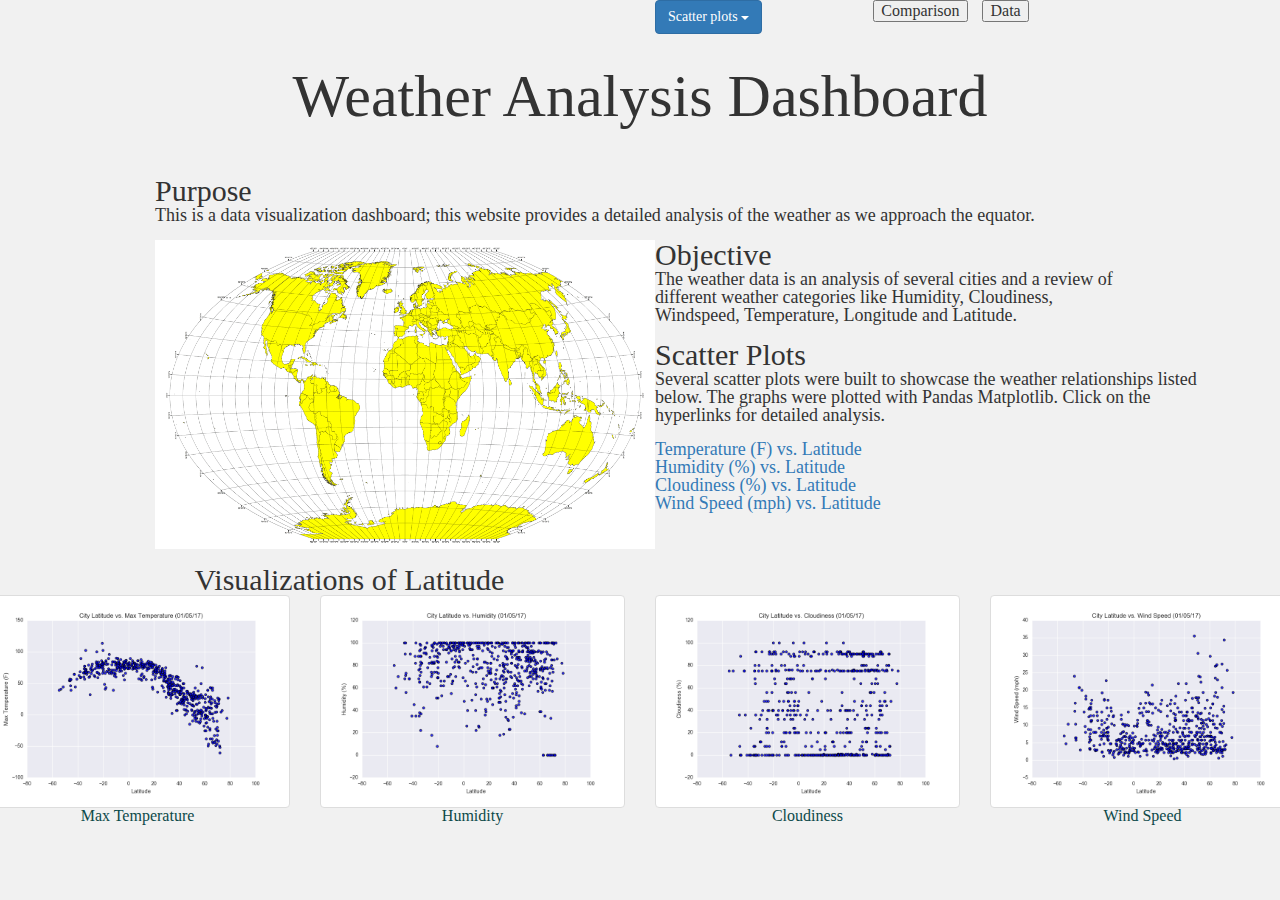
<file: index.html>
<!DOCTYPE html>
<html lang="en">

<head>
  <meta charset="UTF-8">
  <title>Homepage</title>
  <link rel="stylesheet" href="https://stackpath.bootstrapcdn.com/bootstrap/3.4.1/css/bootstrap.min.css" >
 <!--integrity="sha384-MCw98/SFnGE8fJT3GXwEOngsV7Zt27NXFoaoApmYm81iuXoPkFOJwJ8ERdknLPMO" crossorigin="anonymous"> -->
<link rel="stylesheet" href="reset.css">
  <link rel="stylesheet" href="styles.css">
</head>

<!---Header for the buttons-->
<body>
  <div id="first_line_color">
    <div class="row">   
            <!-- <div class="form-inline">   -->
            <div class="col-md-6">    

                    <div class="first_line" >
                        <div class="div1"><h1></h1> </div>
                    </div>    
            </div> 

            <div class="col-md-2">     
              <!-- <div class="btn-group" role="group" aria-label="Basic example"> -->
                  <div class="dropdown">
                  <button class="btn btn-primary dropdown-toggle" type="button" data-toggle="dropdown">Scatter plots                         
                  <span class="caret"></span></button>
                  <ul class="dropdown-menu">
                      <li><a href="Temp.html">Max Temperature</a></li>
                      <li><a href="Cloudiness.html">Cloudiness</a></li>
                      <li><a href="Humidity.html">Humidity</a></li>
                      <li><a href="Windspeed.html">Wind-speed</a></li>
                  </ul>
                  </div> 
                  </div>   

<!-- To create buttons -->
<div class="col-md-1">  
<form>
<input class="MyButton1" type="button" value="Comparison" onclick="window.location.href='Comparison.html'"/>       
</form>
</div> 

<div class="col-md-1">
<form>
<input class="MyButton2" type="button" value="Data" onclick="window.location.href='Weather_df.html'" />       
</form>
</div>
</div>
<!-- </div> -->
</div>

<body>

  <div class="container">
    <br>
    <br>

    <!-- <header class="header"> -->
      <h1>Weather Analysis Dashboard</h1>
    <!-- </header> -->

    <main>
      <main class="container3"></main>
  <div class="row">
      <section class="posts">
        <article class="post">
          <h3>Purpose</h3>
          <p>This is a data visualization dashboard; this website provides a detailed analysis of the weather as we approach 
            the equator.
          </p>

        <br>

         <img src= "./Resources/Fig5.png" style="width:500px;height:700>
        
        
        </article>
        <article class="post">

          <h3>Objective</h3>
          <p> The weather data is an analysis of several cities and a review of different 
            weather categories like Humidity, Cloudiness, Windspeed, Temperature, Longitude and Latitude. 
          </p>
        </article>
        <!--<article class="post">-->
          <br>
          <h3>Scatter Plots</h3>
          <p>Several scatter plots were built to showcase the weather relationships listed below. The graphs were plotted 
            with Pandas Matplotlib. Click on the hyperlinks for detailed analysis.
          </p>
        <!--</article>-->

        <br>
          <ul>
            <li><a href="Temp.html">Temperature (F) vs. Latitude</a></li>
            <li><a href="Humidity.html">Humidity (%) vs. Latitude</a></li>
            <li><a href="Cloudiness.html">Cloudiness (%) vs. Latitude</a></li>
            <li><a href="Windspeed.html">Wind Speed (mph) vs. Latitude</a></li>
          </ul>
        
                     
      </section>
      
    </main>
  </div>

  <br>
  <main class="container3"></main>
  <div class="row">
  <header>
  <h3>&nbsp &nbsp &nbsp &nbsp &nbsp &nbsp &nbsp &nbsp &nbsp &nbsp &nbsp &nbsp &nbsp &nbsp Visualizations of Latitude</h3>
</header>
    <div class="row">
        <div class="col-md-3">
            <div class="thumbnail; rounded">
                <a href="Temp.html">
                    <img src="Resources\Fig1.png" alt="City Latitude vs Max Temperature"
                        class="img-thumbnail">
                </a>
                </div>
                <div class="caption">
                    <h6 class="text-center" style="color:rgb(12, 73, 73)">Max Temperature</h6>
                </div>
            </div>
            <div class="col-md-3">
                <div class="thumbnail1; rounded">
                    <a href="Humidity.html">
                        <img src="Resources\Fig2.png" alt="City Latitude vs Humidity"
                            class="img-thumbnail">
                    </a>
                </div>
                <div class="caption">
                    <h6 class="text-center" style="color:rgb(12, 73, 73)">Humidity</h6>
                </div>
            </div>
            <div class="col-md-3">
                <div class="thumbnail2">
                    <a href="Cloudiness.html">
                        <img src="Resources\Fig3.png" alt="City Latitude vs Cloudiness"
                            class="img-thumbnail">
                    </a>
                </div>
                <div class="caption">
                    <h6 class="text-center" style="color:rgb(12, 73, 73)">Cloudiness</h6>
                </div>
            </div>
             <div class="col-md-3">
                <div class="thumbnail3">
                    <a href="WindSpeed.html">
                        <img src="Resources\Fig4.png" alt="City Latitude vs Wind Speed"
                            class="img-thumbnail">
                    </a>
                </div>
                <div class="caption">
                    <h6 class="text-center" style="color:rgb(12, 73, 73)">Wind Speed</h6>
                </div> 
            </div>

        </div>
    </div>


</div>
  

  </div>

  <script src="https://code.jquery.com/jquery-3.4.1.slim.min.js"
          integrity="sha384-J6qa4849blE2+poT4WnyKhv5vZF5SrPo0iEjwBvKU7imGFAV0wwj1yYfoRSJoZ+n"
          crossorigin="anonymous"></script>
      <script src="https://cdn.jsdelivr.net/npm/popper.js@1.16.0/dist/umd/popper.min.js"
          integrity="sha384-Q6E9RHvbIyZFJoft+2mJbHaEWldlvI9IOYy5n3zV9zzTtmI3UksdQRVvoxMfooAo"
          crossorigin="anonymous"></script>
      <script src="https://stackpath.bootstrapcdn.com/bootstrap/4.4.1/js/bootstrap.min.js"
          integrity="sha384-wfSDF2E50Y2D1uUdj0O3uMBJnjuUD4Ih7YwaYd1iqfktj0Uod8GCExl3Og8ifwB6"
          crossorigin="anonymous"></script>
      
  
</body>

</html>
</file>
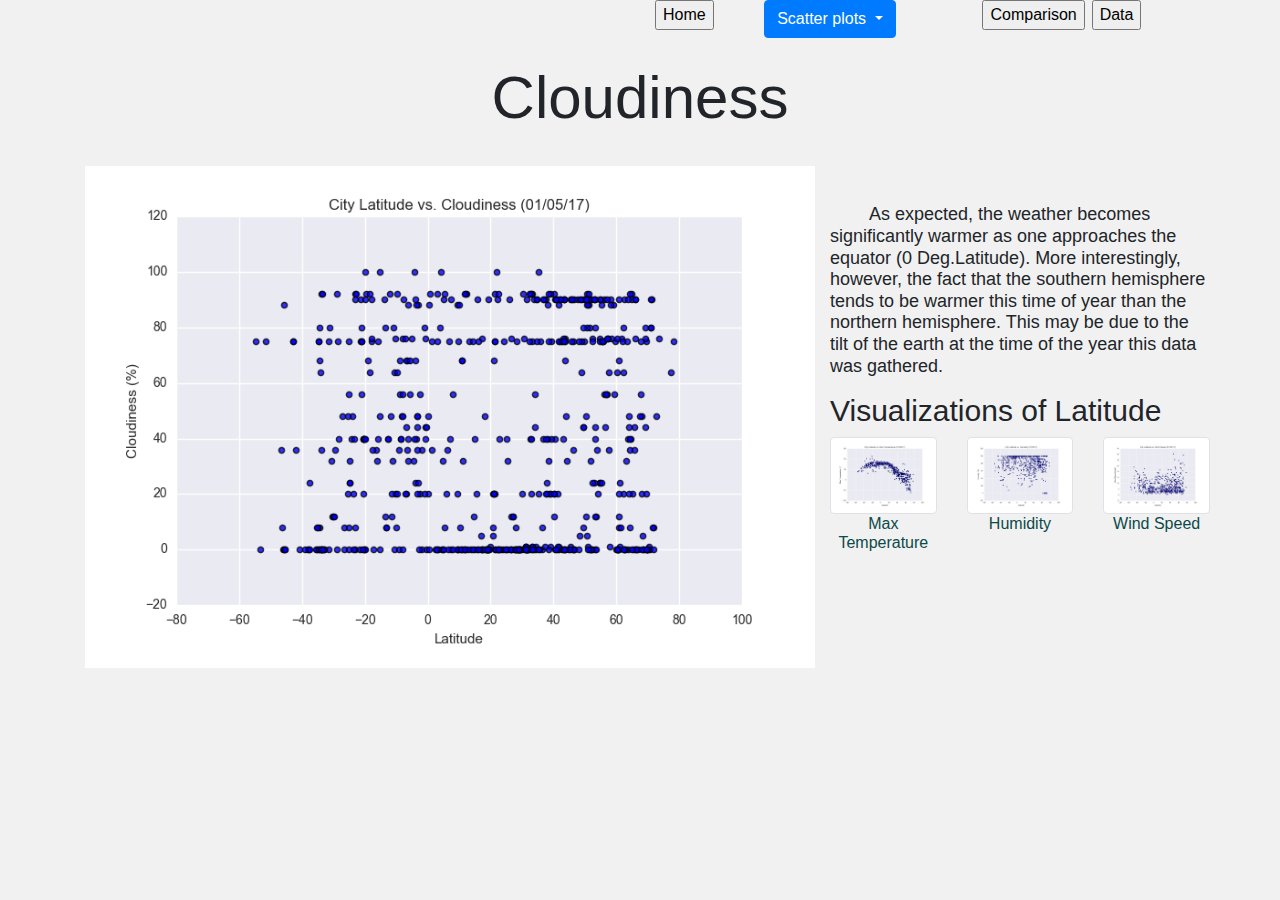
<file: Cloudiness.html>
<!DOCTYPE html>
<html lang="en-us">

<head>

    <meta charset="UTF-8">
    <title>Cloudiness</title>

  
    <link rel="stylesheet" href="https://stackpath.bootstrapcdn.com/bootstrap/4.3.1/css/bootstrap.min.css"
        integrity="sha384-ggOyR0iXCbMQv3Xipma34MD+dH/1fQ784/j6cY/iJTQUOhcWr7x9JvoRxT2MZw1T" crossorigin="anonymous">
     <link rel="stylesheet" href="styles.css">
</head>
<body>
    <div id="first_line_color">
      <div class="row">   
              <!-- <div class="form-inline">   -->
              <div class="col-md-6">    

                      <div class="first_line" >
                          <div class="div1"><h1></h1> </div>
                      </div>    
              </div>
              
              <!--To create the buttons-->       
            <div class="col-md-1">  
                <form>
                   <input class="MyButton1" type="button" value="Home" onclick="window.location.href='index.html'" />       
                </form>
            </div> 
              
            <div class="col-md-2">     
                <!-- <div class="btn-group" role="group" aria-label="Basic example"> -->
                    <div class="dropdown">
                    <button class="btn btn-primary dropdown-toggle" type="button" data-toggle="dropdown">Scatter plots                         
                    <span class="caret"></span></button>
                    <ul class="dropdown-menu">
                        <li><a href="Temp.html">Max Temperature</a></li>
                        <li><a href="Windspeed.html">Windspeed</a></li>
                        <li><a href="Humidity.html">Humidity</a></li>
                    </ul>
                    </div> 
                    </div>   
                  
<!-- To create buttons -->
<div class="col-md-1">  
    <form>
       <input class="MyButton1" type="button" value="Comparison" onclick="window.location.href='Comparison.html'" />       
    </form>
</div> 

<div class="col-md-1">
      <form>
            <input class="MyButton2" type="button" value="Data" onclick="window.location.href='Weather_df.html'" />       
      </form>
</div>
</div>
<!-- </div> -->
</div>
<header>
<br>
<header>
    <h1>Cloudiness</h1>
</header>

<br>
<h2 

<main class="container">
    <!--Normally these medium columns go full wide on small screen sizes-->
    <div class="row">
      
      
      <div class="col-md-8">
        


        <figure id="Temp_figure3">
            <!-- <figcaption>latitude_Max-Temperature</figcaption> -->
            <img src="./Resources/Fig3.png" alt="Cloudiness" style="width:100%;height:100%;align:middle">
        </figure>
      

      </div>
      <!-- </div> -->

      <div class="col-md-4">
          
        <main class="container2">
        <div class="row">
            <br>
            <p> &nbsp &nbsp &nbsp &nbsp As expected, the weather becomes significantly warmer as one approaches the equator (0 Deg.Latitude). More 
                interestingly, however, the fact that the southern hemisphere tends to be warmer this time of year than the northern hemisphere. This 
                may be due to the tilt of the earth at the time of the year this data was gathered. 
            </p>

        <main class="container3">
            <header>
                <h3>Visualizations of Latitude</h3>
            </header>
                <div class="row">
                    <div class="col-md-4">
                        <div class="thumbnail; rounded">
                            <a href="Temp.html">
                                <img src="Resources\Fig1.png" alt="City Latitude vs Max Temperature"
                                    class="img-thumbnail">
                            </a>
                            </div>
                            <div class="caption">
                                <h6 class="text-center" style="color:rgb(12, 73, 73)">Max Temperature</h6>
                            </div>
                        </div>
                        <div class="col-md-4">
                            <div class="thumbnail1; rounded">
                                <a href="Humidity.html">
                                    <img src="Resources\Fig2.png" alt="City Latitude vs Humidity"
                                        class="img-thumbnail">
                                </a>
                            </div>
                            <div class="caption">
                                <h6 class="text-center" style="color:rgb(12, 73, 73)">Humidity</h6>
                            </div>
                        </div>
                        <!-- <div class="col-md-4">
                            <div class="thumbnail2">
                                <a href="Cloudiness.html">
                                    <img src="Resources\assets\images\Fig3.png" alt="City Latitude vs Cloudiness"
                                        class="img-thumbnail">
                                </a>
                            </div>
                            <div class="caption">
                                <h6 class="text-center" style="color:rgb(12, 73, 73)">Cloudiness</h6>
                            </div>
                        </div> -->
                         <div class="col-md-4">
                            <div class="thumbnail3">
                                <a href="Wind_Speed.html">
                                    <img src="Resources\Fig4.png" alt="City Latitude vs Wind Speed"
                                        class="img-thumbnail">
                                </a>
                            </div>
                            <div class="caption">
                                <h6 class="text-center" style="color:rgb(12, 73, 73)">Wind Speed</h6>
                            </div> 
                        </div>
        
                    </div>
                </div>
          
    
          </div>
          <script src="https://code.jquery.com/jquery-3.4.1.slim.min.js"
          integrity="sha384-J6qa4849blE2+poT4WnyKhv5vZF5SrPo0iEjwBvKU7imGFAV0wwj1yYfoRSJoZ+n"
          crossorigin="anonymous"></script>
      <script src="https://cdn.jsdelivr.net/npm/popper.js@1.16.0/dist/umd/popper.min.js"
          integrity="sha384-Q6E9RHvbIyZFJoft+2mJbHaEWldlvI9IOYy5n3zV9zzTtmI3UksdQRVvoxMfooAo"
          crossorigin="anonymous"></script>
      <script src="https://stackpath.bootstrapcdn.com/bootstrap/4.4.1/js/bootstrap.min.js"
          integrity="sha384-wfSDF2E50Y2D1uUdj0O3uMBJnjuUD4Ih7YwaYd1iqfktj0Uod8GCExl3Og8ifwB6"
          crossorigin="anonymous"></script>
    </body>
</file>
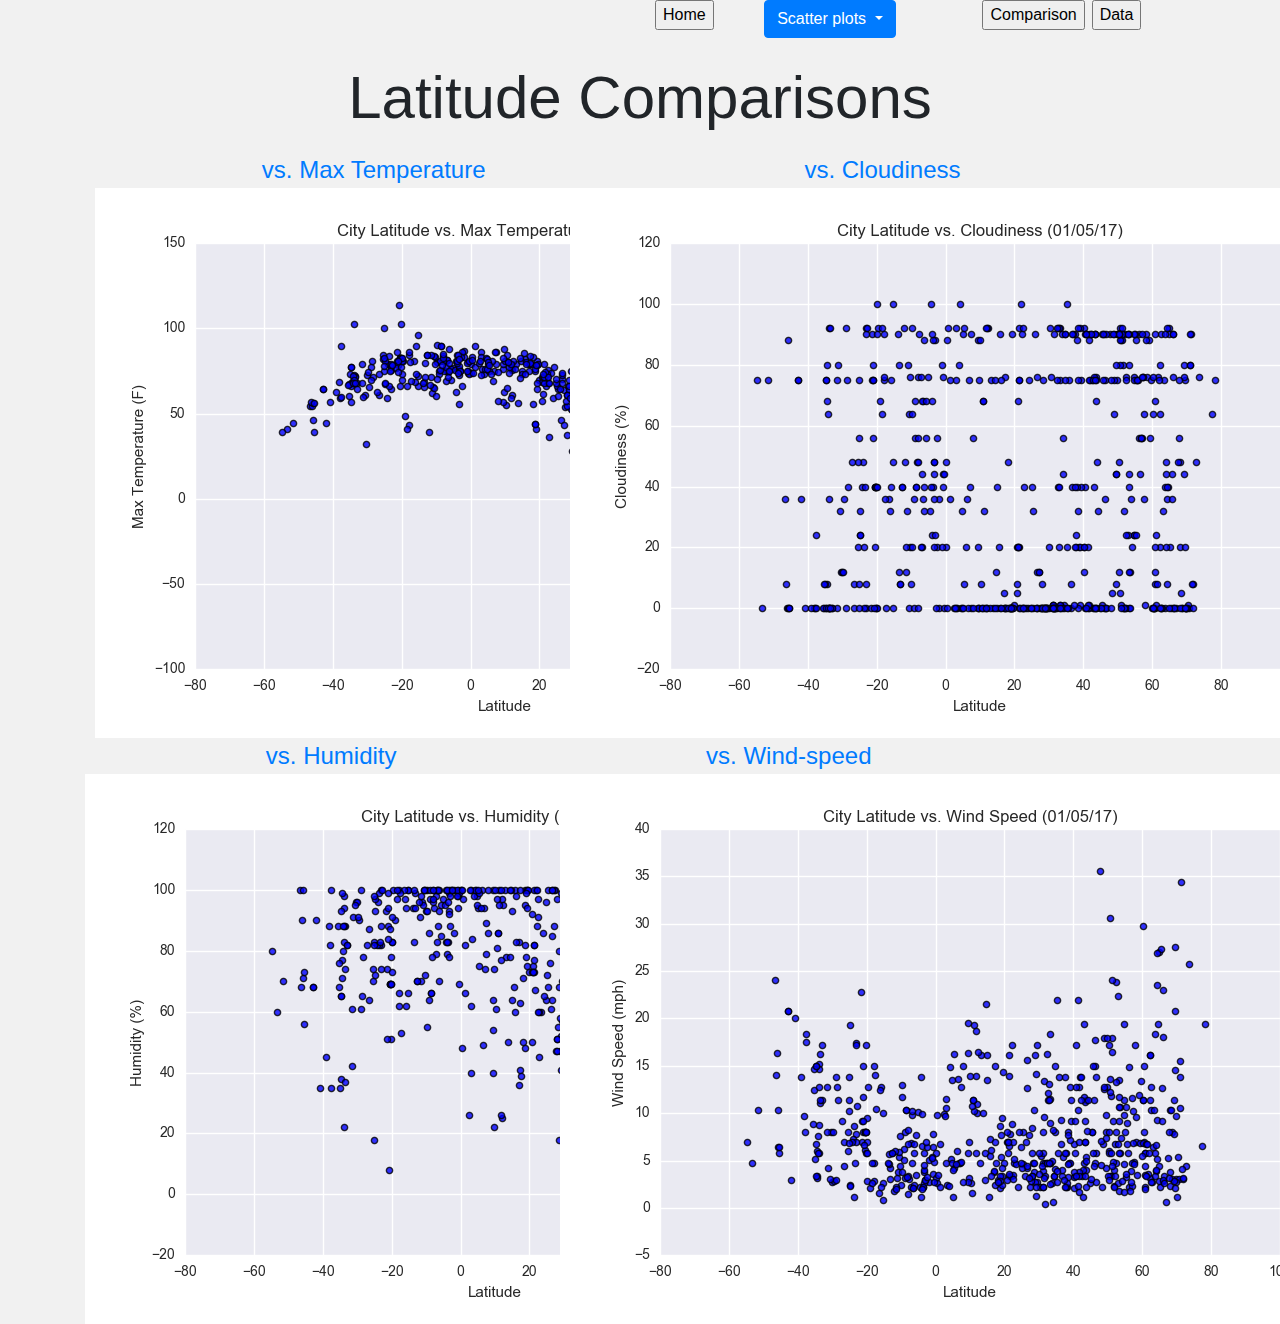
<file: Comparison.html>
<!DOCTYPE html>
<html lang="en-us">

<head>

    
    <meta charset="UTF-8">
    <title>Lat Comparisons</title>

  
    <link rel="stylesheet" href="https://stackpath.bootstrapcdn.com/bootstrap/4.3.1/css/bootstrap.min.css"
        integrity="sha384-ggOyR0iXCbMQv3Xipma34MD+dH/1fQ784/j6cY/iJTQUOhcWr7x9JvoRxT2MZw1T" crossorigin="anonymous">
        <link rel="stylesheet" href="styles.css">
     

</head>
<!---Header for the buttons-->
<body>
    <div id="first_line_color">
      <div class="row">   
              <!-- <div class="form-inline">   -->
              <div class="col-md-6">    

                      <div class="first_line" >
                          <div class="div1"><h1></h1> </div>
                      </div>    
              </div> 
       <!--To create the buttons-->       
              <div class="col-md-1">  
                <form>
                   <input class="MyButton1" type="button" value="Home" onclick="window.location.href='index.html'" />       
                </form>
            </div> 
              
         <!-- <drop downbutton -->     
            <div class="col-md-2">     
                <!-- <div class="btn-group" role="group" aria-label="Basic example"> -->
                    <div class="dropdown">
                    <button class="btn btn-primary dropdown-toggle" type="button" data-toggle="dropdown">Scatter plots                         
                    <span class="caret"></span></button>
                    <ul class="dropdown-menu">
                        <li><a href="Temp.html">Max Temperature</a></li>
                        <li><a href="Cloudiness.html">Cloudiness</a></li>
                        <li><a href="Humidity.html">Humidity</a></li>
                        <li><a href="Windspeed.html">Wind-speed</a></li>
                    </ul>
                    </div> 
                    </div>   
<!-- To create buttons -->
                    <div class="col-md-1">  
                        <form>
                           <input class="MyButton1" type="button" value="Comparison" onclick="window.location.href='Comparison.html'" />       
                        </form>
                    </div> 
    
                    <div class="col-md-1">
                          <form>
                                <input class="MyButton2" type="button" value="Data" onclick="window.location.href='Weather_df.html'" />       
                          </form>
                   </div>
            </div>
    <!-- </div> -->
         </div>
<br>
<header>
    <h1>Latitude Comparisons</h1>
</header>

<main class="container">
    <!--Normally these medium columns go full wide on small screen sizes-->
    <div class="row">
        <div class="col-sm-6 col-md-5">
                    
                <a href="Temp.html"><figure class="comparison_fig" style="margin:10px;margin-right: 10%">
                    <figcaption style="text-align: right;font-size: 150%">vs. Max Temperature</figcaption>
                    <img src="./Resources/Fig1.png" alt="latitude_Max-Temperature" >
                </figure></a>    
        </div>


         <div class="col-sm-6 col-md-5">
               <a href="Cloudiness.html"><figure class="comparison_figure" style="margin:10px;margin-right: 10%">
                <figcaption style="text-align: right;font-size: 150%">vs. Cloudiness</figcaption>
               <img src="./Resources/Fig3.png" alt="latitude_Cloudiness" >
                      </figure></a>
        </div>
</div>
<div class="row">
        <div class="col-sm-6 col-md-5">
               <a href="Humidity.html"><figure class="comparison_figure" style="margin-bottom:20%;margin-right: 30%">
                <figcaption style="text-align: right;font-size: 150%">vs. Humidity</figcaption>
               <img src="./Resources/Fig2.png" alt="latitude_humidity" >
                    </figure></a>
        </div>
        <div class="col-sm-6 col-md-5">
                <a href="Windspeed.html"><figure class="comparison_figure" style="margin-bottom:20%;margin-right: 30%;">
                  <figcaption style="text-align: right;font-size: 150%">vs. Wind-speed</figcaption>
                    <img src="./Resources/Fig4.png" alt="latitude_wind-speed" >
                 </figure></a>
        </div>
</div>
</div>
</div>

<script src="https://code.jquery.com/jquery-3.4.1.slim.min.js" integrity="sha384-J6qa4849blE2+poT4WnyKhv5vZF5SrPo0iEjwBvKU7imGFAV0wwj1yYfoRSJoZ+n"crossorigin="anonymous"></script>
<script src="https://cdn.jsdelivr.net/npm/popper.js@1.16.0/dist/umd/popper.min.js" integrity="sha384-Q6E9RHvbIyZFJoft+2mJbHaEWldlvI9IOYy5n3zV9zzTtmI3UksdQRVvoxMfooAo" crossorigin="anonymous"></script>
<script src="https://stackpath.bootstrapcdn.com/bootstrap/4.4.1/js/bootstrap.min.js" integrity="sha384-wfSDF2E50Y2D1uUdj0O3uMBJnjuUD4Ih7YwaYd1iqfktj0Uod8GCExl3Og8ifwB6"crossorigin="anonymous"></script>
</body>
</file>
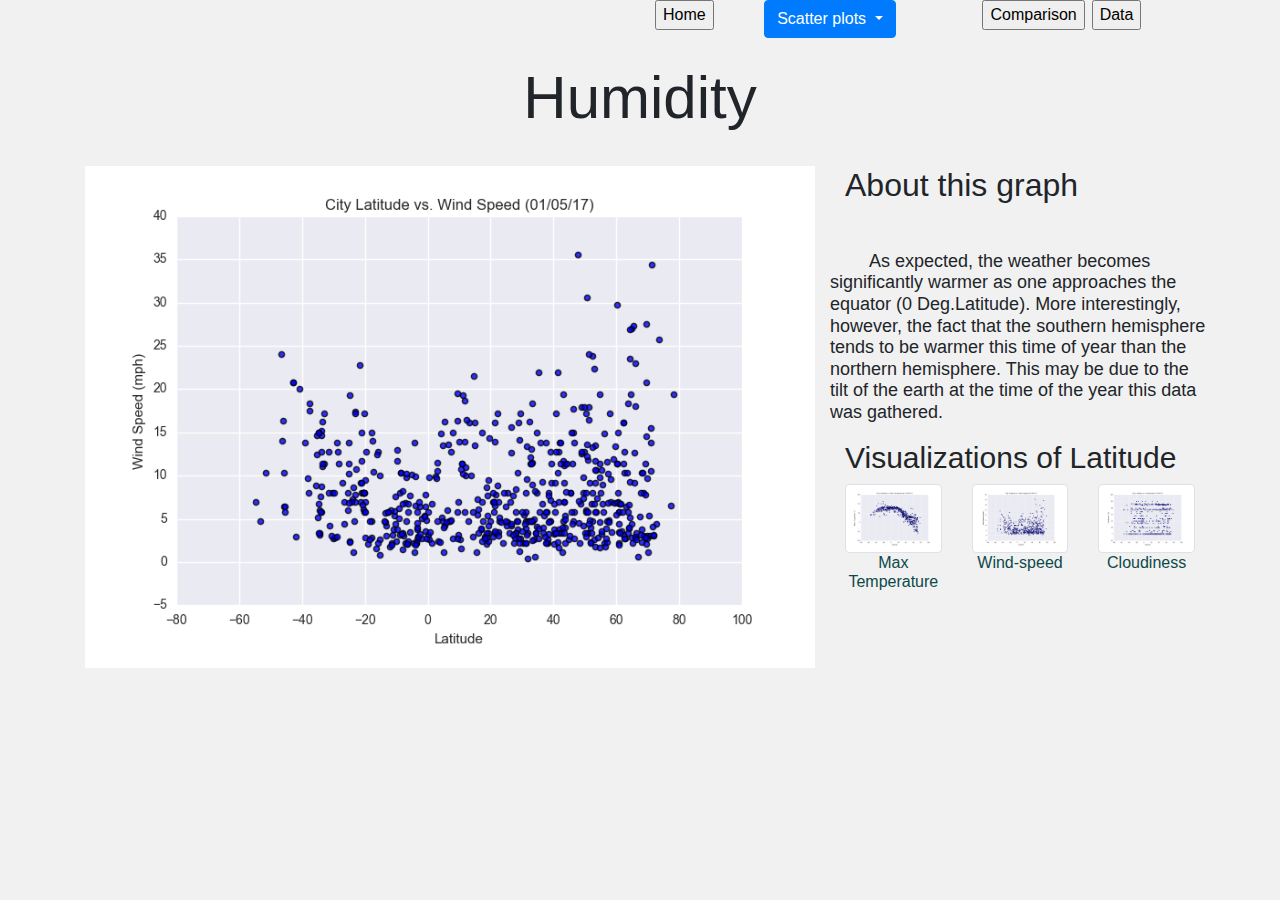
<file: Humidity.html>
<!DOCTYPE html>
<html lang="en-us">

<head>

    <meta charset="UTF-8">
    <title>Humidity</title>

  
    <link rel="stylesheet" href="https://stackpath.bootstrapcdn.com/bootstrap/4.3.1/css/bootstrap.min.css"
    integrity="sha384-ggOyR0iXCbMQv3Xipma34MD+dH/1fQ784/j6cY/iJTQUOhcWr7x9JvoRxT2MZw1T" crossorigin="anonymous">

     <link rel="stylesheet" href="styles.css">
</head>

<body>
    <div id="first_line_color">
      <div class="row">   
              <!-- <div class="form-inline">   -->
              <div class="col-md-6">    

                      <div class="first_line" >
                          <div class="div1"><h1></h1> </div>
                      </div>    
              </div>  

              <!--To create the buttons-->       
            <div class="col-md-1">  
                <form>
                   <input class="MyButton1" type="button" value="Home" onclick="window.location.href='index.html'" />       
                </form>
            </div> 
              
             <div class="col-md-2">     
                  
                      <div class="dropdown">
                      <button class="btn btn-primary dropdown-toggle" type="button" data-toggle="dropdown">Scatter plots                         
                      <span class="caret"></span></button>
                      <ul class="dropdown-menu">
                          <li><a href="Temp.html">Max Temperature</a></li>
                          <li><a href="Cloudiness.html">Cloudiness</a></li>
                          <li><a href="Windspeed.html">Wind-speed</a></li>
                      </ul>
                      </div> 
                      </div>   
<!-- To create buttons -->
<div class="col-md-1">  
    <form>
       <input class="MyButton1" type="button" value="Comparison" onclick="window.location.href='Comparison.html'" />       
    </form>
</div> 

<div class="col-md-1">
      <form>
            <input class="MyButton2" type="button" value="Data" onclick="window.location.href='Weather_df.html'" />       
      </form>
</div>
</div>
<!-- </div> -->
</div>
<header>
<br>
<header>
    <h1>Humidity</h1>
</header>

<br>
<h2 

 <div class="container">
    <!--Normally these medium columns go full wide on small screen sizes-->
    <div class="row">
      
      
      <div class="col-md-8">
        


        <figure id="Temp_figure4">
            <!-- <figcaption>latitude_Max-Temperature</figcaption> -->
            <img src="./Resources/Fig4.png" alt="Humidity" style="width:100%;height:100%;align:middle">
           <!-- <figcaption>From the weather data for 538 cities collectd today(11/07/2018), we conclude that temperature is peaked around 80 Fahrenheit near the equator from -20 to 30 degrees of Latitude. It continually drops to 30 Fahrenheit(even lower for several cities) in the region of 40 to 80 degree of latitude.</figcaption>-->
        </figure>

    </div>

    
<!-- </div> -->

<div class="col-md-4">
          
    <main class="container2">
        <header>
            <h2>About this graph</h2>
        </header>
    <!--Normally these medium columns go full wide on small screen sizes-->
    <div class="row">
        <br>
        <p> &nbsp &nbsp &nbsp &nbsp As expected, the weather becomes significantly warmer as one approaches the equator (0 Deg.Latitude). More 
            interestingly, however, the fact that the southern hemisphere tends to be warmer this time of year than the northern hemisphere. This 
            may be due to the tilt of the earth at the time of the year this data was gathered. 
        </p>

    </div>

    <main class="container3">
        <header>
            <h3>Visualizations of Latitude</h3>
        </header>
           <!-- <h4 class="text-center" style='color:rgb(17, 71, 92); font-weight: 700' ;>Visualizations of Latitude</h4>-->
            <div class="row">
                <div class="col-md-4">
                    <div class="thumbnail">
                        <a href="Max_Temp.html">
                            <img src="Resources\Fig1.png" alt="City Latitude vs Max Temperature"
                                class="img-thumbnail">
                        </a>
                    </div>
                    <div class="caption">
                        <h6 class="text-center" style="color:rgb(12, 73, 73)">Max Temperature</h6>
                    </div>
                </div>
                <div class="col-md-4">
                    <div class="thumbnail1; rounded">
                        <a href="Windspeed.html">
                            <img src="Resources\Fig4.png" alt="City Latitude vs Wind-Speed"
                                class="img-thumbnail">
                        </a>
                    </div>
                    <div class="caption">
                        <h6 class="text-center" style="color:rgb(12, 73, 73)">Wind-speed</h6>
                    </div>
                </div>
                <div class="col-md-4">
                    <div class="thumbnail2">
                        <a href="Cloudiness.html">
                            <img src="Resources\Fig3.png" alt="City Latitude vs Cloudiness"
                                class="img-thumbnail">
                        </a>
                    </div>
                    <div class="caption">
                        <h6 class="text-center" style="color:rgb(12, 73, 73)">Cloudiness</h6>
                    </div>
                </div>
                <!-- <div class="col-md-4">
                    <div class="thumbnail3">
                        <a href="Wind_Speed.html">
                            <img src="Resources\assets\images\Fig4.png" alt="City Latitude vs Wind Speed"
                                class="img-thumbnail">
                        </a>
                    </div>
                    <div class="caption">
                        <h5 class="text-center" style="color:rgb(12, 73, 73)">Wind Speed</h5>
                    </div> -->
                </div>



    <script src="https://code.jquery.com/jquery-3.4.1.slim.min.js"
          integrity="sha384-J6qa4849blE2+poT4WnyKhv5vZF5SrPo0iEjwBvKU7imGFAV0wwj1yYfoRSJoZ+n"
          crossorigin="anonymous"></script>
      <script src="https://cdn.jsdelivr.net/npm/popper.js@1.16.0/dist/umd/popper.min.js"
          integrity="sha384-Q6E9RHvbIyZFJoft+2mJbHaEWldlvI9IOYy5n3zV9zzTtmI3UksdQRVvoxMfooAo"
          crossorigin="anonymous"></script>
      <script src="https://stackpath.bootstrapcdn.com/bootstrap/4.4.1/js/bootstrap.min.js"
          integrity="sha384-wfSDF2E50Y2D1uUdj0O3uMBJnjuUD4Ih7YwaYd1iqfktj0Uod8GCExl3Og8ifwB6"
          crossorigin="anonymous"></script>
    <script src="https://ajax.googleapis.com/ajax/libs/jquery/3.4.1/jquery.min.js"></script>
    <script src="https://maxcdn.bootstrapcdn.com/bootstrap/3.4.1/js/bootstrap.min.js"></script>
</body>
</file>
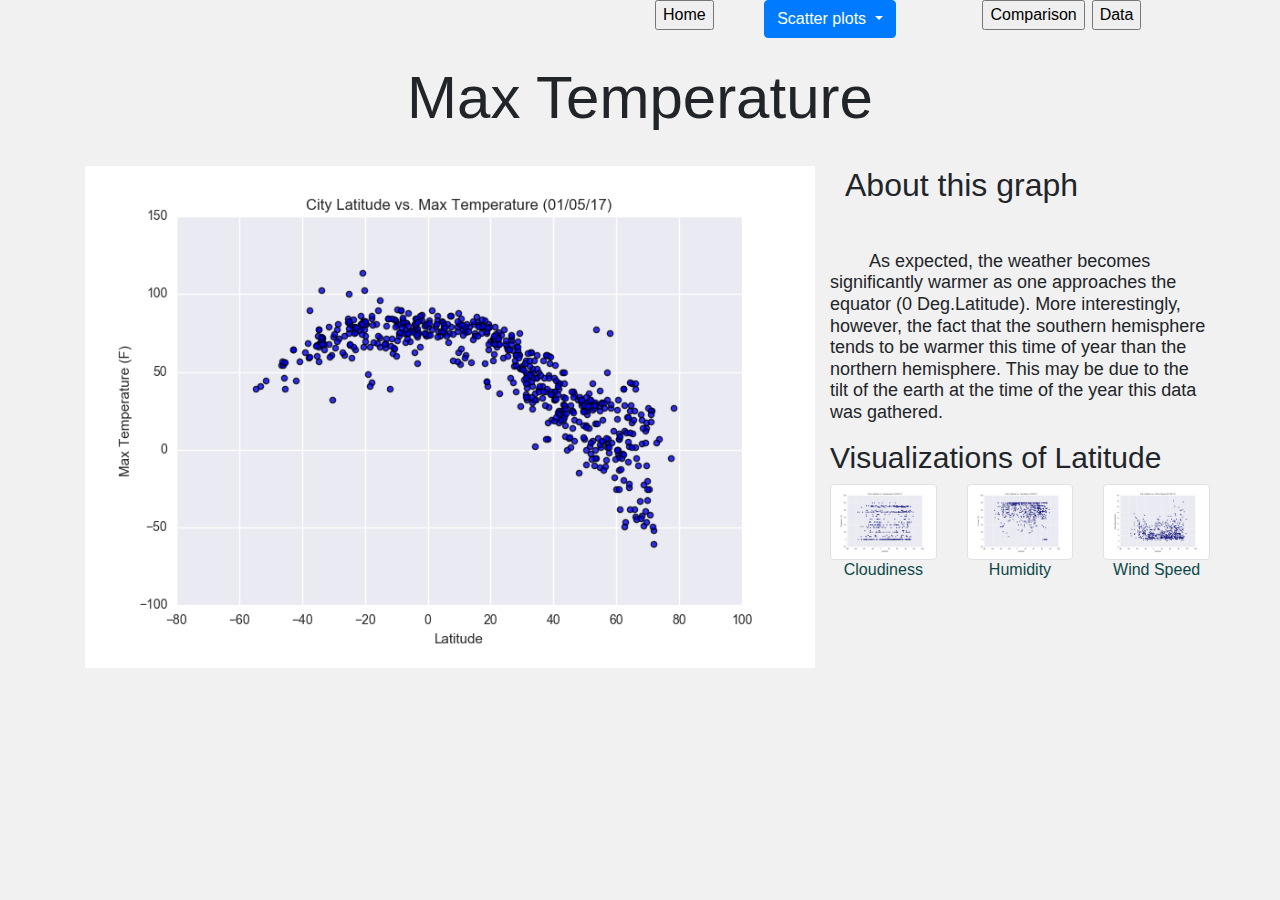
<file: Temp.html>
<!DOCTYPE html>
<html lang="en-us">

<head>

    
    <meta charset="UTF-8">
    <title>Temperature</title>

  
    <link rel="stylesheet" href="https://stackpath.bootstrapcdn.com/bootstrap/4.3.1/css/bootstrap.min.css"
        integrity="sha384-ggOyR0iXCbMQv3Xipma34MD+dH/1fQ784/j6cY/iJTQUOhcWr7x9JvoRxT2MZw1T" crossorigin="anonymous">

     <link rel="stylesheet" href="styles.css">
     
</head>
<!---Header for the buttons-->
<body>
    <div id="first_line_color">
      <div class="row">   
              <!-- <div class="form-inline">   -->
              <div class="col-md-6">    

                      <div class="first_line" >
                          <div class="div1"><h1></h1> </div>
                      </div>    
              </div> 
       <!--To create the buttons-->       
              <div class="col-md-1">  
                <form>
                   <input class="MyButton1" type="button" value="Home" onclick="window.location.href='index.html'" />       
                </form>
            </div> 
              
         <!-- <drop downbutton -->     
            <div class="col-md-2">     
                  
                <div class="dropdown">
                <button class="btn btn-primary dropdown-toggle" type="button" data-toggle="dropdown">Scatter plots                         
                <span class="caret"></span></button>
                <ul class="dropdown-menu">
                    <li><a href="Humidity.html">Humidity</a></li>
                    <li><a href="Cloudiness.html">Cloudiness</a></li>
                    <li><a href="Windspeed.html">Wind-speed</a></li>
                </ul>
                </div> 
                </div>   

<!-- To create buttons -->
                    <div class="col-md-1">  
                        <form>
                           <input class="MyButton1" type="button" value="Comparison" onclick="window.location.href='Comparison.html'" />       
                        </form>
                    </div> 
    
                    <div class="col-md-1">
                          <form>
                                <input class="MyButton2" type="button" value="Data" onclick="window.location.href='weather_df.html'" />       
                          </form>
                   </div>
            </div>
    <!-- </div> -->
         </div>
<br>
<header>
    <h1>Max Temperature</h1>
</header>

<br>
<h2 

<div class="container">
    <!--Normally these medium columns go full wide on small screen sizes-->
    <div class="row">
      
      
      <div class="col-md-8">
        


        <figure id="Temp_figure1">
            <!-- <figcaption>latitude_Max-Temperature</figcaption> -->
            <img src="./Resources/Fig1.png" alt="latitude_Max-Temperature" style="width:100%;height:100%;align:middle">
           <!-- <figcaption>From the weather data for 538 cities collectd today(11/07/2018), we conclude that temperature is peaked around 80 Fahrenheit near the equator from -20 to 30 degrees of Latitude. It continually drops to 30 Fahrenheit(even lower for several cities) in the region of 40 to 80 degree of latitude.</figcaption>-->
        </figure>



      </div>
      <!-- </div> -->

      <div class="col-md-4">
          
        <main class="container2">
            <header>
                <h2>About this graph</h2>
            </header>
        <!--Normally these medium columns go full wide on small screen sizes-->
        <div class="row">
            <br>
            <p> &nbsp &nbsp &nbsp &nbsp As expected, the weather becomes significantly warmer as one approaches the equator (0 Deg.Latitude). More 
                interestingly, however, the fact that the southern hemisphere tends to be warmer this time of year than the northern hemisphere. This 
                may be due to the tilt of the earth at the time of the year this data was gathered. 
            </p>
          
            <main class="container3">
                    <header>
                        <h3>Visualizations of Latitude</h3>
                    </header>
                        <div class="row">
                            <div class="col-md-4">
                                <div class="thumbnail; rounded">
                                    <a href="Temp.html">
                                        <img src="Resources\Fig3.png" alt="City Latitude vs Max Temperature"
                                            class="img-thumbnail">
                                    </a>
                                    </div>
                                    <div class="caption">
                                        <h6 class="text-center" style="color:rgb(12, 73, 73)">Cloudiness</h6>
                                    </div>
                                </div>
                                <div class="col-md-4">
                                    <div class="thumbnail1; rounded">
                                        <a href="Humidity.html">
                                            <img src="Resources\Fig2.png" alt="City Latitude vs Humidity"
                                                class="img-thumbnail">
                                        </a>
                                    </div>
                                    <div class="caption">
                                        <h6 class="text-center" style="color:rgb(12, 73, 73)">Humidity</h6>
                                    </div>
                                </div>
                                <!-- <div class="col-md-4">
                                    <div class="thumbnail2">
                                        <a href="Cloudiness.html">
                                            <img src="Resources\assets\images\Fig3.png" alt="City Latitude vs Cloudiness"
                                                class="img-thumbnail">
                                        </a>
                                    </div>
                                    <div class="caption">
                                        <h6 class="text-center" style="color:rgb(12, 73, 73)">Cloudiness</h6>
                                    </div>
                                </div> -->
                                 <div class="col-md-4">
                                    <div class="thumbnail3">
                                        <a href="Wind_Speed.html">
                                            <img src="Resources\Fig4.png" alt="City Latitude vs Wind Speed"
                                                class="img-thumbnail">
                                        </a>
                                    </div>
                                    <div class="caption">
                                        <h6 class="text-center" style="color:rgb(12, 73, 73)">Wind Speed</h6>
                                    </div> 
                                </div>
                
                            </div>
                        </div>
                  
            
                  </div>

          <script src="https://code.jquery.com/jquery-3.4.1.slim.min.js"
          integrity="sha384-J6qa4849blE2+poT4WnyKhv5vZF5SrPo0iEjwBvKU7imGFAV0wwj1yYfoRSJoZ+n"
          crossorigin="anonymous"></script>
      <script src="https://cdn.jsdelivr.net/npm/popper.js@1.16.0/dist/umd/popper.min.js"
          integrity="sha384-Q6E9RHvbIyZFJoft+2mJbHaEWldlvI9IOYy5n3zV9zzTtmI3UksdQRVvoxMfooAo"
          crossorigin="anonymous"></script>
      <script src="https://stackpath.bootstrapcdn.com/bootstrap/4.4.1/js/bootstrap.min.js"
          integrity="sha384-wfSDF2E50Y2D1uUdj0O3uMBJnjuUD4Ih7YwaYd1iqfktj0Uod8GCExl3Og8ifwB6"
          crossorigin="anonymous"></script>
    </body>
</html>
</file>
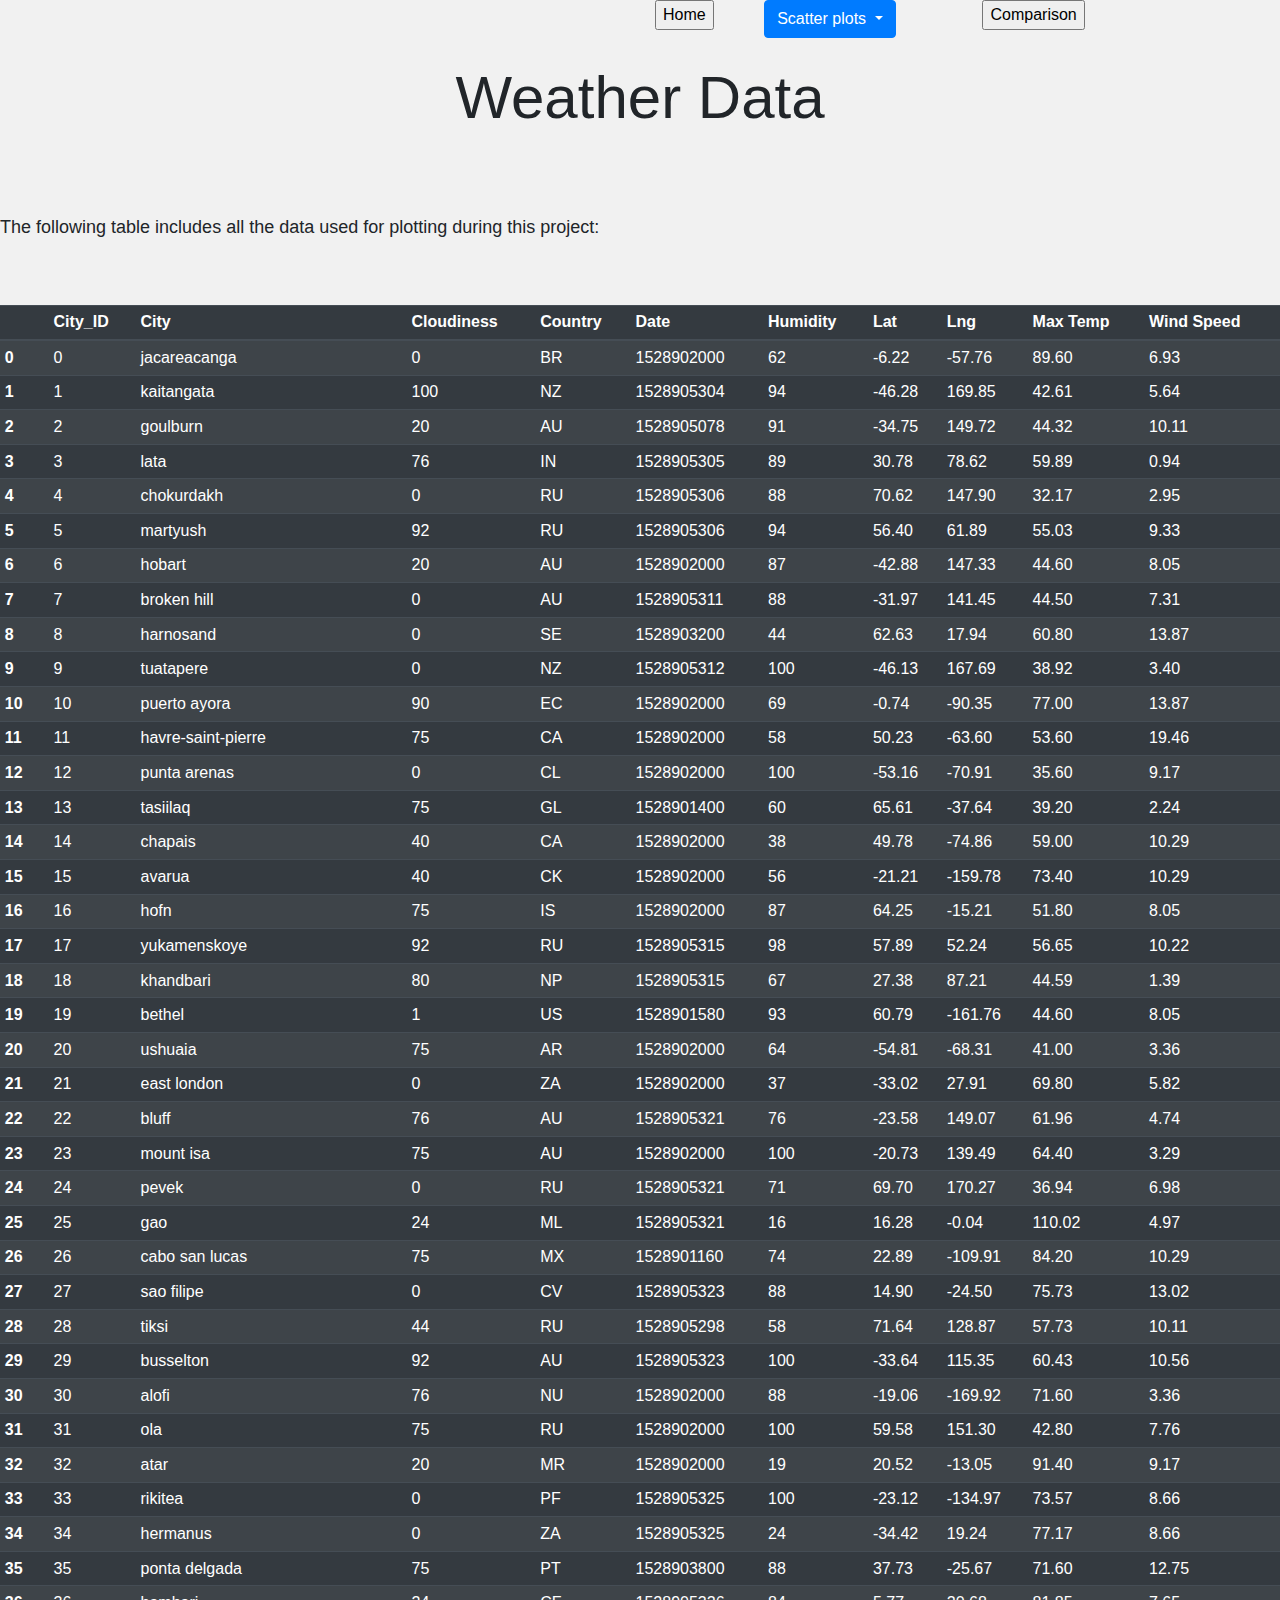
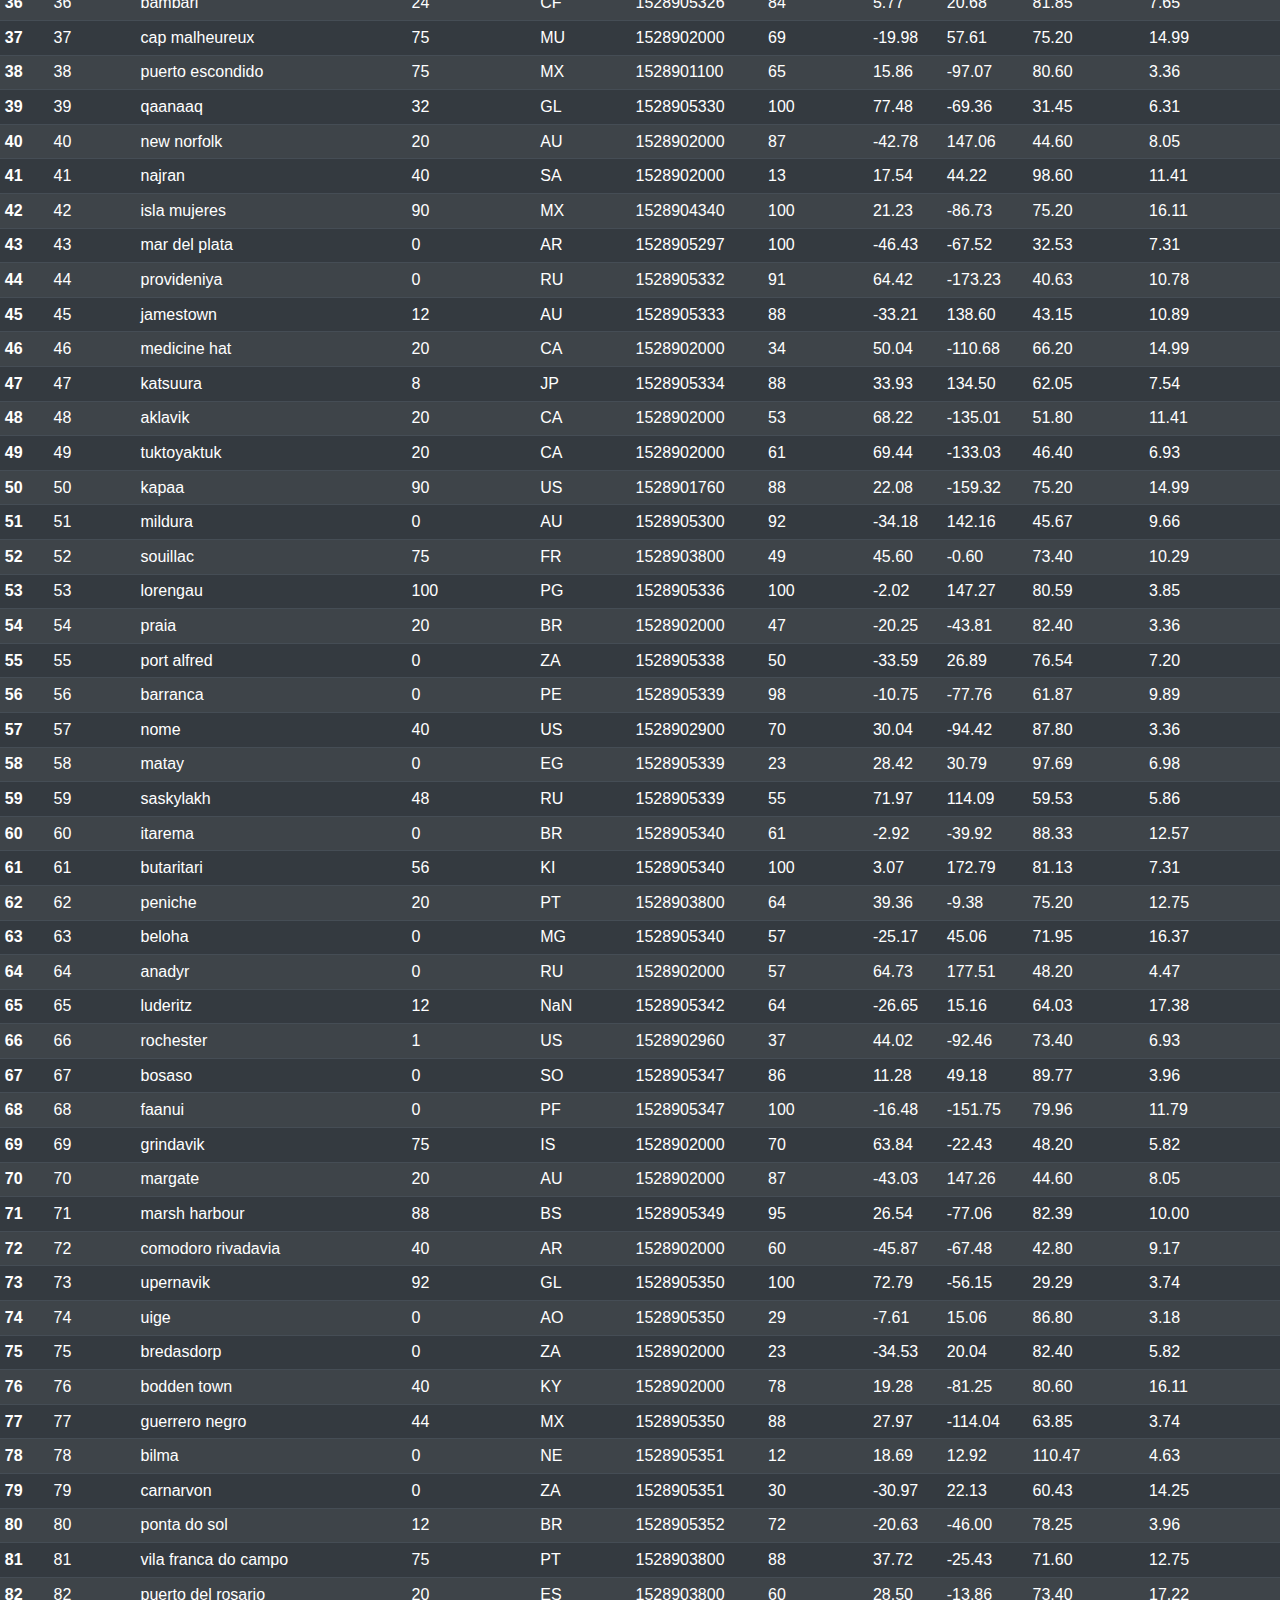
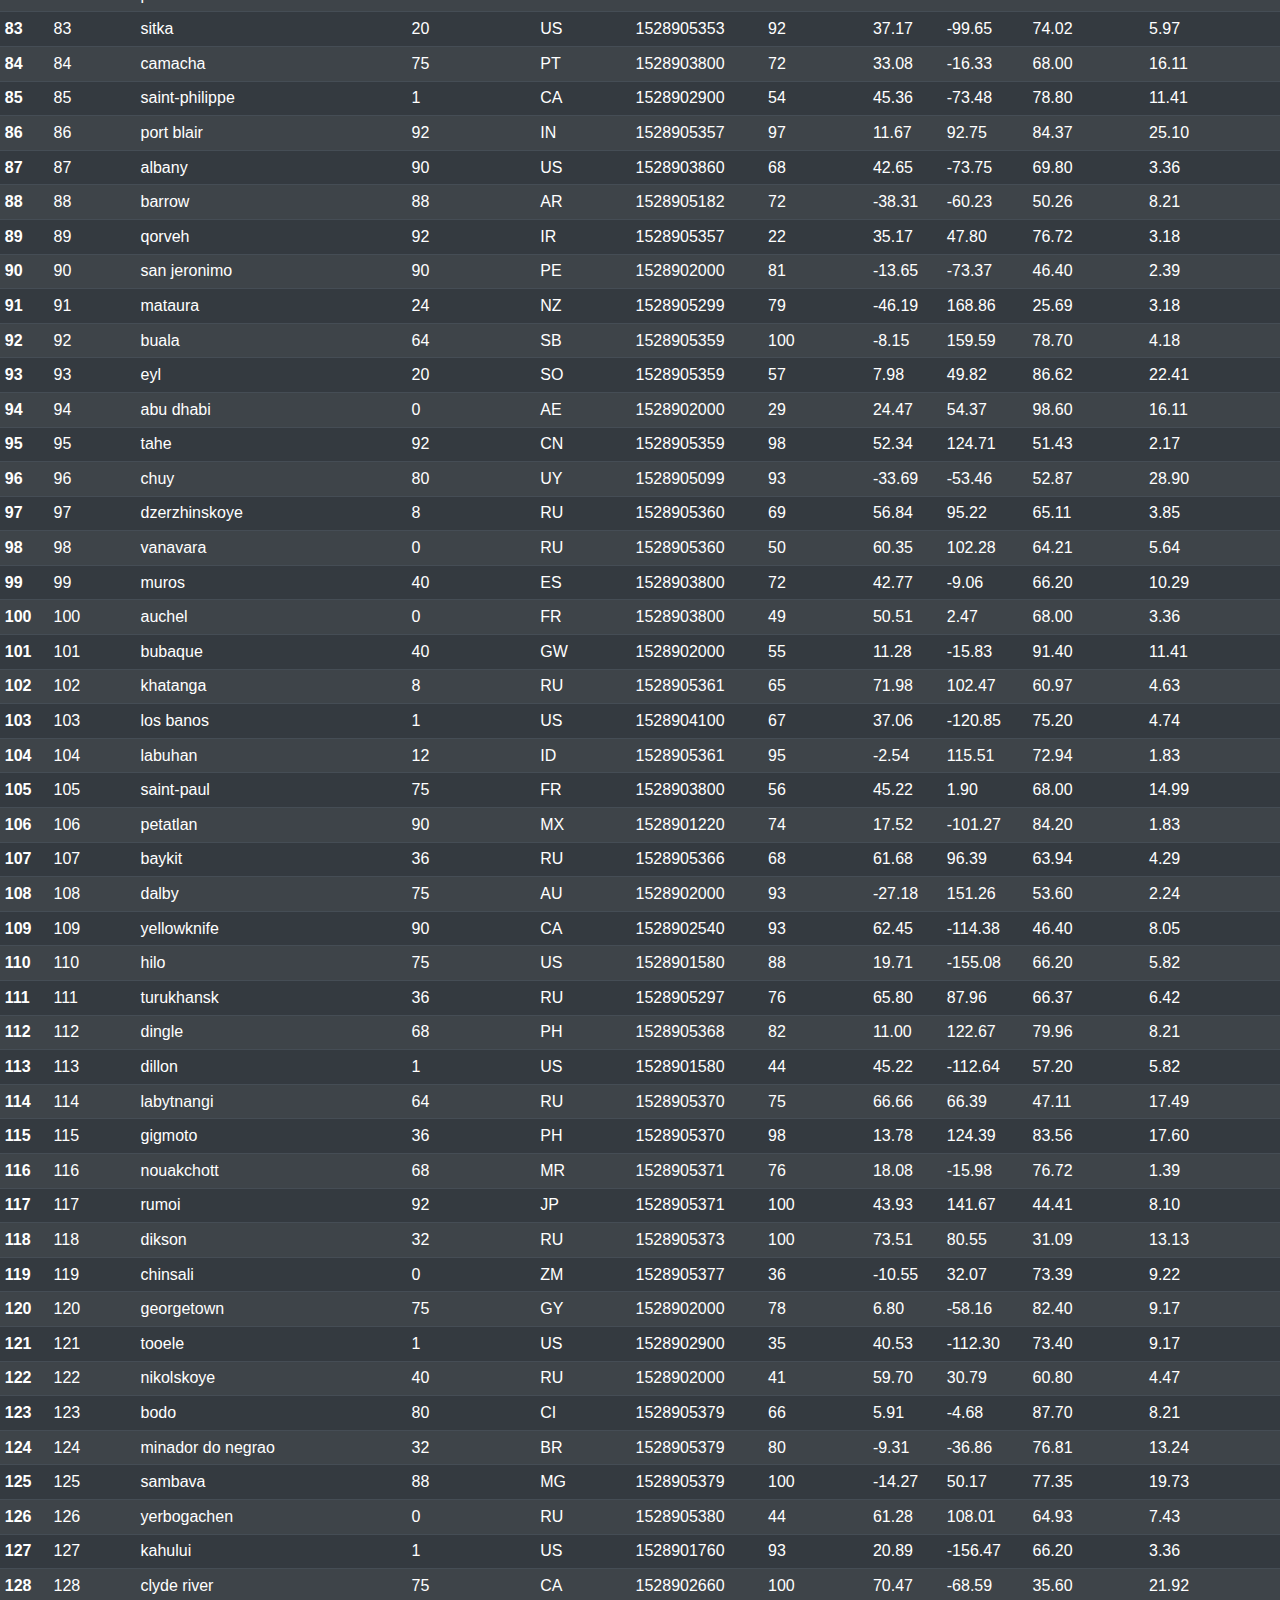
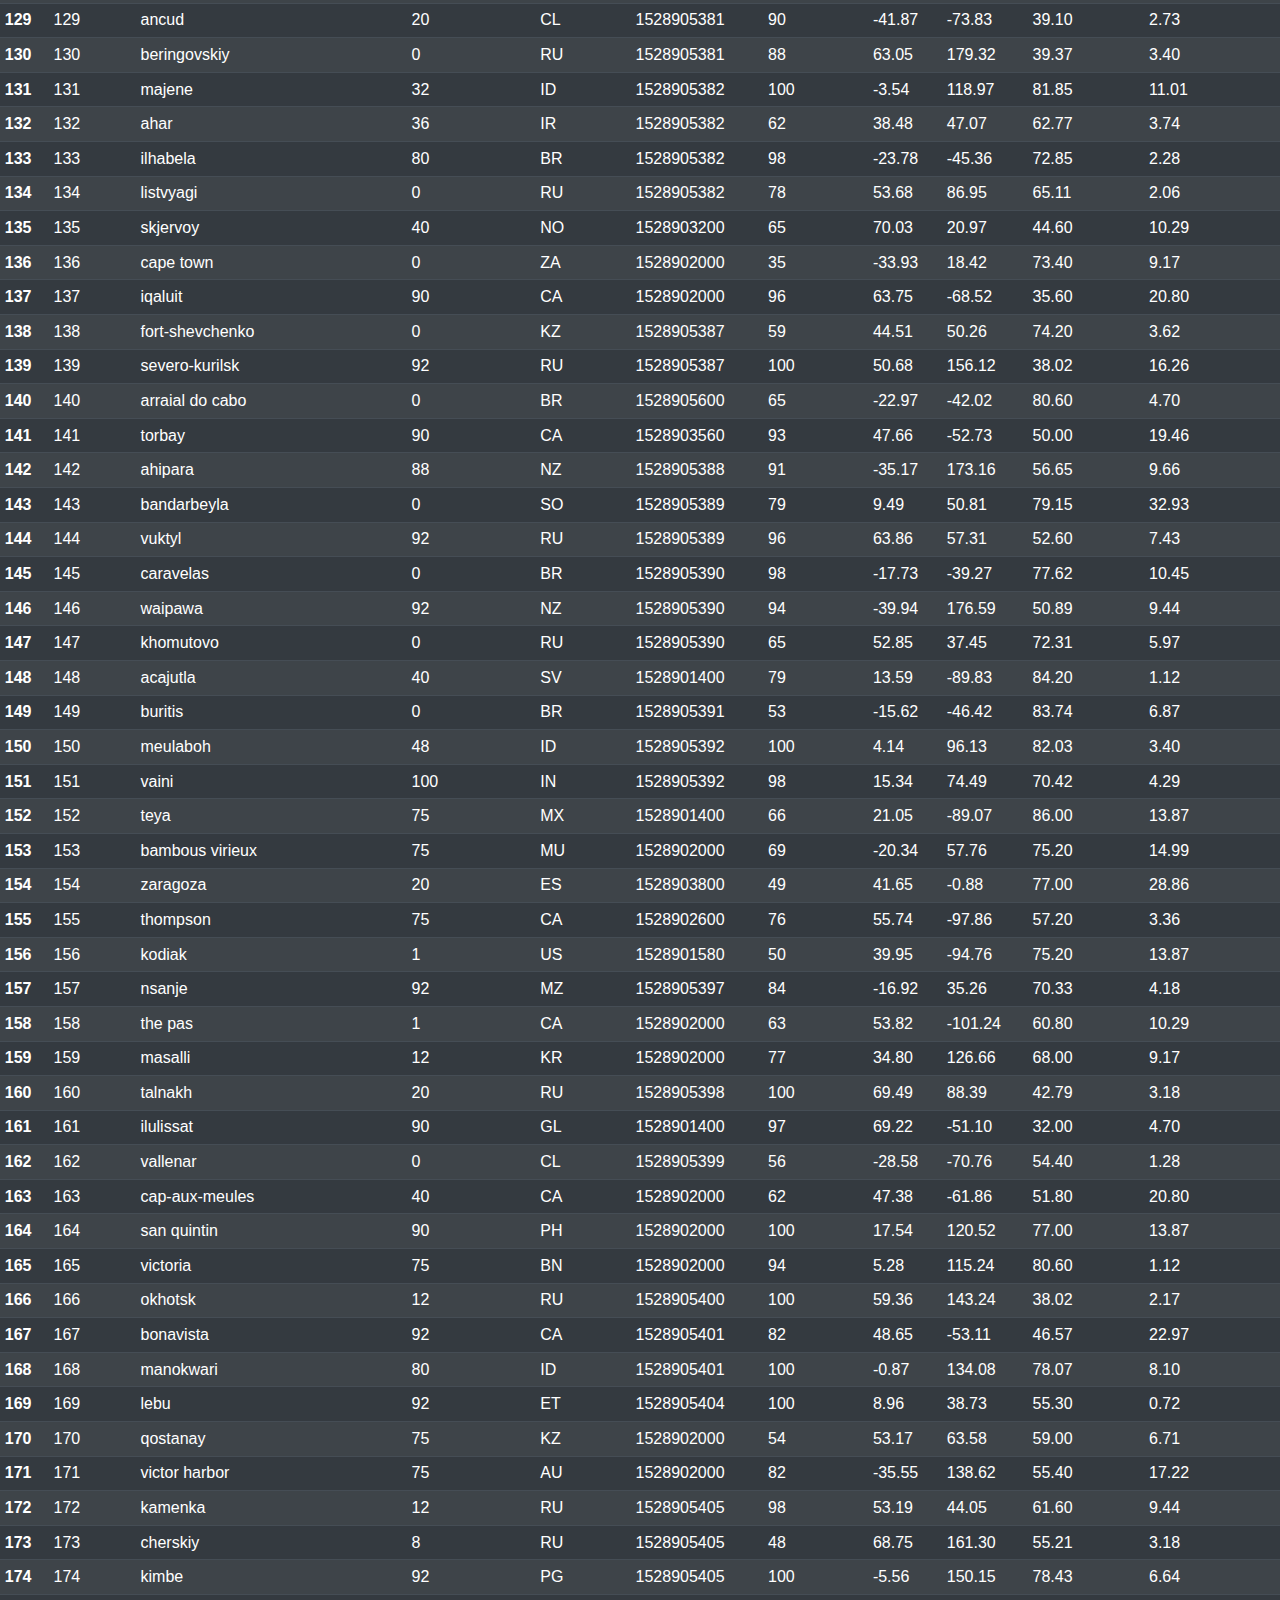
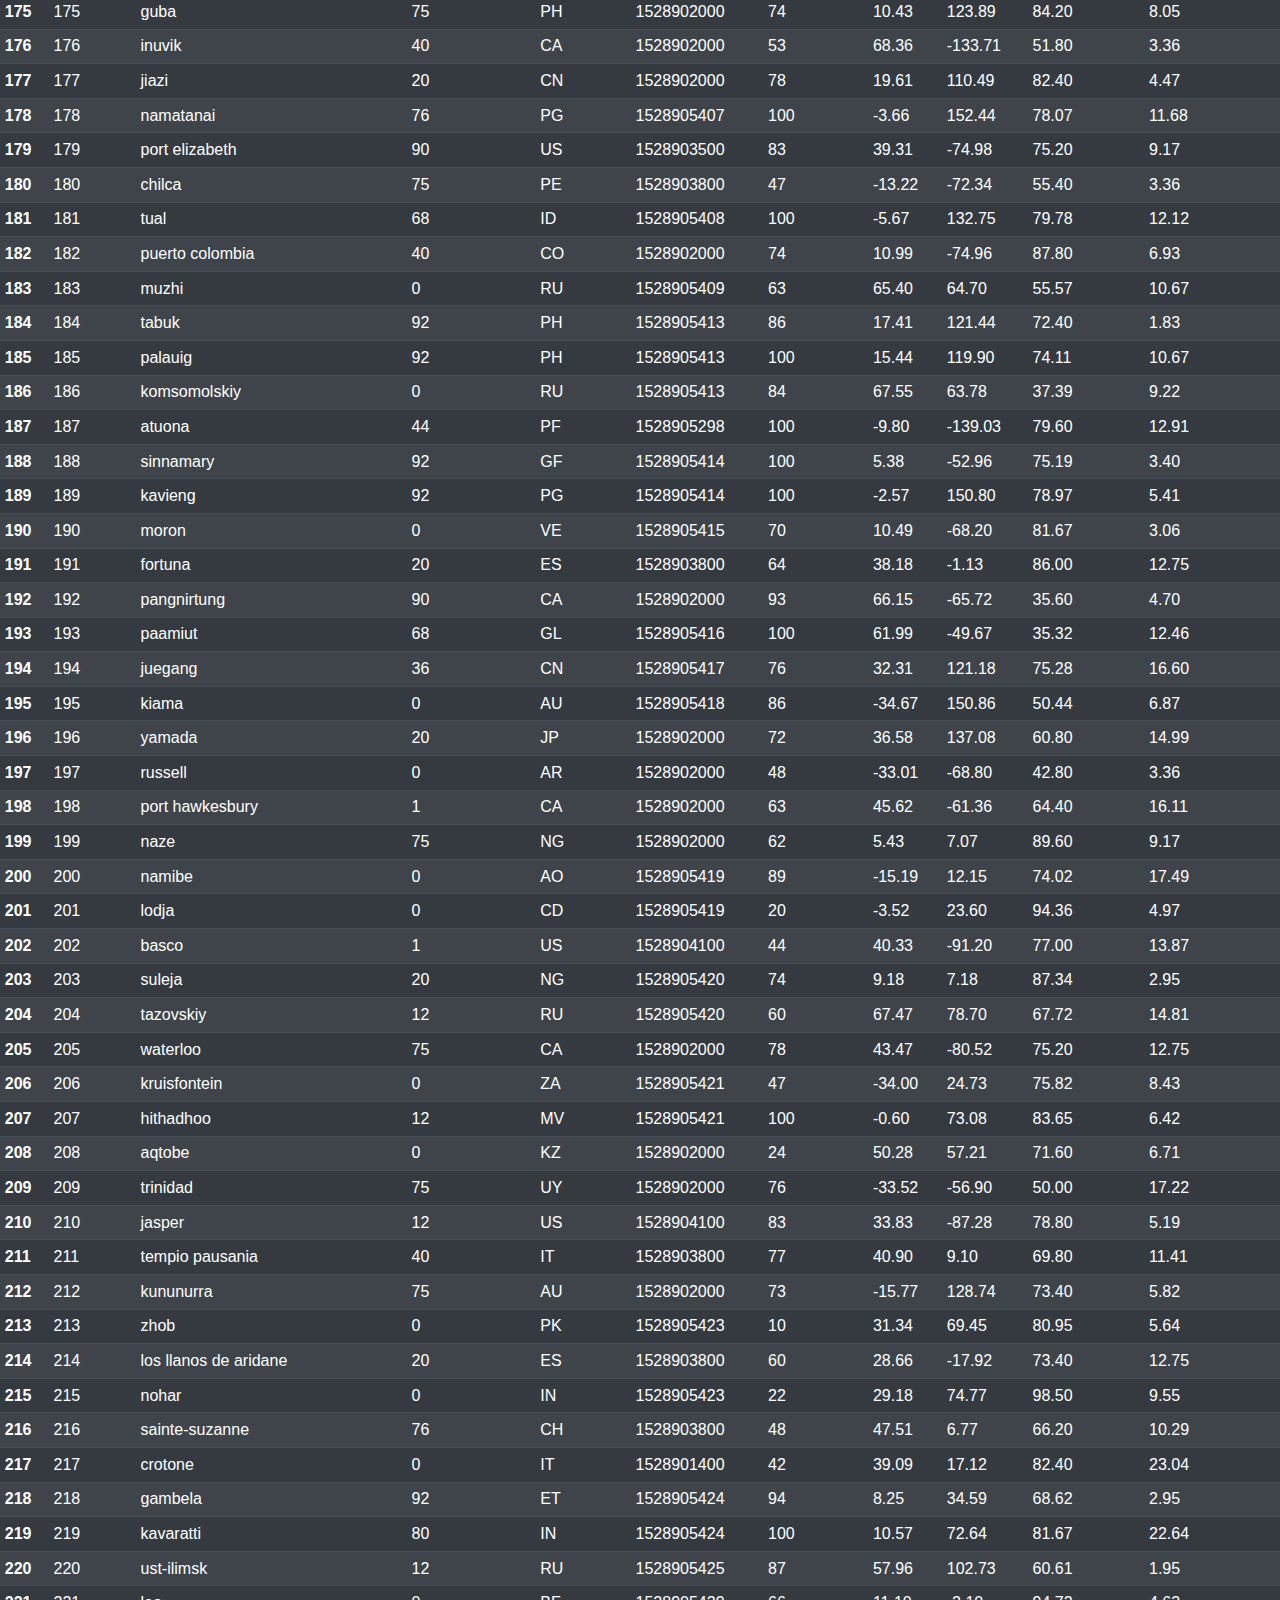
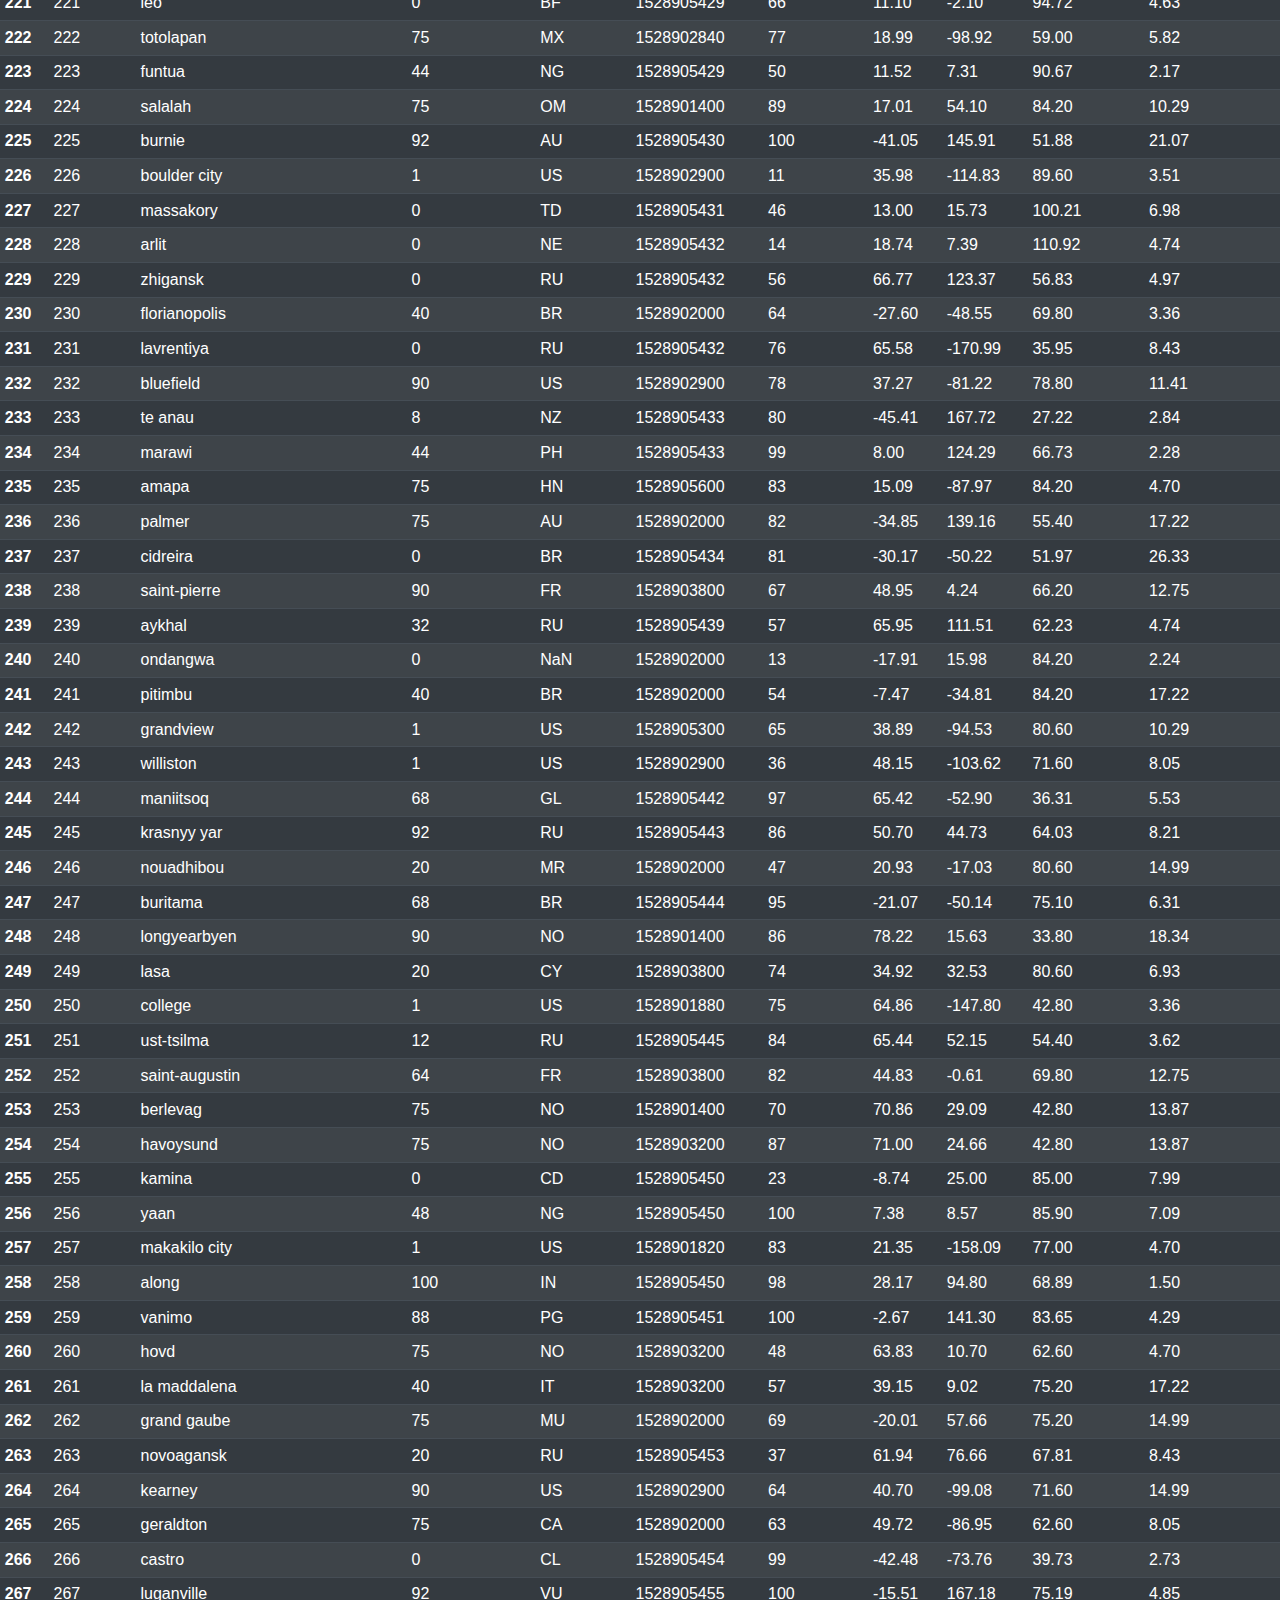
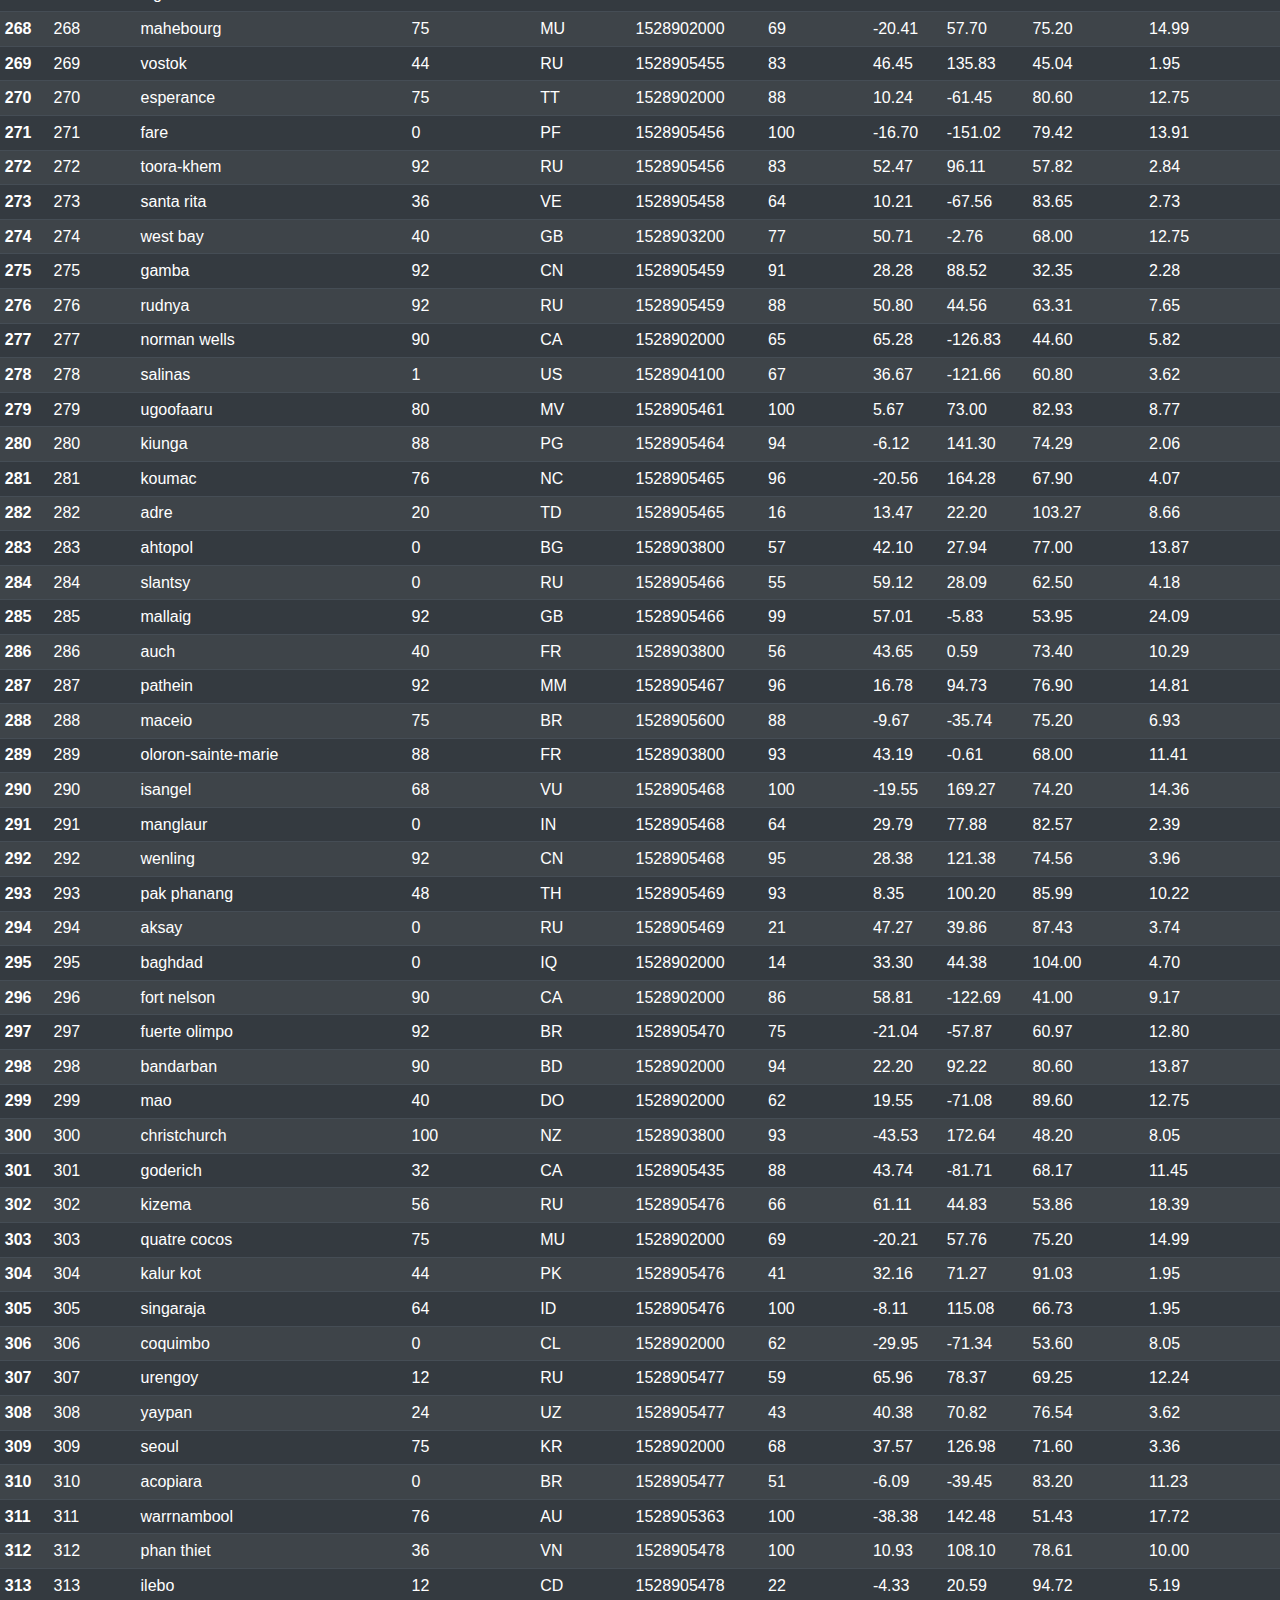
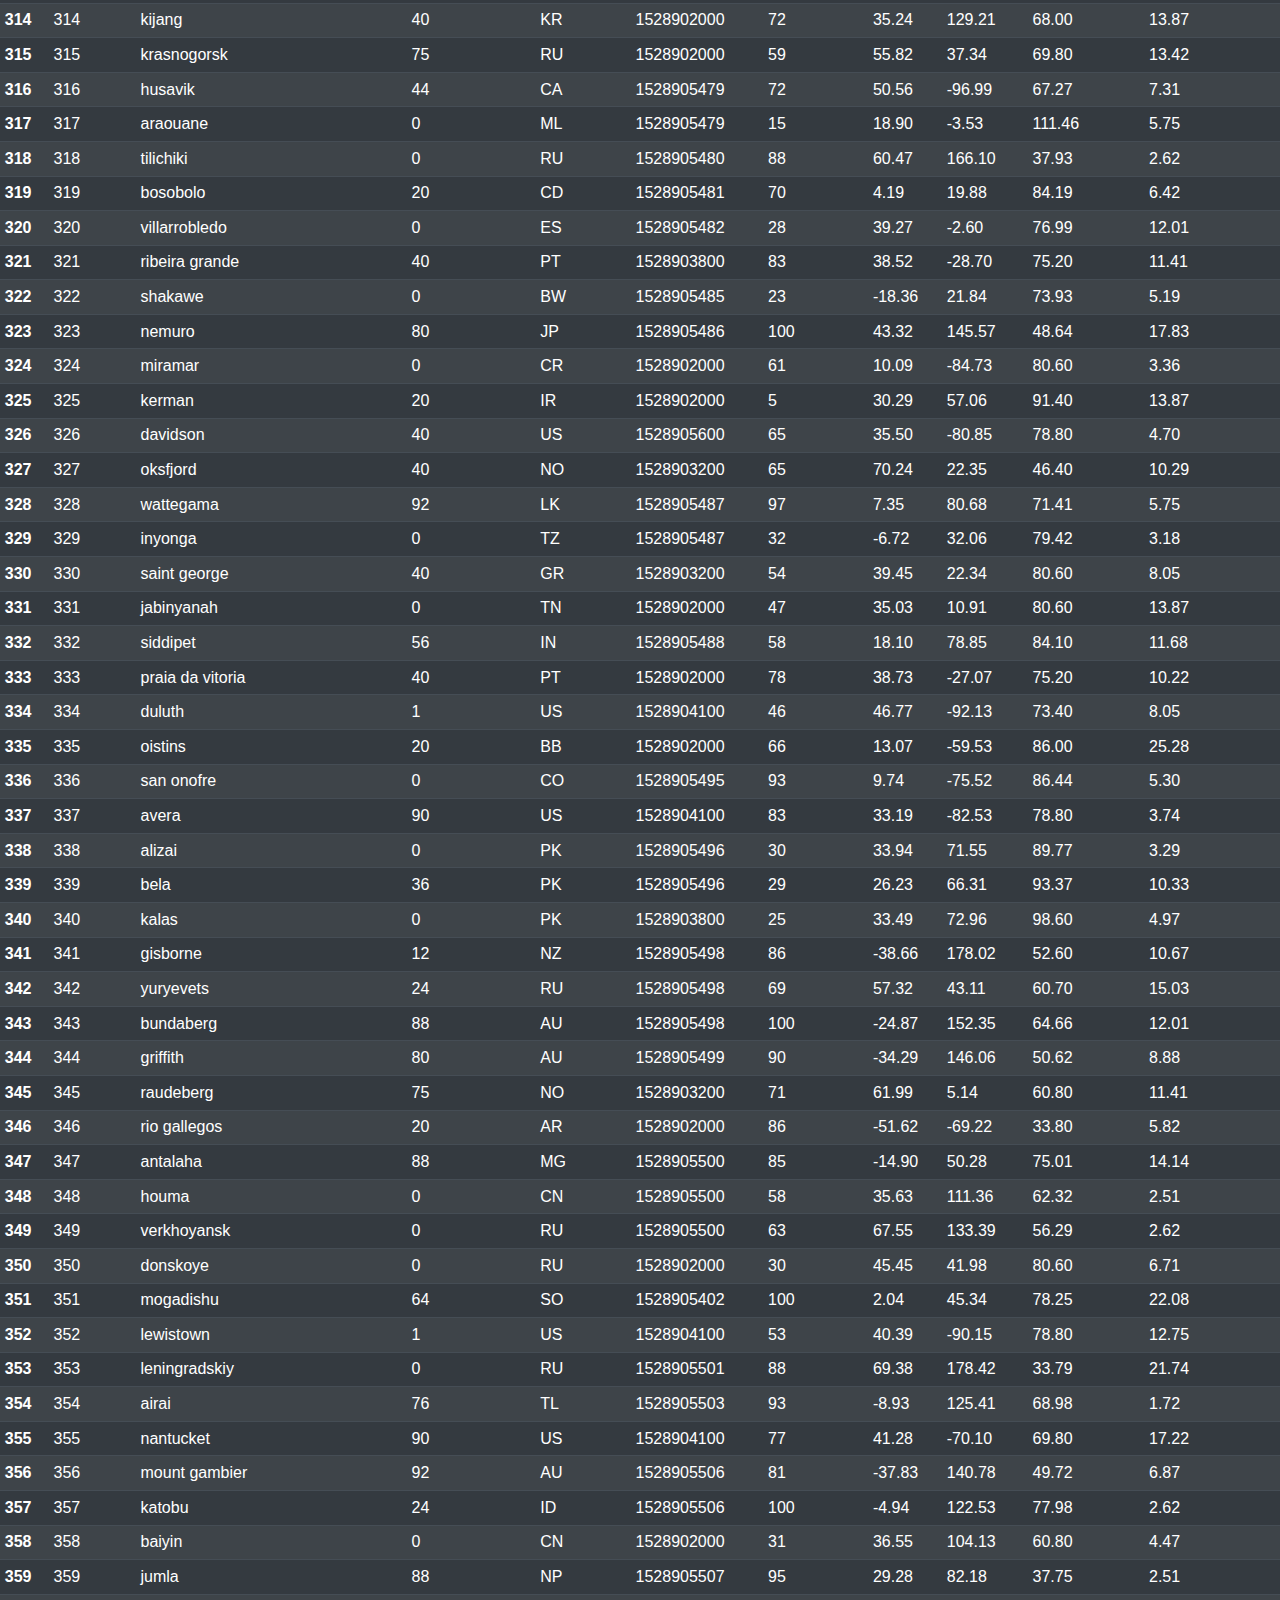
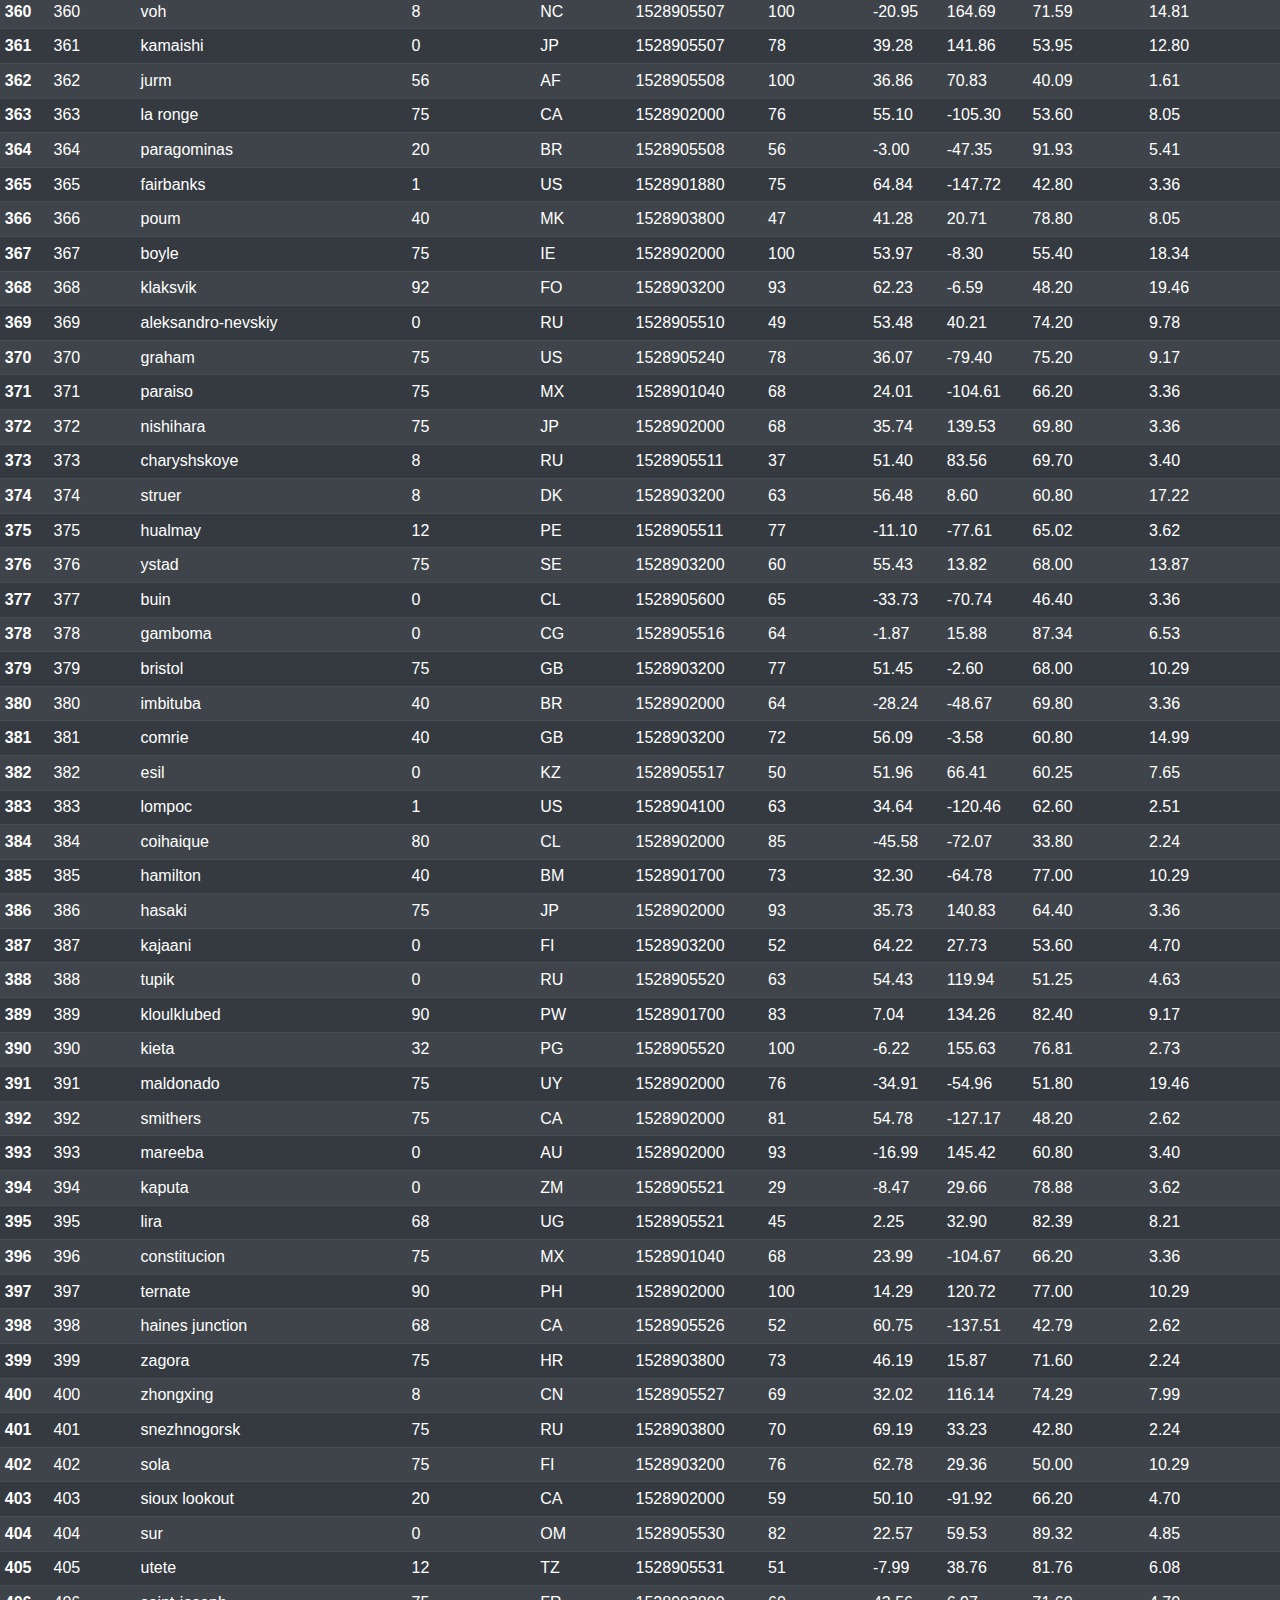
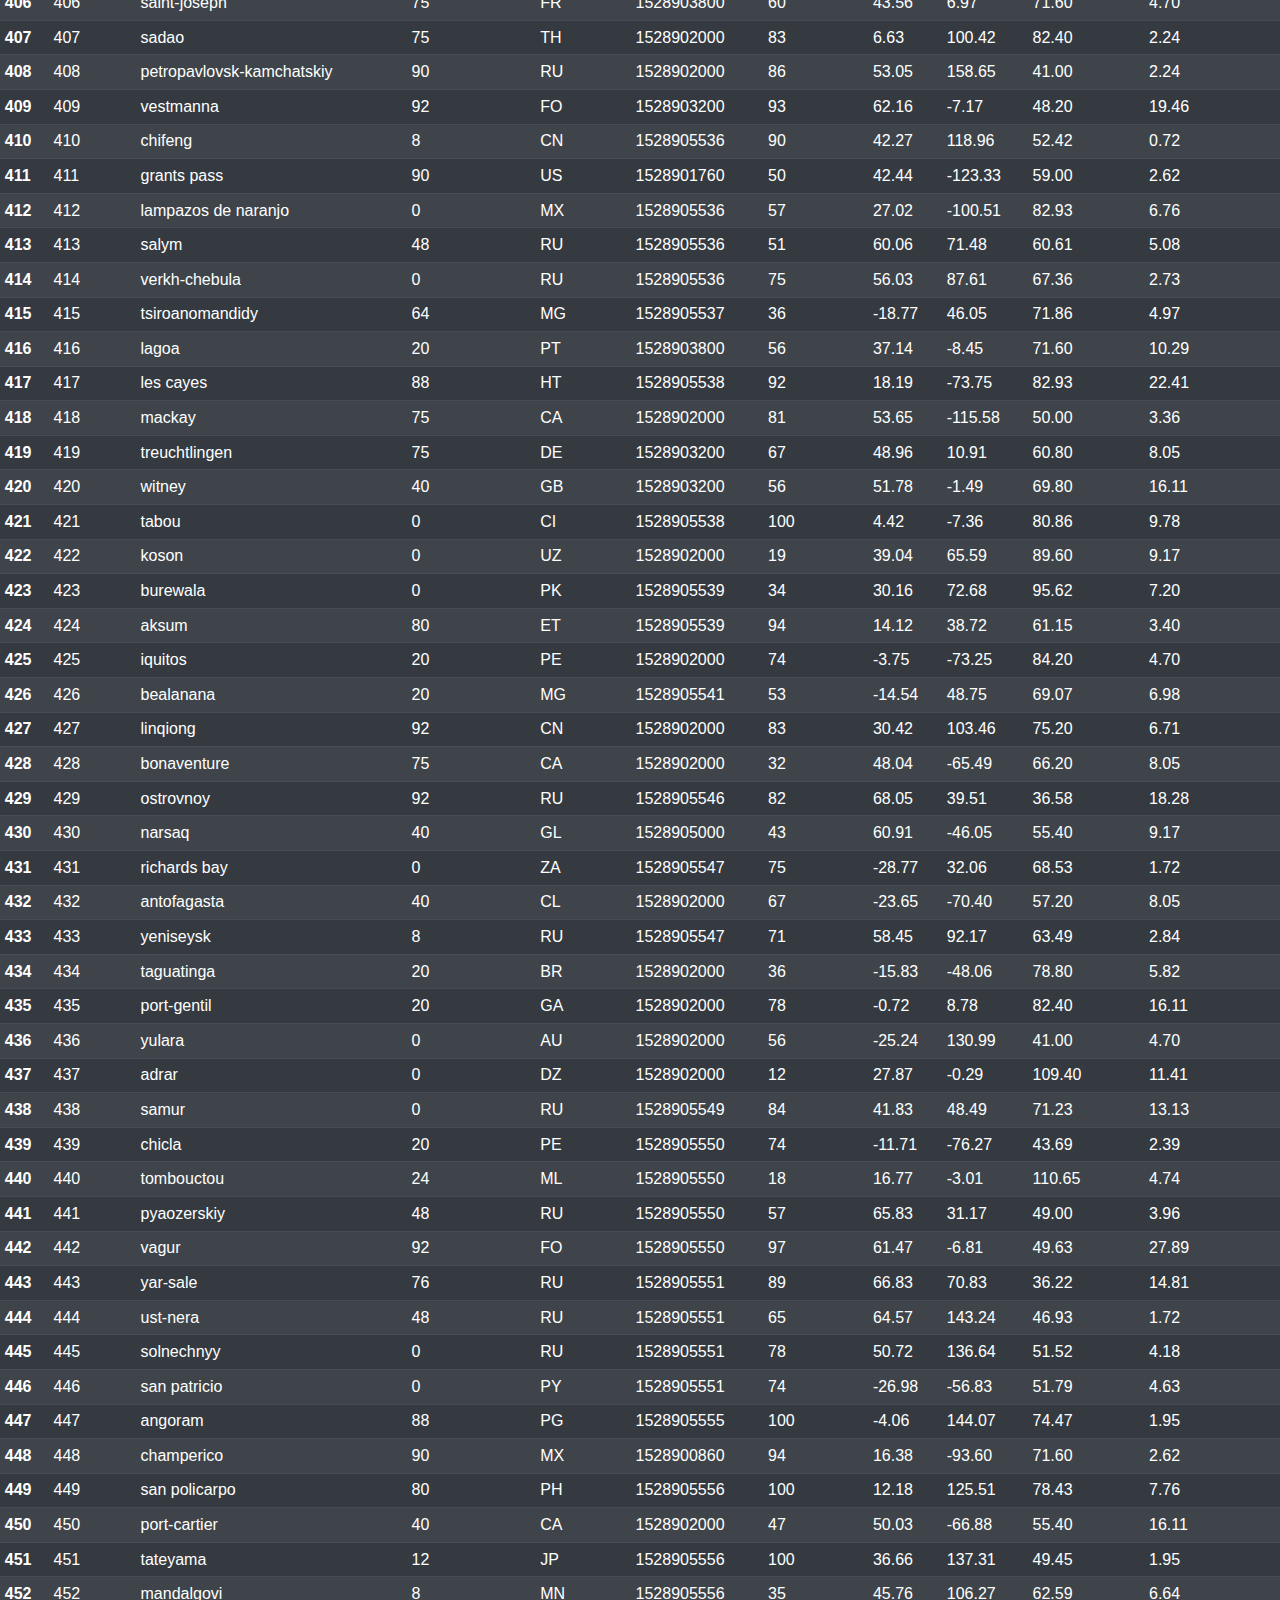
<file: Weather_df.html>
<!DOCTYPE html>
<html lang="en-us">

<head>

    
    <meta charset="UTF-8">
    <title>Weather_data</title>

  
    <link rel="stylesheet" href="https://stackpath.bootstrapcdn.com/bootstrap/4.3.1/css/bootstrap.min.css"
        integrity="sha384-ggOyR0iXCbMQv3Xipma34MD+dH/1fQ784/j6cY/iJTQUOhcWr7x9JvoRxT2MZw1T" crossorigin="anonymous">

     <link rel="stylesheet" href="styles.css">

</head>
<!---Header for the buttons-->
<body>
    <div id="first_line_color">
      <div class="row">   
              <!-- <div class="form-inline">   -->
              <div class="col-md-6">    

                      <div class="first_line" >
                          <div class="div1"><h1></h1> </div>
                      </div>    
              </div> 
       <!--To create the buttons-->       
              <div class="col-md-1">  
                <form>
                   <input class="MyButton1" type="button" value="Home" onclick="window.location.href='index.html'" />       
                </form>
            </div> 
              
         <!-- <drop downbutton -->     
            <div class="col-md-2">     
                
                    <div class="dropdown">
                    <button class="btn btn-primary dropdown-toggle" type="button" data-toggle="dropdown">Scatter plots                         
                    <span class="caret"></span></button>
                    <ul class="dropdown-menu">
                        <li><a href="Temp.html">Max Temperature</a></li>
                        <li><a href="Cloudiness.html">Cloudiness</a></li>
                        <li><a href="Humidity.html">Humidity</a></li>
                        <li><a href="Windspeed.html">Wind-speed</a></li>
                    </ul>
                    </div> 
                    </div>   
                
                 
                    <div class="col-md-1">  
                        <form>
                           <input class="MyButton1" type="button" value="Comparison" onclick="window.location.href='Comparison.html'" />       
                        </form>
                    </div> 
    
                    <!-- <div class="col-md-1">
                          <form>
                                <input class="MyButton2" type="button" value="Data" onclick="window.location.href='Weather_df.html'" />       
                          </form>
                   </div> -->
            </div>
    <!-- </div> -->
         </div>
<br>
<header>
    <h1>Weather Data</h1>
</header>

<main class="container_data" style="position:relative">
    
    <br>
    <br><br>
    <p>The following table includes all the data used for plotting during this project:</p>
    <br><br>
    
    <div class="table-responsive">
      <table class="table table-sm table-striped table-dark">
              <thead>
   <!-- <table border="1" class="table table-sm table-striped table-dark">
    <thead> -->
        <tr style="text-align: center;"></tr>
        <th></th>
        <th>City_ID</th>
        <th>City</th>
        <th>Cloudiness</th>
        <th>Country</th>
        <th>Date</th>
        <th>Humidity</th>
        <th>Lat</th>
        <th>Lng</th>
        <th>Max Temp</th>
        <th>Wind Speed</th>
      </tr>
    </thead>
    <tbody>
      <tr>
        <th>0</th>
        <td>0</td>
        <td>jacareacanga</td>
        <td>0</td>
        <td>BR</td>
        <td>1528902000</td>
        <td>62</td>
        <td>-6.22</td>
        <td>-57.76</td>
        <td>89.60</td>
        <td>6.93</td>
      </tr>
      <tr>
        <th>1</th>
        <td>1</td>
        <td>kaitangata</td>
        <td>100</td>
        <td>NZ</td>
        <td>1528905304</td>
        <td>94</td>
        <td>-46.28</td>
        <td>169.85</td>
        <td>42.61</td>
        <td>5.64</td>
      </tr>
      <tr>
        <th>2</th>
        <td>2</td>
        <td>goulburn</td>
        <td>20</td>
        <td>AU</td>
        <td>1528905078</td>
        <td>91</td>
        <td>-34.75</td>
        <td>149.72</td>
        <td>44.32</td>
        <td>10.11</td>
      </tr>
      <tr>
        <th>3</th>
        <td>3</td>
        <td>lata</td>
        <td>76</td>
        <td>IN</td>
        <td>1528905305</td>
        <td>89</td>
        <td>30.78</td>
        <td>78.62</td>
        <td>59.89</td>
        <td>0.94</td>
      </tr>
      <tr>
        <th>4</th>
        <td>4</td>
        <td>chokurdakh</td>
        <td>0</td>
        <td>RU</td>
        <td>1528905306</td>
        <td>88</td>
        <td>70.62</td>
        <td>147.90</td>
        <td>32.17</td>
        <td>2.95</td>
      </tr>
      <tr>
        <th>5</th>
        <td>5</td>
        <td>martyush</td>
        <td>92</td>
        <td>RU</td>
        <td>1528905306</td>
        <td>94</td>
        <td>56.40</td>
        <td>61.89</td>
        <td>55.03</td>
        <td>9.33</td>
      </tr>
      <tr>
        <th>6</th>
        <td>6</td>
        <td>hobart</td>
        <td>20</td>
        <td>AU</td>
        <td>1528902000</td>
        <td>87</td>
        <td>-42.88</td>
        <td>147.33</td>
        <td>44.60</td>
        <td>8.05</td>
      </tr>
      <tr>
        <th>7</th>
        <td>7</td>
        <td>broken hill</td>
        <td>0</td>
        <td>AU</td>
        <td>1528905311</td>
        <td>88</td>
        <td>-31.97</td>
        <td>141.45</td>
        <td>44.50</td>
        <td>7.31</td>
      </tr>
      <tr>
        <th>8</th>
        <td>8</td>
        <td>harnosand</td>
        <td>0</td>
        <td>SE</td>
        <td>1528903200</td>
        <td>44</td>
        <td>62.63</td>
        <td>17.94</td>
        <td>60.80</td>
        <td>13.87</td>
      </tr>
      <tr>
        <th>9</th>
        <td>9</td>
        <td>tuatapere</td>
        <td>0</td>
        <td>NZ</td>
        <td>1528905312</td>
        <td>100</td>
        <td>-46.13</td>
        <td>167.69</td>
        <td>38.92</td>
        <td>3.40</td>
      </tr>
      <tr>
        <th>10</th>
        <td>10</td>
        <td>puerto ayora</td>
        <td>90</td>
        <td>EC</td>
        <td>1528902000</td>
        <td>69</td>
        <td>-0.74</td>
        <td>-90.35</td>
        <td>77.00</td>
        <td>13.87</td>
      </tr>
      <tr>
        <th>11</th>
        <td>11</td>
        <td>havre-saint-pierre</td>
        <td>75</td>
        <td>CA</td>
        <td>1528902000</td>
        <td>58</td>
        <td>50.23</td>
        <td>-63.60</td>
        <td>53.60</td>
        <td>19.46</td>
      </tr>
      <tr>
        <th>12</th>
        <td>12</td>
        <td>punta arenas</td>
        <td>0</td>
        <td>CL</td>
        <td>1528902000</td>
        <td>100</td>
        <td>-53.16</td>
        <td>-70.91</td>
        <td>35.60</td>
        <td>9.17</td>
      </tr>
      <tr>
        <th>13</th>
        <td>13</td>
        <td>tasiilaq</td>
        <td>75</td>
        <td>GL</td>
        <td>1528901400</td>
        <td>60</td>
        <td>65.61</td>
        <td>-37.64</td>
        <td>39.20</td>
        <td>2.24</td>
      </tr>
      <tr>
        <th>14</th>
        <td>14</td>
        <td>chapais</td>
        <td>40</td>
        <td>CA</td>
        <td>1528902000</td>
        <td>38</td>
        <td>49.78</td>
        <td>-74.86</td>
        <td>59.00</td>
        <td>10.29</td>
      </tr>
      <tr>
        <th>15</th>
        <td>15</td>
        <td>avarua</td>
        <td>40</td>
        <td>CK</td>
        <td>1528902000</td>
        <td>56</td>
        <td>-21.21</td>
        <td>-159.78</td>
        <td>73.40</td>
        <td>10.29</td>
      </tr>
      <tr>
        <th>16</th>
        <td>16</td>
        <td>hofn</td>
        <td>75</td>
        <td>IS</td>
        <td>1528902000</td>
        <td>87</td>
        <td>64.25</td>
        <td>-15.21</td>
        <td>51.80</td>
        <td>8.05</td>
      </tr>
      <tr>
        <th>17</th>
        <td>17</td>
        <td>yukamenskoye</td>
        <td>92</td>
        <td>RU</td>
        <td>1528905315</td>
        <td>98</td>
        <td>57.89</td>
        <td>52.24</td>
        <td>56.65</td>
        <td>10.22</td>
      </tr>
      <tr>
        <th>18</th>
        <td>18</td>
        <td>khandbari</td>
        <td>80</td>
        <td>NP</td>
        <td>1528905315</td>
        <td>67</td>
        <td>27.38</td>
        <td>87.21</td>
        <td>44.59</td>
        <td>1.39</td>
      </tr>
      <tr>
        <th>19</th>
        <td>19</td>
        <td>bethel</td>
        <td>1</td>
        <td>US</td>
        <td>1528901580</td>
        <td>93</td>
        <td>60.79</td>
        <td>-161.76</td>
        <td>44.60</td>
        <td>8.05</td>
      </tr>
      <tr>
        <th>20</th>
        <td>20</td>
        <td>ushuaia</td>
        <td>75</td>
        <td>AR</td>
        <td>1528902000</td>
        <td>64</td>
        <td>-54.81</td>
        <td>-68.31</td>
        <td>41.00</td>
        <td>3.36</td>
      </tr>
      <tr>
        <th>21</th>
        <td>21</td>
        <td>east london</td>
        <td>0</td>
        <td>ZA</td>
        <td>1528902000</td>
        <td>37</td>
        <td>-33.02</td>
        <td>27.91</td>
        <td>69.80</td>
        <td>5.82</td>
      </tr>
      <tr>
        <th>22</th>
        <td>22</td>
        <td>bluff</td>
        <td>76</td>
        <td>AU</td>
        <td>1528905321</td>
        <td>76</td>
        <td>-23.58</td>
        <td>149.07</td>
        <td>61.96</td>
        <td>4.74</td>
      </tr>
      <tr>
        <th>23</th>
        <td>23</td>
        <td>mount isa</td>
        <td>75</td>
        <td>AU</td>
        <td>1528902000</td>
        <td>100</td>
        <td>-20.73</td>
        <td>139.49</td>
        <td>64.40</td>
        <td>3.29</td>
      </tr>
      <tr>
        <th>24</th>
        <td>24</td>
        <td>pevek</td>
        <td>0</td>
        <td>RU</td>
        <td>1528905321</td>
        <td>71</td>
        <td>69.70</td>
        <td>170.27</td>
        <td>36.94</td>
        <td>6.98</td>
      </tr>
      <tr>
        <th>25</th>
        <td>25</td>
        <td>gao</td>
        <td>24</td>
        <td>ML</td>
        <td>1528905321</td>
        <td>16</td>
        <td>16.28</td>
        <td>-0.04</td>
        <td>110.02</td>
        <td>4.97</td>
      </tr>
      <tr>
        <th>26</th>
        <td>26</td>
        <td>cabo san lucas</td>
        <td>75</td>
        <td>MX</td>
        <td>1528901160</td>
        <td>74</td>
        <td>22.89</td>
        <td>-109.91</td>
        <td>84.20</td>
        <td>10.29</td>
      </tr>
      <tr>
        <th>27</th>
        <td>27</td>
        <td>sao filipe</td>
        <td>0</td>
        <td>CV</td>
        <td>1528905323</td>
        <td>88</td>
        <td>14.90</td>
        <td>-24.50</td>
        <td>75.73</td>
        <td>13.02</td>
      </tr>
      <tr>
        <th>28</th>
        <td>28</td>
        <td>tiksi</td>
        <td>44</td>
        <td>RU</td>
        <td>1528905298</td>
        <td>58</td>
        <td>71.64</td>
        <td>128.87</td>
        <td>57.73</td>
        <td>10.11</td>
      </tr>
      <tr>
        <th>29</th>
        <td>29</td>
        <td>busselton</td>
        <td>92</td>
        <td>AU</td>
        <td>1528905323</td>
        <td>100</td>
        <td>-33.64</td>
        <td>115.35</td>
        <td>60.43</td>
        <td>10.56</td>
      </tr>
      <tr>
        <th>30</th>
        <td>30</td>
        <td>alofi</td>
        <td>76</td>
        <td>NU</td>
        <td>1528902000</td>
        <td>88</td>
        <td>-19.06</td>
        <td>-169.92</td>
        <td>71.60</td>
        <td>3.36</td>
      </tr>
      <tr>
        <th>31</th>
        <td>31</td>
        <td>ola</td>
        <td>75</td>
        <td>RU</td>
        <td>1528902000</td>
        <td>100</td>
        <td>59.58</td>
        <td>151.30</td>
        <td>42.80</td>
        <td>7.76</td>
      </tr>
      <tr>
        <th>32</th>
        <td>32</td>
        <td>atar</td>
        <td>20</td>
        <td>MR</td>
        <td>1528902000</td>
        <td>19</td>
        <td>20.52</td>
        <td>-13.05</td>
        <td>91.40</td>
        <td>9.17</td>
      </tr>
      <tr>
        <th>33</th>
        <td>33</td>
        <td>rikitea</td>
        <td>0</td>
        <td>PF</td>
        <td>1528905325</td>
        <td>100</td>
        <td>-23.12</td>
        <td>-134.97</td>
        <td>73.57</td>
        <td>8.66</td>
      </tr>
      <tr>
        <th>34</th>
        <td>34</td>
        <td>hermanus</td>
        <td>0</td>
        <td>ZA</td>
        <td>1528905325</td>
        <td>24</td>
        <td>-34.42</td>
        <td>19.24</td>
        <td>77.17</td>
        <td>8.66</td>
      </tr>
      <tr>
        <th>35</th>
        <td>35</td>
        <td>ponta delgada</td>
        <td>75</td>
        <td>PT</td>
        <td>1528903800</td>
        <td>88</td>
        <td>37.73</td>
        <td>-25.67</td>
        <td>71.60</td>
        <td>12.75</td>
      </tr>
      <tr>
        <th>36</th>
        <td>36</td>
        <td>bambari</td>
        <td>24</td>
        <td>CF</td>
        <td>1528905326</td>
        <td>84</td>
        <td>5.77</td>
        <td>20.68</td>
        <td>81.85</td>
        <td>7.65</td>
      </tr>
      <tr>
        <th>37</th>
        <td>37</td>
        <td>cap malheureux</td>
        <td>75</td>
        <td>MU</td>
        <td>1528902000</td>
        <td>69</td>
        <td>-19.98</td>
        <td>57.61</td>
        <td>75.20</td>
        <td>14.99</td>
      </tr>
      <tr>
        <th>38</th>
        <td>38</td>
        <td>puerto escondido</td>
        <td>75</td>
        <td>MX</td>
        <td>1528901100</td>
        <td>65</td>
        <td>15.86</td>
        <td>-97.07</td>
        <td>80.60</td>
        <td>3.36</td>
      </tr>
      <tr>
        <th>39</th>
        <td>39</td>
        <td>qaanaaq</td>
        <td>32</td>
        <td>GL</td>
        <td>1528905330</td>
        <td>100</td>
        <td>77.48</td>
        <td>-69.36</td>
        <td>31.45</td>
        <td>6.31</td>
      </tr>
      <tr>
        <th>40</th>
        <td>40</td>
        <td>new norfolk</td>
        <td>20</td>
        <td>AU</td>
        <td>1528902000</td>
        <td>87</td>
        <td>-42.78</td>
        <td>147.06</td>
        <td>44.60</td>
        <td>8.05</td>
      </tr>
      <tr>
        <th>41</th>
        <td>41</td>
        <td>najran</td>
        <td>40</td>
        <td>SA</td>
        <td>1528902000</td>
        <td>13</td>
        <td>17.54</td>
        <td>44.22</td>
        <td>98.60</td>
        <td>11.41</td>
      </tr>
      <tr>
        <th>42</th>
        <td>42</td>
        <td>isla mujeres</td>
        <td>90</td>
        <td>MX</td>
        <td>1528904340</td>
        <td>100</td>
        <td>21.23</td>
        <td>-86.73</td>
        <td>75.20</td>
        <td>16.11</td>
      </tr>
      <tr>
        <th>43</th>
        <td>43</td>
        <td>mar del plata</td>
        <td>0</td>
        <td>AR</td>
        <td>1528905297</td>
        <td>100</td>
        <td>-46.43</td>
        <td>-67.52</td>
        <td>32.53</td>
        <td>7.31</td>
      </tr>
      <tr>
        <th>44</th>
        <td>44</td>
        <td>provideniya</td>
        <td>0</td>
        <td>RU</td>
        <td>1528905332</td>
        <td>91</td>
        <td>64.42</td>
        <td>-173.23</td>
        <td>40.63</td>
        <td>10.78</td>
      </tr>
      <tr>
        <th>45</th>
        <td>45</td>
        <td>jamestown</td>
        <td>12</td>
        <td>AU</td>
        <td>1528905333</td>
        <td>88</td>
        <td>-33.21</td>
        <td>138.60</td>
        <td>43.15</td>
        <td>10.89</td>
      </tr>
      <tr>
        <th>46</th>
        <td>46</td>
        <td>medicine hat</td>
        <td>20</td>
        <td>CA</td>
        <td>1528902000</td>
        <td>34</td>
        <td>50.04</td>
        <td>-110.68</td>
        <td>66.20</td>
        <td>14.99</td>
      </tr>
      <tr>
        <th>47</th>
        <td>47</td>
        <td>katsuura</td>
        <td>8</td>
        <td>JP</td>
        <td>1528905334</td>
        <td>88</td>
        <td>33.93</td>
        <td>134.50</td>
        <td>62.05</td>
        <td>7.54</td>
      </tr>
      <tr>
        <th>48</th>
        <td>48</td>
        <td>aklavik</td>
        <td>20</td>
        <td>CA</td>
        <td>1528902000</td>
        <td>53</td>
        <td>68.22</td>
        <td>-135.01</td>
        <td>51.80</td>
        <td>11.41</td>
      </tr>
      <tr>
        <th>49</th>
        <td>49</td>
        <td>tuktoyaktuk</td>
        <td>20</td>
        <td>CA</td>
        <td>1528902000</td>
        <td>61</td>
        <td>69.44</td>
        <td>-133.03</td>
        <td>46.40</td>
        <td>6.93</td>
      </tr>
      <tr>
        <th>50</th>
        <td>50</td>
        <td>kapaa</td>
        <td>90</td>
        <td>US</td>
        <td>1528901760</td>
        <td>88</td>
        <td>22.08</td>
        <td>-159.32</td>
        <td>75.20</td>
        <td>14.99</td>
      </tr>
      <tr>
        <th>51</th>
        <td>51</td>
        <td>mildura</td>
        <td>0</td>
        <td>AU</td>
        <td>1528905300</td>
        <td>92</td>
        <td>-34.18</td>
        <td>142.16</td>
        <td>45.67</td>
        <td>9.66</td>
      </tr>
      <tr>
        <th>52</th>
        <td>52</td>
        <td>souillac</td>
        <td>75</td>
        <td>FR</td>
        <td>1528903800</td>
        <td>49</td>
        <td>45.60</td>
        <td>-0.60</td>
        <td>73.40</td>
        <td>10.29</td>
      </tr>
      <tr>
        <th>53</th>
        <td>53</td>
        <td>lorengau</td>
        <td>100</td>
        <td>PG</td>
        <td>1528905336</td>
        <td>100</td>
        <td>-2.02</td>
        <td>147.27</td>
        <td>80.59</td>
        <td>3.85</td>
      </tr>
      <tr>
        <th>54</th>
        <td>54</td>
        <td>praia</td>
        <td>20</td>
        <td>BR</td>
        <td>1528902000</td>
        <td>47</td>
        <td>-20.25</td>
        <td>-43.81</td>
        <td>82.40</td>
        <td>3.36</td>
      </tr>
      <tr>
        <th>55</th>
        <td>55</td>
        <td>port alfred</td>
        <td>0</td>
        <td>ZA</td>
        <td>1528905338</td>
        <td>50</td>
        <td>-33.59</td>
        <td>26.89</td>
        <td>76.54</td>
        <td>7.20</td>
      </tr>
      <tr>
        <th>56</th>
        <td>56</td>
        <td>barranca</td>
        <td>0</td>
        <td>PE</td>
        <td>1528905339</td>
        <td>98</td>
        <td>-10.75</td>
        <td>-77.76</td>
        <td>61.87</td>
        <td>9.89</td>
      </tr>
      <tr>
        <th>57</th>
        <td>57</td>
        <td>nome</td>
        <td>40</td>
        <td>US</td>
        <td>1528902900</td>
        <td>70</td>
        <td>30.04</td>
        <td>-94.42</td>
        <td>87.80</td>
        <td>3.36</td>
      </tr>
      <tr>
        <th>58</th>
        <td>58</td>
        <td>matay</td>
        <td>0</td>
        <td>EG</td>
        <td>1528905339</td>
        <td>23</td>
        <td>28.42</td>
        <td>30.79</td>
        <td>97.69</td>
        <td>6.98</td>
      </tr>
      <tr>
        <th>59</th>
        <td>59</td>
        <td>saskylakh</td>
        <td>48</td>
        <td>RU</td>
        <td>1528905339</td>
        <td>55</td>
        <td>71.97</td>
        <td>114.09</td>
        <td>59.53</td>
        <td>5.86</td>
      </tr>
      <tr>
        <th>60</th>
        <td>60</td>
        <td>itarema</td>
        <td>0</td>
        <td>BR</td>
        <td>1528905340</td>
        <td>61</td>
        <td>-2.92</td>
        <td>-39.92</td>
        <td>88.33</td>
        <td>12.57</td>
      </tr>
      <tr>
        <th>61</th>
        <td>61</td>
        <td>butaritari</td>
        <td>56</td>
        <td>KI</td>
        <td>1528905340</td>
        <td>100</td>
        <td>3.07</td>
        <td>172.79</td>
        <td>81.13</td>
        <td>7.31</td>
      </tr>
      <tr>
        <th>62</th>
        <td>62</td>
        <td>peniche</td>
        <td>20</td>
        <td>PT</td>
        <td>1528903800</td>
        <td>64</td>
        <td>39.36</td>
        <td>-9.38</td>
        <td>75.20</td>
        <td>12.75</td>
      </tr>
      <tr>
        <th>63</th>
        <td>63</td>
        <td>beloha</td>
        <td>0</td>
        <td>MG</td>
        <td>1528905340</td>
        <td>57</td>
        <td>-25.17</td>
        <td>45.06</td>
        <td>71.95</td>
        <td>16.37</td>
      </tr>
      <tr>
        <th>64</th>
        <td>64</td>
        <td>anadyr</td>
        <td>0</td>
        <td>RU</td>
        <td>1528902000</td>
        <td>57</td>
        <td>64.73</td>
        <td>177.51</td>
        <td>48.20</td>
        <td>4.47</td>
      </tr>
      <tr>
        <th>65</th>
        <td>65</td>
        <td>luderitz</td>
        <td>12</td>
        <td>NaN</td>
        <td>1528905342</td>
        <td>64</td>
        <td>-26.65</td>
        <td>15.16</td>
        <td>64.03</td>
        <td>17.38</td>
      </tr>
      <tr>
        <th>66</th>
        <td>66</td>
        <td>rochester</td>
        <td>1</td>
        <td>US</td>
        <td>1528902960</td>
        <td>37</td>
        <td>44.02</td>
        <td>-92.46</td>
        <td>73.40</td>
        <td>6.93</td>
      </tr>
      <tr>
        <th>67</th>
        <td>67</td>
        <td>bosaso</td>
        <td>0</td>
        <td>SO</td>
        <td>1528905347</td>
        <td>86</td>
        <td>11.28</td>
        <td>49.18</td>
        <td>89.77</td>
        <td>3.96</td>
      </tr>
      <tr>
        <th>68</th>
        <td>68</td>
        <td>faanui</td>
        <td>0</td>
        <td>PF</td>
        <td>1528905347</td>
        <td>100</td>
        <td>-16.48</td>
        <td>-151.75</td>
        <td>79.96</td>
        <td>11.79</td>
      </tr>
      <tr>
        <th>69</th>
        <td>69</td>
        <td>grindavik</td>
        <td>75</td>
        <td>IS</td>
        <td>1528902000</td>
        <td>70</td>
        <td>63.84</td>
        <td>-22.43</td>
        <td>48.20</td>
        <td>5.82</td>
      </tr>
      <tr>
        <th>70</th>
        <td>70</td>
        <td>margate</td>
        <td>20</td>
        <td>AU</td>
        <td>1528902000</td>
        <td>87</td>
        <td>-43.03</td>
        <td>147.26</td>
        <td>44.60</td>
        <td>8.05</td>
      </tr>
      <tr>
        <th>71</th>
        <td>71</td>
        <td>marsh harbour</td>
        <td>88</td>
        <td>BS</td>
        <td>1528905349</td>
        <td>95</td>
        <td>26.54</td>
        <td>-77.06</td>
        <td>82.39</td>
        <td>10.00</td>
      </tr>
      <tr>
        <th>72</th>
        <td>72</td>
        <td>comodoro rivadavia</td>
        <td>40</td>
        <td>AR</td>
        <td>1528902000</td>
        <td>60</td>
        <td>-45.87</td>
        <td>-67.48</td>
        <td>42.80</td>
        <td>9.17</td>
      </tr>
      <tr>
        <th>73</th>
        <td>73</td>
        <td>upernavik</td>
        <td>92</td>
        <td>GL</td>
        <td>1528905350</td>
        <td>100</td>
        <td>72.79</td>
        <td>-56.15</td>
        <td>29.29</td>
        <td>3.74</td>
      </tr>
      <tr>
        <th>74</th>
        <td>74</td>
        <td>uige</td>
        <td>0</td>
        <td>AO</td>
        <td>1528905350</td>
        <td>29</td>
        <td>-7.61</td>
        <td>15.06</td>
        <td>86.80</td>
        <td>3.18</td>
      </tr>
      <tr>
        <th>75</th>
        <td>75</td>
        <td>bredasdorp</td>
        <td>0</td>
        <td>ZA</td>
        <td>1528902000</td>
        <td>23</td>
        <td>-34.53</td>
        <td>20.04</td>
        <td>82.40</td>
        <td>5.82</td>
      </tr>
      <tr>
        <th>76</th>
        <td>76</td>
        <td>bodden town</td>
        <td>40</td>
        <td>KY</td>
        <td>1528902000</td>
        <td>78</td>
        <td>19.28</td>
        <td>-81.25</td>
        <td>80.60</td>
        <td>16.11</td>
      </tr>
      <tr>
        <th>77</th>
        <td>77</td>
        <td>guerrero negro</td>
        <td>44</td>
        <td>MX</td>
        <td>1528905350</td>
        <td>88</td>
        <td>27.97</td>
        <td>-114.04</td>
        <td>63.85</td>
        <td>3.74</td>
      </tr>
      <tr>
        <th>78</th>
        <td>78</td>
        <td>bilma</td>
        <td>0</td>
        <td>NE</td>
        <td>1528905351</td>
        <td>12</td>
        <td>18.69</td>
        <td>12.92</td>
        <td>110.47</td>
        <td>4.63</td>
      </tr>
      <tr>
        <th>79</th>
        <td>79</td>
        <td>carnarvon</td>
        <td>0</td>
        <td>ZA</td>
        <td>1528905351</td>
        <td>30</td>
        <td>-30.97</td>
        <td>22.13</td>
        <td>60.43</td>
        <td>14.25</td>
      </tr>
      <tr>
        <th>80</th>
        <td>80</td>
        <td>ponta do sol</td>
        <td>12</td>
        <td>BR</td>
        <td>1528905352</td>
        <td>72</td>
        <td>-20.63</td>
        <td>-46.00</td>
        <td>78.25</td>
        <td>3.96</td>
      </tr>
      <tr>
        <th>81</th>
        <td>81</td>
        <td>vila franca do campo</td>
        <td>75</td>
        <td>PT</td>
        <td>1528903800</td>
        <td>88</td>
        <td>37.72</td>
        <td>-25.43</td>
        <td>71.60</td>
        <td>12.75</td>
      </tr>
      <tr>
        <th>82</th>
        <td>82</td>
        <td>puerto del rosario</td>
        <td>20</td>
        <td>ES</td>
        <td>1528903800</td>
        <td>60</td>
        <td>28.50</td>
        <td>-13.86</td>
        <td>73.40</td>
        <td>17.22</td>
      </tr>
      <tr>
        <th>83</th>
        <td>83</td>
        <td>sitka</td>
        <td>20</td>
        <td>US</td>
        <td>1528905353</td>
        <td>92</td>
        <td>37.17</td>
        <td>-99.65</td>
        <td>74.02</td>
        <td>5.97</td>
      </tr>
      <tr>
        <th>84</th>
        <td>84</td>
        <td>camacha</td>
        <td>75</td>
        <td>PT</td>
        <td>1528903800</td>
        <td>72</td>
        <td>33.08</td>
        <td>-16.33</td>
        <td>68.00</td>
        <td>16.11</td>
      </tr>
      <tr>
        <th>85</th>
        <td>85</td>
        <td>saint-philippe</td>
        <td>1</td>
        <td>CA</td>
        <td>1528902900</td>
        <td>54</td>
        <td>45.36</td>
        <td>-73.48</td>
        <td>78.80</td>
        <td>11.41</td>
      </tr>
      <tr>
        <th>86</th>
        <td>86</td>
        <td>port blair</td>
        <td>92</td>
        <td>IN</td>
        <td>1528905357</td>
        <td>97</td>
        <td>11.67</td>
        <td>92.75</td>
        <td>84.37</td>
        <td>25.10</td>
      </tr>
      <tr>
        <th>87</th>
        <td>87</td>
        <td>albany</td>
        <td>90</td>
        <td>US</td>
        <td>1528903860</td>
        <td>68</td>
        <td>42.65</td>
        <td>-73.75</td>
        <td>69.80</td>
        <td>3.36</td>
      </tr>
      <tr>
        <th>88</th>
        <td>88</td>
        <td>barrow</td>
        <td>88</td>
        <td>AR</td>
        <td>1528905182</td>
        <td>72</td>
        <td>-38.31</td>
        <td>-60.23</td>
        <td>50.26</td>
        <td>8.21</td>
      </tr>
      <tr>
        <th>89</th>
        <td>89</td>
        <td>qorveh</td>
        <td>92</td>
        <td>IR</td>
        <td>1528905357</td>
        <td>22</td>
        <td>35.17</td>
        <td>47.80</td>
        <td>76.72</td>
        <td>3.18</td>
      </tr>
      <tr>
        <th>90</th>
        <td>90</td>
        <td>san jeronimo</td>
        <td>90</td>
        <td>PE</td>
        <td>1528902000</td>
        <td>81</td>
        <td>-13.65</td>
        <td>-73.37</td>
        <td>46.40</td>
        <td>2.39</td>
      </tr>
      <tr>
        <th>91</th>
        <td>91</td>
        <td>mataura</td>
        <td>24</td>
        <td>NZ</td>
        <td>1528905299</td>
        <td>79</td>
        <td>-46.19</td>
        <td>168.86</td>
        <td>25.69</td>
        <td>3.18</td>
      </tr>
      <tr>
        <th>92</th>
        <td>92</td>
        <td>buala</td>
        <td>64</td>
        <td>SB</td>
        <td>1528905359</td>
        <td>100</td>
        <td>-8.15</td>
        <td>159.59</td>
        <td>78.70</td>
        <td>4.18</td>
      </tr>
      <tr>
        <th>93</th>
        <td>93</td>
        <td>eyl</td>
        <td>20</td>
        <td>SO</td>
        <td>1528905359</td>
        <td>57</td>
        <td>7.98</td>
        <td>49.82</td>
        <td>86.62</td>
        <td>22.41</td>
      </tr>
      <tr>
        <th>94</th>
        <td>94</td>
        <td>abu dhabi</td>
        <td>0</td>
        <td>AE</td>
        <td>1528902000</td>
        <td>29</td>
        <td>24.47</td>
        <td>54.37</td>
        <td>98.60</td>
        <td>16.11</td>
      </tr>
      <tr>
        <th>95</th>
        <td>95</td>
        <td>tahe</td>
        <td>92</td>
        <td>CN</td>
        <td>1528905359</td>
        <td>98</td>
        <td>52.34</td>
        <td>124.71</td>
        <td>51.43</td>
        <td>2.17</td>
      </tr>
      <tr>
        <th>96</th>
        <td>96</td>
        <td>chuy</td>
        <td>80</td>
        <td>UY</td>
        <td>1528905099</td>
        <td>93</td>
        <td>-33.69</td>
        <td>-53.46</td>
        <td>52.87</td>
        <td>28.90</td>
      </tr>
      <tr>
        <th>97</th>
        <td>97</td>
        <td>dzerzhinskoye</td>
        <td>8</td>
        <td>RU</td>
        <td>1528905360</td>
        <td>69</td>
        <td>56.84</td>
        <td>95.22</td>
        <td>65.11</td>
        <td>3.85</td>
      </tr>
      <tr>
        <th>98</th>
        <td>98</td>
        <td>vanavara</td>
        <td>0</td>
        <td>RU</td>
        <td>1528905360</td>
        <td>50</td>
        <td>60.35</td>
        <td>102.28</td>
        <td>64.21</td>
        <td>5.64</td>
      </tr>
      <tr>
        <th>99</th>
        <td>99</td>
        <td>muros</td>
        <td>40</td>
        <td>ES</td>
        <td>1528903800</td>
        <td>72</td>
        <td>42.77</td>
        <td>-9.06</td>
        <td>66.20</td>
        <td>10.29</td>
      </tr>
      <tr>
        <th>100</th>
        <td>100</td>
        <td>auchel</td>
        <td>0</td>
        <td>FR</td>
        <td>1528903800</td>
        <td>49</td>
        <td>50.51</td>
        <td>2.47</td>
        <td>68.00</td>
        <td>3.36</td>
      </tr>
      <tr>
        <th>101</th>
        <td>101</td>
        <td>bubaque</td>
        <td>40</td>
        <td>GW</td>
        <td>1528902000</td>
        <td>55</td>
        <td>11.28</td>
        <td>-15.83</td>
        <td>91.40</td>
        <td>11.41</td>
      </tr>
      <tr>
        <th>102</th>
        <td>102</td>
        <td>khatanga</td>
        <td>8</td>
        <td>RU</td>
        <td>1528905361</td>
        <td>65</td>
        <td>71.98</td>
        <td>102.47</td>
        <td>60.97</td>
        <td>4.63</td>
      </tr>
      <tr>
        <th>103</th>
        <td>103</td>
        <td>los banos</td>
        <td>1</td>
        <td>US</td>
        <td>1528904100</td>
        <td>67</td>
        <td>37.06</td>
        <td>-120.85</td>
        <td>75.20</td>
        <td>4.74</td>
      </tr>
      <tr>
        <th>104</th>
        <td>104</td>
        <td>labuhan</td>
        <td>12</td>
        <td>ID</td>
        <td>1528905361</td>
        <td>95</td>
        <td>-2.54</td>
        <td>115.51</td>
        <td>72.94</td>
        <td>1.83</td>
      </tr>
      <tr>
        <th>105</th>
        <td>105</td>
        <td>saint-paul</td>
        <td>75</td>
        <td>FR</td>
        <td>1528903800</td>
        <td>56</td>
        <td>45.22</td>
        <td>1.90</td>
        <td>68.00</td>
        <td>14.99</td>
      </tr>
      <tr>
        <th>106</th>
        <td>106</td>
        <td>petatlan</td>
        <td>90</td>
        <td>MX</td>
        <td>1528901220</td>
        <td>74</td>
        <td>17.52</td>
        <td>-101.27</td>
        <td>84.20</td>
        <td>1.83</td>
      </tr>
      <tr>
        <th>107</th>
        <td>107</td>
        <td>baykit</td>
        <td>36</td>
        <td>RU</td>
        <td>1528905366</td>
        <td>68</td>
        <td>61.68</td>
        <td>96.39</td>
        <td>63.94</td>
        <td>4.29</td>
      </tr>
      <tr>
        <th>108</th>
        <td>108</td>
        <td>dalby</td>
        <td>75</td>
        <td>AU</td>
        <td>1528902000</td>
        <td>93</td>
        <td>-27.18</td>
        <td>151.26</td>
        <td>53.60</td>
        <td>2.24</td>
      </tr>
      <tr>
        <th>109</th>
        <td>109</td>
        <td>yellowknife</td>
        <td>90</td>
        <td>CA</td>
        <td>1528902540</td>
        <td>93</td>
        <td>62.45</td>
        <td>-114.38</td>
        <td>46.40</td>
        <td>8.05</td>
      </tr>
      <tr>
        <th>110</th>
        <td>110</td>
        <td>hilo</td>
        <td>75</td>
        <td>US</td>
        <td>1528901580</td>
        <td>88</td>
        <td>19.71</td>
        <td>-155.08</td>
        <td>66.20</td>
        <td>5.82</td>
      </tr>
      <tr>
        <th>111</th>
        <td>111</td>
        <td>turukhansk</td>
        <td>36</td>
        <td>RU</td>
        <td>1528905297</td>
        <td>76</td>
        <td>65.80</td>
        <td>87.96</td>
        <td>66.37</td>
        <td>6.42</td>
      </tr>
      <tr>
        <th>112</th>
        <td>112</td>
        <td>dingle</td>
        <td>68</td>
        <td>PH</td>
        <td>1528905368</td>
        <td>82</td>
        <td>11.00</td>
        <td>122.67</td>
        <td>79.96</td>
        <td>8.21</td>
      </tr>
      <tr>
        <th>113</th>
        <td>113</td>
        <td>dillon</td>
        <td>1</td>
        <td>US</td>
        <td>1528901580</td>
        <td>44</td>
        <td>45.22</td>
        <td>-112.64</td>
        <td>57.20</td>
        <td>5.82</td>
      </tr>
      <tr>
        <th>114</th>
        <td>114</td>
        <td>labytnangi</td>
        <td>64</td>
        <td>RU</td>
        <td>1528905370</td>
        <td>75</td>
        <td>66.66</td>
        <td>66.39</td>
        <td>47.11</td>
        <td>17.49</td>
      </tr>
      <tr>
        <th>115</th>
        <td>115</td>
        <td>gigmoto</td>
        <td>36</td>
        <td>PH</td>
        <td>1528905370</td>
        <td>98</td>
        <td>13.78</td>
        <td>124.39</td>
        <td>83.56</td>
        <td>17.60</td>
      </tr>
      <tr>
        <th>116</th>
        <td>116</td>
        <td>nouakchott</td>
        <td>68</td>
        <td>MR</td>
        <td>1528905371</td>
        <td>76</td>
        <td>18.08</td>
        <td>-15.98</td>
        <td>76.72</td>
        <td>1.39</td>
      </tr>
      <tr>
        <th>117</th>
        <td>117</td>
        <td>rumoi</td>
        <td>92</td>
        <td>JP</td>
        <td>1528905371</td>
        <td>100</td>
        <td>43.93</td>
        <td>141.67</td>
        <td>44.41</td>
        <td>8.10</td>
      </tr>
      <tr>
        <th>118</th>
        <td>118</td>
        <td>dikson</td>
        <td>32</td>
        <td>RU</td>
        <td>1528905373</td>
        <td>100</td>
        <td>73.51</td>
        <td>80.55</td>
        <td>31.09</td>
        <td>13.13</td>
      </tr>
      <tr>
        <th>119</th>
        <td>119</td>
        <td>chinsali</td>
        <td>0</td>
        <td>ZM</td>
        <td>1528905377</td>
        <td>36</td>
        <td>-10.55</td>
        <td>32.07</td>
        <td>73.39</td>
        <td>9.22</td>
      </tr>
      <tr>
        <th>120</th>
        <td>120</td>
        <td>georgetown</td>
        <td>75</td>
        <td>GY</td>
        <td>1528902000</td>
        <td>78</td>
        <td>6.80</td>
        <td>-58.16</td>
        <td>82.40</td>
        <td>9.17</td>
      </tr>
      <tr>
        <th>121</th>
        <td>121</td>
        <td>tooele</td>
        <td>1</td>
        <td>US</td>
        <td>1528902900</td>
        <td>35</td>
        <td>40.53</td>
        <td>-112.30</td>
        <td>73.40</td>
        <td>9.17</td>
      </tr>
      <tr>
        <th>122</th>
        <td>122</td>
        <td>nikolskoye</td>
        <td>40</td>
        <td>RU</td>
        <td>1528902000</td>
        <td>41</td>
        <td>59.70</td>
        <td>30.79</td>
        <td>60.80</td>
        <td>4.47</td>
      </tr>
      <tr>
        <th>123</th>
        <td>123</td>
        <td>bodo</td>
        <td>80</td>
        <td>CI</td>
        <td>1528905379</td>
        <td>66</td>
        <td>5.91</td>
        <td>-4.68</td>
        <td>87.70</td>
        <td>8.21</td>
      </tr>
      <tr>
        <th>124</th>
        <td>124</td>
        <td>minador do negrao</td>
        <td>32</td>
        <td>BR</td>
        <td>1528905379</td>
        <td>80</td>
        <td>-9.31</td>
        <td>-36.86</td>
        <td>76.81</td>
        <td>13.24</td>
      </tr>
      <tr>
        <th>125</th>
        <td>125</td>
        <td>sambava</td>
        <td>88</td>
        <td>MG</td>
        <td>1528905379</td>
        <td>100</td>
        <td>-14.27</td>
        <td>50.17</td>
        <td>77.35</td>
        <td>19.73</td>
      </tr>
      <tr>
        <th>126</th>
        <td>126</td>
        <td>yerbogachen</td>
        <td>0</td>
        <td>RU</td>
        <td>1528905380</td>
        <td>44</td>
        <td>61.28</td>
        <td>108.01</td>
        <td>64.93</td>
        <td>7.43</td>
      </tr>
      <tr>
        <th>127</th>
        <td>127</td>
        <td>kahului</td>
        <td>1</td>
        <td>US</td>
        <td>1528901760</td>
        <td>93</td>
        <td>20.89</td>
        <td>-156.47</td>
        <td>66.20</td>
        <td>3.36</td>
      </tr>
      <tr>
        <th>128</th>
        <td>128</td>
        <td>clyde river</td>
        <td>75</td>
        <td>CA</td>
        <td>1528902660</td>
        <td>100</td>
        <td>70.47</td>
        <td>-68.59</td>
        <td>35.60</td>
        <td>21.92</td>
      </tr>
      <tr>
        <th>129</th>
        <td>129</td>
        <td>ancud</td>
        <td>20</td>
        <td>CL</td>
        <td>1528905381</td>
        <td>90</td>
        <td>-41.87</td>
        <td>-73.83</td>
        <td>39.10</td>
        <td>2.73</td>
      </tr>
      <tr>
        <th>130</th>
        <td>130</td>
        <td>beringovskiy</td>
        <td>0</td>
        <td>RU</td>
        <td>1528905381</td>
        <td>88</td>
        <td>63.05</td>
        <td>179.32</td>
        <td>39.37</td>
        <td>3.40</td>
      </tr>
      <tr>
        <th>131</th>
        <td>131</td>
        <td>majene</td>
        <td>32</td>
        <td>ID</td>
        <td>1528905382</td>
        <td>100</td>
        <td>-3.54</td>
        <td>118.97</td>
        <td>81.85</td>
        <td>11.01</td>
      </tr>
      <tr>
        <th>132</th>
        <td>132</td>
        <td>ahar</td>
        <td>36</td>
        <td>IR</td>
        <td>1528905382</td>
        <td>62</td>
        <td>38.48</td>
        <td>47.07</td>
        <td>62.77</td>
        <td>3.74</td>
      </tr>
      <tr>
        <th>133</th>
        <td>133</td>
        <td>ilhabela</td>
        <td>80</td>
        <td>BR</td>
        <td>1528905382</td>
        <td>98</td>
        <td>-23.78</td>
        <td>-45.36</td>
        <td>72.85</td>
        <td>2.28</td>
      </tr>
      <tr>
        <th>134</th>
        <td>134</td>
        <td>listvyagi</td>
        <td>0</td>
        <td>RU</td>
        <td>1528905382</td>
        <td>78</td>
        <td>53.68</td>
        <td>86.95</td>
        <td>65.11</td>
        <td>2.06</td>
      </tr>
      <tr>
        <th>135</th>
        <td>135</td>
        <td>skjervoy</td>
        <td>40</td>
        <td>NO</td>
        <td>1528903200</td>
        <td>65</td>
        <td>70.03</td>
        <td>20.97</td>
        <td>44.60</td>
        <td>10.29</td>
      </tr>
      <tr>
        <th>136</th>
        <td>136</td>
        <td>cape town</td>
        <td>0</td>
        <td>ZA</td>
        <td>1528902000</td>
        <td>35</td>
        <td>-33.93</td>
        <td>18.42</td>
        <td>73.40</td>
        <td>9.17</td>
      </tr>
      <tr>
        <th>137</th>
        <td>137</td>
        <td>iqaluit</td>
        <td>90</td>
        <td>CA</td>
        <td>1528902000</td>
        <td>96</td>
        <td>63.75</td>
        <td>-68.52</td>
        <td>35.60</td>
        <td>20.80</td>
      </tr>
      <tr>
        <th>138</th>
        <td>138</td>
        <td>fort-shevchenko</td>
        <td>0</td>
        <td>KZ</td>
        <td>1528905387</td>
        <td>59</td>
        <td>44.51</td>
        <td>50.26</td>
        <td>74.20</td>
        <td>3.62</td>
      </tr>
      <tr>
        <th>139</th>
        <td>139</td>
        <td>severo-kurilsk</td>
        <td>92</td>
        <td>RU</td>
        <td>1528905387</td>
        <td>100</td>
        <td>50.68</td>
        <td>156.12</td>
        <td>38.02</td>
        <td>16.26</td>
      </tr>
      <tr>
        <th>140</th>
        <td>140</td>
        <td>arraial do cabo</td>
        <td>0</td>
        <td>BR</td>
        <td>1528905600</td>
        <td>65</td>
        <td>-22.97</td>
        <td>-42.02</td>
        <td>80.60</td>
        <td>4.70</td>
      </tr>
      <tr>
        <th>141</th>
        <td>141</td>
        <td>torbay</td>
        <td>90</td>
        <td>CA</td>
        <td>1528903560</td>
        <td>93</td>
        <td>47.66</td>
        <td>-52.73</td>
        <td>50.00</td>
        <td>19.46</td>
      </tr>
      <tr>
        <th>142</th>
        <td>142</td>
        <td>ahipara</td>
        <td>88</td>
        <td>NZ</td>
        <td>1528905388</td>
        <td>91</td>
        <td>-35.17</td>
        <td>173.16</td>
        <td>56.65</td>
        <td>9.66</td>
      </tr>
      <tr>
        <th>143</th>
        <td>143</td>
        <td>bandarbeyla</td>
        <td>0</td>
        <td>SO</td>
        <td>1528905389</td>
        <td>79</td>
        <td>9.49</td>
        <td>50.81</td>
        <td>79.15</td>
        <td>32.93</td>
      </tr>
      <tr>
        <th>144</th>
        <td>144</td>
        <td>vuktyl</td>
        <td>92</td>
        <td>RU</td>
        <td>1528905389</td>
        <td>96</td>
        <td>63.86</td>
        <td>57.31</td>
        <td>52.60</td>
        <td>7.43</td>
      </tr>
      <tr>
        <th>145</th>
        <td>145</td>
        <td>caravelas</td>
        <td>0</td>
        <td>BR</td>
        <td>1528905390</td>
        <td>98</td>
        <td>-17.73</td>
        <td>-39.27</td>
        <td>77.62</td>
        <td>10.45</td>
      </tr>
      <tr>
        <th>146</th>
        <td>146</td>
        <td>waipawa</td>
        <td>92</td>
        <td>NZ</td>
        <td>1528905390</td>
        <td>94</td>
        <td>-39.94</td>
        <td>176.59</td>
        <td>50.89</td>
        <td>9.44</td>
      </tr>
      <tr>
        <th>147</th>
        <td>147</td>
        <td>khomutovo</td>
        <td>0</td>
        <td>RU</td>
        <td>1528905390</td>
        <td>65</td>
        <td>52.85</td>
        <td>37.45</td>
        <td>72.31</td>
        <td>5.97</td>
      </tr>
      <tr>
        <th>148</th>
        <td>148</td>
        <td>acajutla</td>
        <td>40</td>
        <td>SV</td>
        <td>1528901400</td>
        <td>79</td>
        <td>13.59</td>
        <td>-89.83</td>
        <td>84.20</td>
        <td>1.12</td>
      </tr>
      <tr>
        <th>149</th>
        <td>149</td>
        <td>buritis</td>
        <td>0</td>
        <td>BR</td>
        <td>1528905391</td>
        <td>53</td>
        <td>-15.62</td>
        <td>-46.42</td>
        <td>83.74</td>
        <td>6.87</td>
      </tr>
      <tr>
        <th>150</th>
        <td>150</td>
        <td>meulaboh</td>
        <td>48</td>
        <td>ID</td>
        <td>1528905392</td>
        <td>100</td>
        <td>4.14</td>
        <td>96.13</td>
        <td>82.03</td>
        <td>3.40</td>
      </tr>
      <tr>
        <th>151</th>
        <td>151</td>
        <td>vaini</td>
        <td>100</td>
        <td>IN</td>
        <td>1528905392</td>
        <td>98</td>
        <td>15.34</td>
        <td>74.49</td>
        <td>70.42</td>
        <td>4.29</td>
      </tr>
      <tr>
        <th>152</th>
        <td>152</td>
        <td>teya</td>
        <td>75</td>
        <td>MX</td>
        <td>1528901400</td>
        <td>66</td>
        <td>21.05</td>
        <td>-89.07</td>
        <td>86.00</td>
        <td>13.87</td>
      </tr>
      <tr>
        <th>153</th>
        <td>153</td>
        <td>bambous virieux</td>
        <td>75</td>
        <td>MU</td>
        <td>1528902000</td>
        <td>69</td>
        <td>-20.34</td>
        <td>57.76</td>
        <td>75.20</td>
        <td>14.99</td>
      </tr>
      <tr>
        <th>154</th>
        <td>154</td>
        <td>zaragoza</td>
        <td>20</td>
        <td>ES</td>
        <td>1528903800</td>
        <td>49</td>
        <td>41.65</td>
        <td>-0.88</td>
        <td>77.00</td>
        <td>28.86</td>
      </tr>
      <tr>
        <th>155</th>
        <td>155</td>
        <td>thompson</td>
        <td>75</td>
        <td>CA</td>
        <td>1528902600</td>
        <td>76</td>
        <td>55.74</td>
        <td>-97.86</td>
        <td>57.20</td>
        <td>3.36</td>
      </tr>
      <tr>
        <th>156</th>
        <td>156</td>
        <td>kodiak</td>
        <td>1</td>
        <td>US</td>
        <td>1528901580</td>
        <td>50</td>
        <td>39.95</td>
        <td>-94.76</td>
        <td>75.20</td>
        <td>13.87</td>
      </tr>
      <tr>
        <th>157</th>
        <td>157</td>
        <td>nsanje</td>
        <td>92</td>
        <td>MZ</td>
        <td>1528905397</td>
        <td>84</td>
        <td>-16.92</td>
        <td>35.26</td>
        <td>70.33</td>
        <td>4.18</td>
      </tr>
      <tr>
        <th>158</th>
        <td>158</td>
        <td>the pas</td>
        <td>1</td>
        <td>CA</td>
        <td>1528902000</td>
        <td>63</td>
        <td>53.82</td>
        <td>-101.24</td>
        <td>60.80</td>
        <td>10.29</td>
      </tr>
      <tr>
        <th>159</th>
        <td>159</td>
        <td>masalli</td>
        <td>12</td>
        <td>KR</td>
        <td>1528902000</td>
        <td>77</td>
        <td>34.80</td>
        <td>126.66</td>
        <td>68.00</td>
        <td>9.17</td>
      </tr>
      <tr>
        <th>160</th>
        <td>160</td>
        <td>talnakh</td>
        <td>20</td>
        <td>RU</td>
        <td>1528905398</td>
        <td>100</td>
        <td>69.49</td>
        <td>88.39</td>
        <td>42.79</td>
        <td>3.18</td>
      </tr>
      <tr>
        <th>161</th>
        <td>161</td>
        <td>ilulissat</td>
        <td>90</td>
        <td>GL</td>
        <td>1528901400</td>
        <td>97</td>
        <td>69.22</td>
        <td>-51.10</td>
        <td>32.00</td>
        <td>4.70</td>
      </tr>
      <tr>
        <th>162</th>
        <td>162</td>
        <td>vallenar</td>
        <td>0</td>
        <td>CL</td>
        <td>1528905399</td>
        <td>56</td>
        <td>-28.58</td>
        <td>-70.76</td>
        <td>54.40</td>
        <td>1.28</td>
      </tr>
      <tr>
        <th>163</th>
        <td>163</td>
        <td>cap-aux-meules</td>
        <td>40</td>
        <td>CA</td>
        <td>1528902000</td>
        <td>62</td>
        <td>47.38</td>
        <td>-61.86</td>
        <td>51.80</td>
        <td>20.80</td>
      </tr>
      <tr>
        <th>164</th>
        <td>164</td>
        <td>san quintin</td>
        <td>90</td>
        <td>PH</td>
        <td>1528902000</td>
        <td>100</td>
        <td>17.54</td>
        <td>120.52</td>
        <td>77.00</td>
        <td>13.87</td>
      </tr>
      <tr>
        <th>165</th>
        <td>165</td>
        <td>victoria</td>
        <td>75</td>
        <td>BN</td>
        <td>1528902000</td>
        <td>94</td>
        <td>5.28</td>
        <td>115.24</td>
        <td>80.60</td>
        <td>1.12</td>
      </tr>
      <tr>
        <th>166</th>
        <td>166</td>
        <td>okhotsk</td>
        <td>12</td>
        <td>RU</td>
        <td>1528905400</td>
        <td>100</td>
        <td>59.36</td>
        <td>143.24</td>
        <td>38.02</td>
        <td>2.17</td>
      </tr>
      <tr>
        <th>167</th>
        <td>167</td>
        <td>bonavista</td>
        <td>92</td>
        <td>CA</td>
        <td>1528905401</td>
        <td>82</td>
        <td>48.65</td>
        <td>-53.11</td>
        <td>46.57</td>
        <td>22.97</td>
      </tr>
      <tr>
        <th>168</th>
        <td>168</td>
        <td>manokwari</td>
        <td>80</td>
        <td>ID</td>
        <td>1528905401</td>
        <td>100</td>
        <td>-0.87</td>
        <td>134.08</td>
        <td>78.07</td>
        <td>8.10</td>
      </tr>
      <tr>
        <th>169</th>
        <td>169</td>
        <td>lebu</td>
        <td>92</td>
        <td>ET</td>
        <td>1528905404</td>
        <td>100</td>
        <td>8.96</td>
        <td>38.73</td>
        <td>55.30</td>
        <td>0.72</td>
      </tr>
      <tr>
        <th>170</th>
        <td>170</td>
        <td>qostanay</td>
        <td>75</td>
        <td>KZ</td>
        <td>1528902000</td>
        <td>54</td>
        <td>53.17</td>
        <td>63.58</td>
        <td>59.00</td>
        <td>6.71</td>
      </tr>
      <tr>
        <th>171</th>
        <td>171</td>
        <td>victor harbor</td>
        <td>75</td>
        <td>AU</td>
        <td>1528902000</td>
        <td>82</td>
        <td>-35.55</td>
        <td>138.62</td>
        <td>55.40</td>
        <td>17.22</td>
      </tr>
      <tr>
        <th>172</th>
        <td>172</td>
        <td>kamenka</td>
        <td>12</td>
        <td>RU</td>
        <td>1528905405</td>
        <td>98</td>
        <td>53.19</td>
        <td>44.05</td>
        <td>61.60</td>
        <td>9.44</td>
      </tr>
      <tr>
        <th>173</th>
        <td>173</td>
        <td>cherskiy</td>
        <td>8</td>
        <td>RU</td>
        <td>1528905405</td>
        <td>48</td>
        <td>68.75</td>
        <td>161.30</td>
        <td>55.21</td>
        <td>3.18</td>
      </tr>
      <tr>
        <th>174</th>
        <td>174</td>
        <td>kimbe</td>
        <td>92</td>
        <td>PG</td>
        <td>1528905405</td>
        <td>100</td>
        <td>-5.56</td>
        <td>150.15</td>
        <td>78.43</td>
        <td>6.64</td>
      </tr>
      <tr>
        <th>175</th>
        <td>175</td>
        <td>guba</td>
        <td>75</td>
        <td>PH</td>
        <td>1528902000</td>
        <td>74</td>
        <td>10.43</td>
        <td>123.89</td>
        <td>84.20</td>
        <td>8.05</td>
      </tr>
      <tr>
        <th>176</th>
        <td>176</td>
        <td>inuvik</td>
        <td>40</td>
        <td>CA</td>
        <td>1528902000</td>
        <td>53</td>
        <td>68.36</td>
        <td>-133.71</td>
        <td>51.80</td>
        <td>3.36</td>
      </tr>
      <tr>
        <th>177</th>
        <td>177</td>
        <td>jiazi</td>
        <td>20</td>
        <td>CN</td>
        <td>1528902000</td>
        <td>78</td>
        <td>19.61</td>
        <td>110.49</td>
        <td>82.40</td>
        <td>4.47</td>
      </tr>
      <tr>
        <th>178</th>
        <td>178</td>
        <td>namatanai</td>
        <td>76</td>
        <td>PG</td>
        <td>1528905407</td>
        <td>100</td>
        <td>-3.66</td>
        <td>152.44</td>
        <td>78.07</td>
        <td>11.68</td>
      </tr>
      <tr>
        <th>179</th>
        <td>179</td>
        <td>port elizabeth</td>
        <td>90</td>
        <td>US</td>
        <td>1528903500</td>
        <td>83</td>
        <td>39.31</td>
        <td>-74.98</td>
        <td>75.20</td>
        <td>9.17</td>
      </tr>
      <tr>
        <th>180</th>
        <td>180</td>
        <td>chilca</td>
        <td>75</td>
        <td>PE</td>
        <td>1528903800</td>
        <td>47</td>
        <td>-13.22</td>
        <td>-72.34</td>
        <td>55.40</td>
        <td>3.36</td>
      </tr>
      <tr>
        <th>181</th>
        <td>181</td>
        <td>tual</td>
        <td>68</td>
        <td>ID</td>
        <td>1528905408</td>
        <td>100</td>
        <td>-5.67</td>
        <td>132.75</td>
        <td>79.78</td>
        <td>12.12</td>
      </tr>
      <tr>
        <th>182</th>
        <td>182</td>
        <td>puerto colombia</td>
        <td>40</td>
        <td>CO</td>
        <td>1528902000</td>
        <td>74</td>
        <td>10.99</td>
        <td>-74.96</td>
        <td>87.80</td>
        <td>6.93</td>
      </tr>
      <tr>
        <th>183</th>
        <td>183</td>
        <td>muzhi</td>
        <td>0</td>
        <td>RU</td>
        <td>1528905409</td>
        <td>63</td>
        <td>65.40</td>
        <td>64.70</td>
        <td>55.57</td>
        <td>10.67</td>
      </tr>
      <tr>
        <th>184</th>
        <td>184</td>
        <td>tabuk</td>
        <td>92</td>
        <td>PH</td>
        <td>1528905413</td>
        <td>86</td>
        <td>17.41</td>
        <td>121.44</td>
        <td>72.40</td>
        <td>1.83</td>
      </tr>
      <tr>
        <th>185</th>
        <td>185</td>
        <td>palauig</td>
        <td>92</td>
        <td>PH</td>
        <td>1528905413</td>
        <td>100</td>
        <td>15.44</td>
        <td>119.90</td>
        <td>74.11</td>
        <td>10.67</td>
      </tr>
      <tr>
        <th>186</th>
        <td>186</td>
        <td>komsomolskiy</td>
        <td>0</td>
        <td>RU</td>
        <td>1528905413</td>
        <td>84</td>
        <td>67.55</td>
        <td>63.78</td>
        <td>37.39</td>
        <td>9.22</td>
      </tr>
      <tr>
        <th>187</th>
        <td>187</td>
        <td>atuona</td>
        <td>44</td>
        <td>PF</td>
        <td>1528905298</td>
        <td>100</td>
        <td>-9.80</td>
        <td>-139.03</td>
        <td>79.60</td>
        <td>12.91</td>
      </tr>
      <tr>
        <th>188</th>
        <td>188</td>
        <td>sinnamary</td>
        <td>92</td>
        <td>GF</td>
        <td>1528905414</td>
        <td>100</td>
        <td>5.38</td>
        <td>-52.96</td>
        <td>75.19</td>
        <td>3.40</td>
      </tr>
      <tr>
        <th>189</th>
        <td>189</td>
        <td>kavieng</td>
        <td>92</td>
        <td>PG</td>
        <td>1528905414</td>
        <td>100</td>
        <td>-2.57</td>
        <td>150.80</td>
        <td>78.97</td>
        <td>5.41</td>
      </tr>
      <tr>
        <th>190</th>
        <td>190</td>
        <td>moron</td>
        <td>0</td>
        <td>VE</td>
        <td>1528905415</td>
        <td>70</td>
        <td>10.49</td>
        <td>-68.20</td>
        <td>81.67</td>
        <td>3.06</td>
      </tr>
      <tr>
        <th>191</th>
        <td>191</td>
        <td>fortuna</td>
        <td>20</td>
        <td>ES</td>
        <td>1528903800</td>
        <td>64</td>
        <td>38.18</td>
        <td>-1.13</td>
        <td>86.00</td>
        <td>12.75</td>
      </tr>
      <tr>
        <th>192</th>
        <td>192</td>
        <td>pangnirtung</td>
        <td>90</td>
        <td>CA</td>
        <td>1528902000</td>
        <td>93</td>
        <td>66.15</td>
        <td>-65.72</td>
        <td>35.60</td>
        <td>4.70</td>
      </tr>
      <tr>
        <th>193</th>
        <td>193</td>
        <td>paamiut</td>
        <td>68</td>
        <td>GL</td>
        <td>1528905416</td>
        <td>100</td>
        <td>61.99</td>
        <td>-49.67</td>
        <td>35.32</td>
        <td>12.46</td>
      </tr>
      <tr>
        <th>194</th>
        <td>194</td>
        <td>juegang</td>
        <td>36</td>
        <td>CN</td>
        <td>1528905417</td>
        <td>76</td>
        <td>32.31</td>
        <td>121.18</td>
        <td>75.28</td>
        <td>16.60</td>
      </tr>
      <tr>
        <th>195</th>
        <td>195</td>
        <td>kiama</td>
        <td>0</td>
        <td>AU</td>
        <td>1528905418</td>
        <td>86</td>
        <td>-34.67</td>
        <td>150.86</td>
        <td>50.44</td>
        <td>6.87</td>
      </tr>
      <tr>
        <th>196</th>
        <td>196</td>
        <td>yamada</td>
        <td>20</td>
        <td>JP</td>
        <td>1528902000</td>
        <td>72</td>
        <td>36.58</td>
        <td>137.08</td>
        <td>60.80</td>
        <td>14.99</td>
      </tr>
      <tr>
        <th>197</th>
        <td>197</td>
        <td>russell</td>
        <td>0</td>
        <td>AR</td>
        <td>1528902000</td>
        <td>48</td>
        <td>-33.01</td>
        <td>-68.80</td>
        <td>42.80</td>
        <td>3.36</td>
      </tr>
      <tr>
        <th>198</th>
        <td>198</td>
        <td>port hawkesbury</td>
        <td>1</td>
        <td>CA</td>
        <td>1528902000</td>
        <td>63</td>
        <td>45.62</td>
        <td>-61.36</td>
        <td>64.40</td>
        <td>16.11</td>
      </tr>
      <tr>
        <th>199</th>
        <td>199</td>
        <td>naze</td>
        <td>75</td>
        <td>NG</td>
        <td>1528902000</td>
        <td>62</td>
        <td>5.43</td>
        <td>7.07</td>
        <td>89.60</td>
        <td>9.17</td>
      </tr>
      <tr>
        <th>200</th>
        <td>200</td>
        <td>namibe</td>
        <td>0</td>
        <td>AO</td>
        <td>1528905419</td>
        <td>89</td>
        <td>-15.19</td>
        <td>12.15</td>
        <td>74.02</td>
        <td>17.49</td>
      </tr>
      <tr>
        <th>201</th>
        <td>201</td>
        <td>lodja</td>
        <td>0</td>
        <td>CD</td>
        <td>1528905419</td>
        <td>20</td>
        <td>-3.52</td>
        <td>23.60</td>
        <td>94.36</td>
        <td>4.97</td>
      </tr>
      <tr>
        <th>202</th>
        <td>202</td>
        <td>basco</td>
        <td>1</td>
        <td>US</td>
        <td>1528904100</td>
        <td>44</td>
        <td>40.33</td>
        <td>-91.20</td>
        <td>77.00</td>
        <td>13.87</td>
      </tr>
      <tr>
        <th>203</th>
        <td>203</td>
        <td>suleja</td>
        <td>20</td>
        <td>NG</td>
        <td>1528905420</td>
        <td>74</td>
        <td>9.18</td>
        <td>7.18</td>
        <td>87.34</td>
        <td>2.95</td>
      </tr>
      <tr>
        <th>204</th>
        <td>204</td>
        <td>tazovskiy</td>
        <td>12</td>
        <td>RU</td>
        <td>1528905420</td>
        <td>60</td>
        <td>67.47</td>
        <td>78.70</td>
        <td>67.72</td>
        <td>14.81</td>
      </tr>
      <tr>
        <th>205</th>
        <td>205</td>
        <td>waterloo</td>
        <td>75</td>
        <td>CA</td>
        <td>1528902000</td>
        <td>78</td>
        <td>43.47</td>
        <td>-80.52</td>
        <td>75.20</td>
        <td>12.75</td>
      </tr>
      <tr>
        <th>206</th>
        <td>206</td>
        <td>kruisfontein</td>
        <td>0</td>
        <td>ZA</td>
        <td>1528905421</td>
        <td>47</td>
        <td>-34.00</td>
        <td>24.73</td>
        <td>75.82</td>
        <td>8.43</td>
      </tr>
      <tr>
        <th>207</th>
        <td>207</td>
        <td>hithadhoo</td>
        <td>12</td>
        <td>MV</td>
        <td>1528905421</td>
        <td>100</td>
        <td>-0.60</td>
        <td>73.08</td>
        <td>83.65</td>
        <td>6.42</td>
      </tr>
      <tr>
        <th>208</th>
        <td>208</td>
        <td>aqtobe</td>
        <td>0</td>
        <td>KZ</td>
        <td>1528902000</td>
        <td>24</td>
        <td>50.28</td>
        <td>57.21</td>
        <td>71.60</td>
        <td>6.71</td>
      </tr>
      <tr>
        <th>209</th>
        <td>209</td>
        <td>trinidad</td>
        <td>75</td>
        <td>UY</td>
        <td>1528902000</td>
        <td>76</td>
        <td>-33.52</td>
        <td>-56.90</td>
        <td>50.00</td>
        <td>17.22</td>
      </tr>
      <tr>
        <th>210</th>
        <td>210</td>
        <td>jasper</td>
        <td>12</td>
        <td>US</td>
        <td>1528904100</td>
        <td>83</td>
        <td>33.83</td>
        <td>-87.28</td>
        <td>78.80</td>
        <td>5.19</td>
      </tr>
      <tr>
        <th>211</th>
        <td>211</td>
        <td>tempio pausania</td>
        <td>40</td>
        <td>IT</td>
        <td>1528903800</td>
        <td>77</td>
        <td>40.90</td>
        <td>9.10</td>
        <td>69.80</td>
        <td>11.41</td>
      </tr>
      <tr>
        <th>212</th>
        <td>212</td>
        <td>kununurra</td>
        <td>75</td>
        <td>AU</td>
        <td>1528902000</td>
        <td>73</td>
        <td>-15.77</td>
        <td>128.74</td>
        <td>73.40</td>
        <td>5.82</td>
      </tr>
      <tr>
        <th>213</th>
        <td>213</td>
        <td>zhob</td>
        <td>0</td>
        <td>PK</td>
        <td>1528905423</td>
        <td>10</td>
        <td>31.34</td>
        <td>69.45</td>
        <td>80.95</td>
        <td>5.64</td>
      </tr>
      <tr>
        <th>214</th>
        <td>214</td>
        <td>los llanos de aridane</td>
        <td>20</td>
        <td>ES</td>
        <td>1528903800</td>
        <td>60</td>
        <td>28.66</td>
        <td>-17.92</td>
        <td>73.40</td>
        <td>12.75</td>
      </tr>
      <tr>
        <th>215</th>
        <td>215</td>
        <td>nohar</td>
        <td>0</td>
        <td>IN</td>
        <td>1528905423</td>
        <td>22</td>
        <td>29.18</td>
        <td>74.77</td>
        <td>98.50</td>
        <td>9.55</td>
      </tr>
      <tr>
        <th>216</th>
        <td>216</td>
        <td>sainte-suzanne</td>
        <td>76</td>
        <td>CH</td>
        <td>1528903800</td>
        <td>48</td>
        <td>47.51</td>
        <td>6.77</td>
        <td>66.20</td>
        <td>10.29</td>
      </tr>
      <tr>
        <th>217</th>
        <td>217</td>
        <td>crotone</td>
        <td>0</td>
        <td>IT</td>
        <td>1528901400</td>
        <td>42</td>
        <td>39.09</td>
        <td>17.12</td>
        <td>82.40</td>
        <td>23.04</td>
      </tr>
      <tr>
        <th>218</th>
        <td>218</td>
        <td>gambela</td>
        <td>92</td>
        <td>ET</td>
        <td>1528905424</td>
        <td>94</td>
        <td>8.25</td>
        <td>34.59</td>
        <td>68.62</td>
        <td>2.95</td>
      </tr>
      <tr>
        <th>219</th>
        <td>219</td>
        <td>kavaratti</td>
        <td>80</td>
        <td>IN</td>
        <td>1528905424</td>
        <td>100</td>
        <td>10.57</td>
        <td>72.64</td>
        <td>81.67</td>
        <td>22.64</td>
      </tr>
      <tr>
        <th>220</th>
        <td>220</td>
        <td>ust-ilimsk</td>
        <td>12</td>
        <td>RU</td>
        <td>1528905425</td>
        <td>87</td>
        <td>57.96</td>
        <td>102.73</td>
        <td>60.61</td>
        <td>1.95</td>
      </tr>
      <tr>
        <th>221</th>
        <td>221</td>
        <td>leo</td>
        <td>0</td>
        <td>BF</td>
        <td>1528905429</td>
        <td>66</td>
        <td>11.10</td>
        <td>-2.10</td>
        <td>94.72</td>
        <td>4.63</td>
      </tr>
      <tr>
        <th>222</th>
        <td>222</td>
        <td>totolapan</td>
        <td>75</td>
        <td>MX</td>
        <td>1528902840</td>
        <td>77</td>
        <td>18.99</td>
        <td>-98.92</td>
        <td>59.00</td>
        <td>5.82</td>
      </tr>
      <tr>
        <th>223</th>
        <td>223</td>
        <td>funtua</td>
        <td>44</td>
        <td>NG</td>
        <td>1528905429</td>
        <td>50</td>
        <td>11.52</td>
        <td>7.31</td>
        <td>90.67</td>
        <td>2.17</td>
      </tr>
      <tr>
        <th>224</th>
        <td>224</td>
        <td>salalah</td>
        <td>75</td>
        <td>OM</td>
        <td>1528901400</td>
        <td>89</td>
        <td>17.01</td>
        <td>54.10</td>
        <td>84.20</td>
        <td>10.29</td>
      </tr>
      <tr>
        <th>225</th>
        <td>225</td>
        <td>burnie</td>
        <td>92</td>
        <td>AU</td>
        <td>1528905430</td>
        <td>100</td>
        <td>-41.05</td>
        <td>145.91</td>
        <td>51.88</td>
        <td>21.07</td>
      </tr>
      <tr>
        <th>226</th>
        <td>226</td>
        <td>boulder city</td>
        <td>1</td>
        <td>US</td>
        <td>1528902900</td>
        <td>11</td>
        <td>35.98</td>
        <td>-114.83</td>
        <td>89.60</td>
        <td>3.51</td>
      </tr>
      <tr>
        <th>227</th>
        <td>227</td>
        <td>massakory</td>
        <td>0</td>
        <td>TD</td>
        <td>1528905431</td>
        <td>46</td>
        <td>13.00</td>
        <td>15.73</td>
        <td>100.21</td>
        <td>6.98</td>
      </tr>
      <tr>
        <th>228</th>
        <td>228</td>
        <td>arlit</td>
        <td>0</td>
        <td>NE</td>
        <td>1528905432</td>
        <td>14</td>
        <td>18.74</td>
        <td>7.39</td>
        <td>110.92</td>
        <td>4.74</td>
      </tr>
      <tr>
        <th>229</th>
        <td>229</td>
        <td>zhigansk</td>
        <td>0</td>
        <td>RU</td>
        <td>1528905432</td>
        <td>56</td>
        <td>66.77</td>
        <td>123.37</td>
        <td>56.83</td>
        <td>4.97</td>
      </tr>
      <tr>
        <th>230</th>
        <td>230</td>
        <td>florianopolis</td>
        <td>40</td>
        <td>BR</td>
        <td>1528902000</td>
        <td>64</td>
        <td>-27.60</td>
        <td>-48.55</td>
        <td>69.80</td>
        <td>3.36</td>
      </tr>
      <tr>
        <th>231</th>
        <td>231</td>
        <td>lavrentiya</td>
        <td>0</td>
        <td>RU</td>
        <td>1528905432</td>
        <td>76</td>
        <td>65.58</td>
        <td>-170.99</td>
        <td>35.95</td>
        <td>8.43</td>
      </tr>
      <tr>
        <th>232</th>
        <td>232</td>
        <td>bluefield</td>
        <td>90</td>
        <td>US</td>
        <td>1528902900</td>
        <td>78</td>
        <td>37.27</td>
        <td>-81.22</td>
        <td>78.80</td>
        <td>11.41</td>
      </tr>
      <tr>
        <th>233</th>
        <td>233</td>
        <td>te anau</td>
        <td>8</td>
        <td>NZ</td>
        <td>1528905433</td>
        <td>80</td>
        <td>-45.41</td>
        <td>167.72</td>
        <td>27.22</td>
        <td>2.84</td>
      </tr>
      <tr>
        <th>234</th>
        <td>234</td>
        <td>marawi</td>
        <td>44</td>
        <td>PH</td>
        <td>1528905433</td>
        <td>99</td>
        <td>8.00</td>
        <td>124.29</td>
        <td>66.73</td>
        <td>2.28</td>
      </tr>
      <tr>
        <th>235</th>
        <td>235</td>
        <td>amapa</td>
        <td>75</td>
        <td>HN</td>
        <td>1528905600</td>
        <td>83</td>
        <td>15.09</td>
        <td>-87.97</td>
        <td>84.20</td>
        <td>4.70</td>
      </tr>
      <tr>
        <th>236</th>
        <td>236</td>
        <td>palmer</td>
        <td>75</td>
        <td>AU</td>
        <td>1528902000</td>
        <td>82</td>
        <td>-34.85</td>
        <td>139.16</td>
        <td>55.40</td>
        <td>17.22</td>
      </tr>
      <tr>
        <th>237</th>
        <td>237</td>
        <td>cidreira</td>
        <td>0</td>
        <td>BR</td>
        <td>1528905434</td>
        <td>81</td>
        <td>-30.17</td>
        <td>-50.22</td>
        <td>51.97</td>
        <td>26.33</td>
      </tr>
      <tr>
        <th>238</th>
        <td>238</td>
        <td>saint-pierre</td>
        <td>90</td>
        <td>FR</td>
        <td>1528903800</td>
        <td>67</td>
        <td>48.95</td>
        <td>4.24</td>
        <td>66.20</td>
        <td>12.75</td>
      </tr>
      <tr>
        <th>239</th>
        <td>239</td>
        <td>aykhal</td>
        <td>32</td>
        <td>RU</td>
        <td>1528905439</td>
        <td>57</td>
        <td>65.95</td>
        <td>111.51</td>
        <td>62.23</td>
        <td>4.74</td>
      </tr>
      <tr>
        <th>240</th>
        <td>240</td>
        <td>ondangwa</td>
        <td>0</td>
        <td>NaN</td>
        <td>1528902000</td>
        <td>13</td>
        <td>-17.91</td>
        <td>15.98</td>
        <td>84.20</td>
        <td>2.24</td>
      </tr>
      <tr>
        <th>241</th>
        <td>241</td>
        <td>pitimbu</td>
        <td>40</td>
        <td>BR</td>
        <td>1528902000</td>
        <td>54</td>
        <td>-7.47</td>
        <td>-34.81</td>
        <td>84.20</td>
        <td>17.22</td>
      </tr>
      <tr>
        <th>242</th>
        <td>242</td>
        <td>grandview</td>
        <td>1</td>
        <td>US</td>
        <td>1528905300</td>
        <td>65</td>
        <td>38.89</td>
        <td>-94.53</td>
        <td>80.60</td>
        <td>10.29</td>
      </tr>
      <tr>
        <th>243</th>
        <td>243</td>
        <td>williston</td>
        <td>1</td>
        <td>US</td>
        <td>1528902900</td>
        <td>36</td>
        <td>48.15</td>
        <td>-103.62</td>
        <td>71.60</td>
        <td>8.05</td>
      </tr>
      <tr>
        <th>244</th>
        <td>244</td>
        <td>maniitsoq</td>
        <td>68</td>
        <td>GL</td>
        <td>1528905442</td>
        <td>97</td>
        <td>65.42</td>
        <td>-52.90</td>
        <td>36.31</td>
        <td>5.53</td>
      </tr>
      <tr>
        <th>245</th>
        <td>245</td>
        <td>krasnyy yar</td>
        <td>92</td>
        <td>RU</td>
        <td>1528905443</td>
        <td>86</td>
        <td>50.70</td>
        <td>44.73</td>
        <td>64.03</td>
        <td>8.21</td>
      </tr>
      <tr>
        <th>246</th>
        <td>246</td>
        <td>nouadhibou</td>
        <td>20</td>
        <td>MR</td>
        <td>1528902000</td>
        <td>47</td>
        <td>20.93</td>
        <td>-17.03</td>
        <td>80.60</td>
        <td>14.99</td>
      </tr>
      <tr>
        <th>247</th>
        <td>247</td>
        <td>buritama</td>
        <td>68</td>
        <td>BR</td>
        <td>1528905444</td>
        <td>95</td>
        <td>-21.07</td>
        <td>-50.14</td>
        <td>75.10</td>
        <td>6.31</td>
      </tr>
      <tr>
        <th>248</th>
        <td>248</td>
        <td>longyearbyen</td>
        <td>90</td>
        <td>NO</td>
        <td>1528901400</td>
        <td>86</td>
        <td>78.22</td>
        <td>15.63</td>
        <td>33.80</td>
        <td>18.34</td>
      </tr>
      <tr>
        <th>249</th>
        <td>249</td>
        <td>lasa</td>
        <td>20</td>
        <td>CY</td>
        <td>1528903800</td>
        <td>74</td>
        <td>34.92</td>
        <td>32.53</td>
        <td>80.60</td>
        <td>6.93</td>
      </tr>
      <tr>
        <th>250</th>
        <td>250</td>
        <td>college</td>
        <td>1</td>
        <td>US</td>
        <td>1528901880</td>
        <td>75</td>
        <td>64.86</td>
        <td>-147.80</td>
        <td>42.80</td>
        <td>3.36</td>
      </tr>
      <tr>
        <th>251</th>
        <td>251</td>
        <td>ust-tsilma</td>
        <td>12</td>
        <td>RU</td>
        <td>1528905445</td>
        <td>84</td>
        <td>65.44</td>
        <td>52.15</td>
        <td>54.40</td>
        <td>3.62</td>
      </tr>
      <tr>
        <th>252</th>
        <td>252</td>
        <td>saint-augustin</td>
        <td>64</td>
        <td>FR</td>
        <td>1528903800</td>
        <td>82</td>
        <td>44.83</td>
        <td>-0.61</td>
        <td>69.80</td>
        <td>12.75</td>
      </tr>
      <tr>
        <th>253</th>
        <td>253</td>
        <td>berlevag</td>
        <td>75</td>
        <td>NO</td>
        <td>1528901400</td>
        <td>70</td>
        <td>70.86</td>
        <td>29.09</td>
        <td>42.80</td>
        <td>13.87</td>
      </tr>
      <tr>
        <th>254</th>
        <td>254</td>
        <td>havoysund</td>
        <td>75</td>
        <td>NO</td>
        <td>1528903200</td>
        <td>87</td>
        <td>71.00</td>
        <td>24.66</td>
        <td>42.80</td>
        <td>13.87</td>
      </tr>
      <tr>
        <th>255</th>
        <td>255</td>
        <td>kamina</td>
        <td>0</td>
        <td>CD</td>
        <td>1528905450</td>
        <td>23</td>
        <td>-8.74</td>
        <td>25.00</td>
        <td>85.00</td>
        <td>7.99</td>
      </tr>
      <tr>
        <th>256</th>
        <td>256</td>
        <td>yaan</td>
        <td>48</td>
        <td>NG</td>
        <td>1528905450</td>
        <td>100</td>
        <td>7.38</td>
        <td>8.57</td>
        <td>85.90</td>
        <td>7.09</td>
      </tr>
      <tr>
        <th>257</th>
        <td>257</td>
        <td>makakilo city</td>
        <td>1</td>
        <td>US</td>
        <td>1528901820</td>
        <td>83</td>
        <td>21.35</td>
        <td>-158.09</td>
        <td>77.00</td>
        <td>4.70</td>
      </tr>
      <tr>
        <th>258</th>
        <td>258</td>
        <td>along</td>
        <td>100</td>
        <td>IN</td>
        <td>1528905450</td>
        <td>98</td>
        <td>28.17</td>
        <td>94.80</td>
        <td>68.89</td>
        <td>1.50</td>
      </tr>
      <tr>
        <th>259</th>
        <td>259</td>
        <td>vanimo</td>
        <td>88</td>
        <td>PG</td>
        <td>1528905451</td>
        <td>100</td>
        <td>-2.67</td>
        <td>141.30</td>
        <td>83.65</td>
        <td>4.29</td>
      </tr>
      <tr>
        <th>260</th>
        <td>260</td>
        <td>hovd</td>
        <td>75</td>
        <td>NO</td>
        <td>1528903200</td>
        <td>48</td>
        <td>63.83</td>
        <td>10.70</td>
        <td>62.60</td>
        <td>4.70</td>
      </tr>
      <tr>
        <th>261</th>
        <td>261</td>
        <td>la maddalena</td>
        <td>40</td>
        <td>IT</td>
        <td>1528903200</td>
        <td>57</td>
        <td>39.15</td>
        <td>9.02</td>
        <td>75.20</td>
        <td>17.22</td>
      </tr>
      <tr>
        <th>262</th>
        <td>262</td>
        <td>grand gaube</td>
        <td>75</td>
        <td>MU</td>
        <td>1528902000</td>
        <td>69</td>
        <td>-20.01</td>
        <td>57.66</td>
        <td>75.20</td>
        <td>14.99</td>
      </tr>
      <tr>
        <th>263</th>
        <td>263</td>
        <td>novoagansk</td>
        <td>20</td>
        <td>RU</td>
        <td>1528905453</td>
        <td>37</td>
        <td>61.94</td>
        <td>76.66</td>
        <td>67.81</td>
        <td>8.43</td>
      </tr>
      <tr>
        <th>264</th>
        <td>264</td>
        <td>kearney</td>
        <td>90</td>
        <td>US</td>
        <td>1528902900</td>
        <td>64</td>
        <td>40.70</td>
        <td>-99.08</td>
        <td>71.60</td>
        <td>14.99</td>
      </tr>
      <tr>
        <th>265</th>
        <td>265</td>
        <td>geraldton</td>
        <td>75</td>
        <td>CA</td>
        <td>1528902000</td>
        <td>63</td>
        <td>49.72</td>
        <td>-86.95</td>
        <td>62.60</td>
        <td>8.05</td>
      </tr>
      <tr>
        <th>266</th>
        <td>266</td>
        <td>castro</td>
        <td>0</td>
        <td>CL</td>
        <td>1528905454</td>
        <td>99</td>
        <td>-42.48</td>
        <td>-73.76</td>
        <td>39.73</td>
        <td>2.73</td>
      </tr>
      <tr>
        <th>267</th>
        <td>267</td>
        <td>luganville</td>
        <td>92</td>
        <td>VU</td>
        <td>1528905455</td>
        <td>100</td>
        <td>-15.51</td>
        <td>167.18</td>
        <td>75.19</td>
        <td>4.85</td>
      </tr>
      <tr>
        <th>268</th>
        <td>268</td>
        <td>mahebourg</td>
        <td>75</td>
        <td>MU</td>
        <td>1528902000</td>
        <td>69</td>
        <td>-20.41</td>
        <td>57.70</td>
        <td>75.20</td>
        <td>14.99</td>
      </tr>
      <tr>
        <th>269</th>
        <td>269</td>
        <td>vostok</td>
        <td>44</td>
        <td>RU</td>
        <td>1528905455</td>
        <td>83</td>
        <td>46.45</td>
        <td>135.83</td>
        <td>45.04</td>
        <td>1.95</td>
      </tr>
      <tr>
        <th>270</th>
        <td>270</td>
        <td>esperance</td>
        <td>75</td>
        <td>TT</td>
        <td>1528902000</td>
        <td>88</td>
        <td>10.24</td>
        <td>-61.45</td>
        <td>80.60</td>
        <td>12.75</td>
      </tr>
      <tr>
        <th>271</th>
        <td>271</td>
        <td>fare</td>
        <td>0</td>
        <td>PF</td>
        <td>1528905456</td>
        <td>100</td>
        <td>-16.70</td>
        <td>-151.02</td>
        <td>79.42</td>
        <td>13.91</td>
      </tr>
      <tr>
        <th>272</th>
        <td>272</td>
        <td>toora-khem</td>
        <td>92</td>
        <td>RU</td>
        <td>1528905456</td>
        <td>83</td>
        <td>52.47</td>
        <td>96.11</td>
        <td>57.82</td>
        <td>2.84</td>
      </tr>
      <tr>
        <th>273</th>
        <td>273</td>
        <td>santa rita</td>
        <td>36</td>
        <td>VE</td>
        <td>1528905458</td>
        <td>64</td>
        <td>10.21</td>
        <td>-67.56</td>
        <td>83.65</td>
        <td>2.73</td>
      </tr>
      <tr>
        <th>274</th>
        <td>274</td>
        <td>west bay</td>
        <td>40</td>
        <td>GB</td>
        <td>1528903200</td>
        <td>77</td>
        <td>50.71</td>
        <td>-2.76</td>
        <td>68.00</td>
        <td>12.75</td>
      </tr>
      <tr>
        <th>275</th>
        <td>275</td>
        <td>gamba</td>
        <td>92</td>
        <td>CN</td>
        <td>1528905459</td>
        <td>91</td>
        <td>28.28</td>
        <td>88.52</td>
        <td>32.35</td>
        <td>2.28</td>
      </tr>
      <tr>
        <th>276</th>
        <td>276</td>
        <td>rudnya</td>
        <td>92</td>
        <td>RU</td>
        <td>1528905459</td>
        <td>88</td>
        <td>50.80</td>
        <td>44.56</td>
        <td>63.31</td>
        <td>7.65</td>
      </tr>
      <tr>
        <th>277</th>
        <td>277</td>
        <td>norman wells</td>
        <td>90</td>
        <td>CA</td>
        <td>1528902000</td>
        <td>65</td>
        <td>65.28</td>
        <td>-126.83</td>
        <td>44.60</td>
        <td>5.82</td>
      </tr>
      <tr>
        <th>278</th>
        <td>278</td>
        <td>salinas</td>
        <td>1</td>
        <td>US</td>
        <td>1528904100</td>
        <td>67</td>
        <td>36.67</td>
        <td>-121.66</td>
        <td>60.80</td>
        <td>3.62</td>
      </tr>
      <tr>
        <th>279</th>
        <td>279</td>
        <td>ugoofaaru</td>
        <td>80</td>
        <td>MV</td>
        <td>1528905461</td>
        <td>100</td>
        <td>5.67</td>
        <td>73.00</td>
        <td>82.93</td>
        <td>8.77</td>
      </tr>
      <tr>
        <th>280</th>
        <td>280</td>
        <td>kiunga</td>
        <td>88</td>
        <td>PG</td>
        <td>1528905464</td>
        <td>94</td>
        <td>-6.12</td>
        <td>141.30</td>
        <td>74.29</td>
        <td>2.06</td>
      </tr>
      <tr>
        <th>281</th>
        <td>281</td>
        <td>koumac</td>
        <td>76</td>
        <td>NC</td>
        <td>1528905465</td>
        <td>96</td>
        <td>-20.56</td>
        <td>164.28</td>
        <td>67.90</td>
        <td>4.07</td>
      </tr>
      <tr>
        <th>282</th>
        <td>282</td>
        <td>adre</td>
        <td>20</td>
        <td>TD</td>
        <td>1528905465</td>
        <td>16</td>
        <td>13.47</td>
        <td>22.20</td>
        <td>103.27</td>
        <td>8.66</td>
      </tr>
      <tr>
        <th>283</th>
        <td>283</td>
        <td>ahtopol</td>
        <td>0</td>
        <td>BG</td>
        <td>1528903800</td>
        <td>57</td>
        <td>42.10</td>
        <td>27.94</td>
        <td>77.00</td>
        <td>13.87</td>
      </tr>
      <tr>
        <th>284</th>
        <td>284</td>
        <td>slantsy</td>
        <td>0</td>
        <td>RU</td>
        <td>1528905466</td>
        <td>55</td>
        <td>59.12</td>
        <td>28.09</td>
        <td>62.50</td>
        <td>4.18</td>
      </tr>
      <tr>
        <th>285</th>
        <td>285</td>
        <td>mallaig</td>
        <td>92</td>
        <td>GB</td>
        <td>1528905466</td>
        <td>99</td>
        <td>57.01</td>
        <td>-5.83</td>
        <td>53.95</td>
        <td>24.09</td>
      </tr>
      <tr>
        <th>286</th>
        <td>286</td>
        <td>auch</td>
        <td>40</td>
        <td>FR</td>
        <td>1528903800</td>
        <td>56</td>
        <td>43.65</td>
        <td>0.59</td>
        <td>73.40</td>
        <td>10.29</td>
      </tr>
      <tr>
        <th>287</th>
        <td>287</td>
        <td>pathein</td>
        <td>92</td>
        <td>MM</td>
        <td>1528905467</td>
        <td>96</td>
        <td>16.78</td>
        <td>94.73</td>
        <td>76.90</td>
        <td>14.81</td>
      </tr>
      <tr>
        <th>288</th>
        <td>288</td>
        <td>maceio</td>
        <td>75</td>
        <td>BR</td>
        <td>1528905600</td>
        <td>88</td>
        <td>-9.67</td>
        <td>-35.74</td>
        <td>75.20</td>
        <td>6.93</td>
      </tr>
      <tr>
        <th>289</th>
        <td>289</td>
        <td>oloron-sainte-marie</td>
        <td>88</td>
        <td>FR</td>
        <td>1528903800</td>
        <td>93</td>
        <td>43.19</td>
        <td>-0.61</td>
        <td>68.00</td>
        <td>11.41</td>
      </tr>
      <tr>
        <th>290</th>
        <td>290</td>
        <td>isangel</td>
        <td>68</td>
        <td>VU</td>
        <td>1528905468</td>
        <td>100</td>
        <td>-19.55</td>
        <td>169.27</td>
        <td>74.20</td>
        <td>14.36</td>
      </tr>
      <tr>
        <th>291</th>
        <td>291</td>
        <td>manglaur</td>
        <td>0</td>
        <td>IN</td>
        <td>1528905468</td>
        <td>64</td>
        <td>29.79</td>
        <td>77.88</td>
        <td>82.57</td>
        <td>2.39</td>
      </tr>
      <tr>
        <th>292</th>
        <td>292</td>
        <td>wenling</td>
        <td>92</td>
        <td>CN</td>
        <td>1528905468</td>
        <td>95</td>
        <td>28.38</td>
        <td>121.38</td>
        <td>74.56</td>
        <td>3.96</td>
      </tr>
      <tr>
        <th>293</th>
        <td>293</td>
        <td>pak phanang</td>
        <td>48</td>
        <td>TH</td>
        <td>1528905469</td>
        <td>93</td>
        <td>8.35</td>
        <td>100.20</td>
        <td>85.99</td>
        <td>10.22</td>
      </tr>
      <tr>
        <th>294</th>
        <td>294</td>
        <td>aksay</td>
        <td>0</td>
        <td>RU</td>
        <td>1528905469</td>
        <td>21</td>
        <td>47.27</td>
        <td>39.86</td>
        <td>87.43</td>
        <td>3.74</td>
      </tr>
      <tr>
        <th>295</th>
        <td>295</td>
        <td>baghdad</td>
        <td>0</td>
        <td>IQ</td>
        <td>1528902000</td>
        <td>14</td>
        <td>33.30</td>
        <td>44.38</td>
        <td>104.00</td>
        <td>4.70</td>
      </tr>
      <tr>
        <th>296</th>
        <td>296</td>
        <td>fort nelson</td>
        <td>90</td>
        <td>CA</td>
        <td>1528902000</td>
        <td>86</td>
        <td>58.81</td>
        <td>-122.69</td>
        <td>41.00</td>
        <td>9.17</td>
      </tr>
      <tr>
        <th>297</th>
        <td>297</td>
        <td>fuerte olimpo</td>
        <td>92</td>
        <td>BR</td>
        <td>1528905470</td>
        <td>75</td>
        <td>-21.04</td>
        <td>-57.87</td>
        <td>60.97</td>
        <td>12.80</td>
      </tr>
      <tr>
        <th>298</th>
        <td>298</td>
        <td>bandarban</td>
        <td>90</td>
        <td>BD</td>
        <td>1528902000</td>
        <td>94</td>
        <td>22.20</td>
        <td>92.22</td>
        <td>80.60</td>
        <td>13.87</td>
      </tr>
      <tr>
        <th>299</th>
        <td>299</td>
        <td>mao</td>
        <td>40</td>
        <td>DO</td>
        <td>1528902000</td>
        <td>62</td>
        <td>19.55</td>
        <td>-71.08</td>
        <td>89.60</td>
        <td>12.75</td>
      </tr>
      <tr>
        <th>300</th>
        <td>300</td>
        <td>christchurch</td>
        <td>100</td>
        <td>NZ</td>
        <td>1528903800</td>
        <td>93</td>
        <td>-43.53</td>
        <td>172.64</td>
        <td>48.20</td>
        <td>8.05</td>
      </tr>
      <tr>
        <th>301</th>
        <td>301</td>
        <td>goderich</td>
        <td>32</td>
        <td>CA</td>
        <td>1528905435</td>
        <td>88</td>
        <td>43.74</td>
        <td>-81.71</td>
        <td>68.17</td>
        <td>11.45</td>
      </tr>
      <tr>
        <th>302</th>
        <td>302</td>
        <td>kizema</td>
        <td>56</td>
        <td>RU</td>
        <td>1528905476</td>
        <td>66</td>
        <td>61.11</td>
        <td>44.83</td>
        <td>53.86</td>
        <td>18.39</td>
      </tr>
      <tr>
        <th>303</th>
        <td>303</td>
        <td>quatre cocos</td>
        <td>75</td>
        <td>MU</td>
        <td>1528902000</td>
        <td>69</td>
        <td>-20.21</td>
        <td>57.76</td>
        <td>75.20</td>
        <td>14.99</td>
      </tr>
      <tr>
        <th>304</th>
        <td>304</td>
        <td>kalur kot</td>
        <td>44</td>
        <td>PK</td>
        <td>1528905476</td>
        <td>41</td>
        <td>32.16</td>
        <td>71.27</td>
        <td>91.03</td>
        <td>1.95</td>
      </tr>
      <tr>
        <th>305</th>
        <td>305</td>
        <td>singaraja</td>
        <td>64</td>
        <td>ID</td>
        <td>1528905476</td>
        <td>100</td>
        <td>-8.11</td>
        <td>115.08</td>
        <td>66.73</td>
        <td>1.95</td>
      </tr>
      <tr>
        <th>306</th>
        <td>306</td>
        <td>coquimbo</td>
        <td>0</td>
        <td>CL</td>
        <td>1528902000</td>
        <td>62</td>
        <td>-29.95</td>
        <td>-71.34</td>
        <td>53.60</td>
        <td>8.05</td>
      </tr>
      <tr>
        <th>307</th>
        <td>307</td>
        <td>urengoy</td>
        <td>12</td>
        <td>RU</td>
        <td>1528905477</td>
        <td>59</td>
        <td>65.96</td>
        <td>78.37</td>
        <td>69.25</td>
        <td>12.24</td>
      </tr>
      <tr>
        <th>308</th>
        <td>308</td>
        <td>yaypan</td>
        <td>24</td>
        <td>UZ</td>
        <td>1528905477</td>
        <td>43</td>
        <td>40.38</td>
        <td>70.82</td>
        <td>76.54</td>
        <td>3.62</td>
      </tr>
      <tr>
        <th>309</th>
        <td>309</td>
        <td>seoul</td>
        <td>75</td>
        <td>KR</td>
        <td>1528902000</td>
        <td>68</td>
        <td>37.57</td>
        <td>126.98</td>
        <td>71.60</td>
        <td>3.36</td>
      </tr>
      <tr>
        <th>310</th>
        <td>310</td>
        <td>acopiara</td>
        <td>0</td>
        <td>BR</td>
        <td>1528905477</td>
        <td>51</td>
        <td>-6.09</td>
        <td>-39.45</td>
        <td>83.20</td>
        <td>11.23</td>
      </tr>
      <tr>
        <th>311</th>
        <td>311</td>
        <td>warrnambool</td>
        <td>76</td>
        <td>AU</td>
        <td>1528905363</td>
        <td>100</td>
        <td>-38.38</td>
        <td>142.48</td>
        <td>51.43</td>
        <td>17.72</td>
      </tr>
      <tr>
        <th>312</th>
        <td>312</td>
        <td>phan thiet</td>
        <td>36</td>
        <td>VN</td>
        <td>1528905478</td>
        <td>100</td>
        <td>10.93</td>
        <td>108.10</td>
        <td>78.61</td>
        <td>10.00</td>
      </tr>
      <tr>
        <th>313</th>
        <td>313</td>
        <td>ilebo</td>
        <td>12</td>
        <td>CD</td>
        <td>1528905478</td>
        <td>22</td>
        <td>-4.33</td>
        <td>20.59</td>
        <td>94.72</td>
        <td>5.19</td>
      </tr>
      <tr>
        <th>314</th>
        <td>314</td>
        <td>kijang</td>
        <td>40</td>
        <td>KR</td>
        <td>1528902000</td>
        <td>72</td>
        <td>35.24</td>
        <td>129.21</td>
        <td>68.00</td>
        <td>13.87</td>
      </tr>
      <tr>
        <th>315</th>
        <td>315</td>
        <td>krasnogorsk</td>
        <td>75</td>
        <td>RU</td>
        <td>1528902000</td>
        <td>59</td>
        <td>55.82</td>
        <td>37.34</td>
        <td>69.80</td>
        <td>13.42</td>
      </tr>
      <tr>
        <th>316</th>
        <td>316</td>
        <td>husavik</td>
        <td>44</td>
        <td>CA</td>
        <td>1528905479</td>
        <td>72</td>
        <td>50.56</td>
        <td>-96.99</td>
        <td>67.27</td>
        <td>7.31</td>
      </tr>
      <tr>
        <th>317</th>
        <td>317</td>
        <td>araouane</td>
        <td>0</td>
        <td>ML</td>
        <td>1528905479</td>
        <td>15</td>
        <td>18.90</td>
        <td>-3.53</td>
        <td>111.46</td>
        <td>5.75</td>
      </tr>
      <tr>
        <th>318</th>
        <td>318</td>
        <td>tilichiki</td>
        <td>0</td>
        <td>RU</td>
        <td>1528905480</td>
        <td>88</td>
        <td>60.47</td>
        <td>166.10</td>
        <td>37.93</td>
        <td>2.62</td>
      </tr>
      <tr>
        <th>319</th>
        <td>319</td>
        <td>bosobolo</td>
        <td>20</td>
        <td>CD</td>
        <td>1528905481</td>
        <td>70</td>
        <td>4.19</td>
        <td>19.88</td>
        <td>84.19</td>
        <td>6.42</td>
      </tr>
      <tr>
        <th>320</th>
        <td>320</td>
        <td>villarrobledo</td>
        <td>0</td>
        <td>ES</td>
        <td>1528905482</td>
        <td>28</td>
        <td>39.27</td>
        <td>-2.60</td>
        <td>76.99</td>
        <td>12.01</td>
      </tr>
      <tr>
        <th>321</th>
        <td>321</td>
        <td>ribeira grande</td>
        <td>40</td>
        <td>PT</td>
        <td>1528903800</td>
        <td>83</td>
        <td>38.52</td>
        <td>-28.70</td>
        <td>75.20</td>
        <td>11.41</td>
      </tr>
      <tr>
        <th>322</th>
        <td>322</td>
        <td>shakawe</td>
        <td>0</td>
        <td>BW</td>
        <td>1528905485</td>
        <td>23</td>
        <td>-18.36</td>
        <td>21.84</td>
        <td>73.93</td>
        <td>5.19</td>
      </tr>
      <tr>
        <th>323</th>
        <td>323</td>
        <td>nemuro</td>
        <td>80</td>
        <td>JP</td>
        <td>1528905486</td>
        <td>100</td>
        <td>43.32</td>
        <td>145.57</td>
        <td>48.64</td>
        <td>17.83</td>
      </tr>
      <tr>
        <th>324</th>
        <td>324</td>
        <td>miramar</td>
        <td>0</td>
        <td>CR</td>
        <td>1528902000</td>
        <td>61</td>
        <td>10.09</td>
        <td>-84.73</td>
        <td>80.60</td>
        <td>3.36</td>
      </tr>
      <tr>
        <th>325</th>
        <td>325</td>
        <td>kerman</td>
        <td>20</td>
        <td>IR</td>
        <td>1528902000</td>
        <td>5</td>
        <td>30.29</td>
        <td>57.06</td>
        <td>91.40</td>
        <td>13.87</td>
      </tr>
      <tr>
        <th>326</th>
        <td>326</td>
        <td>davidson</td>
        <td>40</td>
        <td>US</td>
        <td>1528905600</td>
        <td>65</td>
        <td>35.50</td>
        <td>-80.85</td>
        <td>78.80</td>
        <td>4.70</td>
      </tr>
      <tr>
        <th>327</th>
        <td>327</td>
        <td>oksfjord</td>
        <td>40</td>
        <td>NO</td>
        <td>1528903200</td>
        <td>65</td>
        <td>70.24</td>
        <td>22.35</td>
        <td>46.40</td>
        <td>10.29</td>
      </tr>
      <tr>
        <th>328</th>
        <td>328</td>
        <td>wattegama</td>
        <td>92</td>
        <td>LK</td>
        <td>1528905487</td>
        <td>97</td>
        <td>7.35</td>
        <td>80.68</td>
        <td>71.41</td>
        <td>5.75</td>
      </tr>
      <tr>
        <th>329</th>
        <td>329</td>
        <td>inyonga</td>
        <td>0</td>
        <td>TZ</td>
        <td>1528905487</td>
        <td>32</td>
        <td>-6.72</td>
        <td>32.06</td>
        <td>79.42</td>
        <td>3.18</td>
      </tr>
      <tr>
        <th>330</th>
        <td>330</td>
        <td>saint george</td>
        <td>40</td>
        <td>GR</td>
        <td>1528903200</td>
        <td>54</td>
        <td>39.45</td>
        <td>22.34</td>
        <td>80.60</td>
        <td>8.05</td>
      </tr>
      <tr>
        <th>331</th>
        <td>331</td>
        <td>jabinyanah</td>
        <td>0</td>
        <td>TN</td>
        <td>1528902000</td>
        <td>47</td>
        <td>35.03</td>
        <td>10.91</td>
        <td>80.60</td>
        <td>13.87</td>
      </tr>
      <tr>
        <th>332</th>
        <td>332</td>
        <td>siddipet</td>
        <td>56</td>
        <td>IN</td>
        <td>1528905488</td>
        <td>58</td>
        <td>18.10</td>
        <td>78.85</td>
        <td>84.10</td>
        <td>11.68</td>
      </tr>
      <tr>
        <th>333</th>
        <td>333</td>
        <td>praia da vitoria</td>
        <td>40</td>
        <td>PT</td>
        <td>1528902000</td>
        <td>78</td>
        <td>38.73</td>
        <td>-27.07</td>
        <td>75.20</td>
        <td>10.22</td>
      </tr>
      <tr>
        <th>334</th>
        <td>334</td>
        <td>duluth</td>
        <td>1</td>
        <td>US</td>
        <td>1528904100</td>
        <td>46</td>
        <td>46.77</td>
        <td>-92.13</td>
        <td>73.40</td>
        <td>8.05</td>
      </tr>
      <tr>
        <th>335</th>
        <td>335</td>
        <td>oistins</td>
        <td>20</td>
        <td>BB</td>
        <td>1528902000</td>
        <td>66</td>
        <td>13.07</td>
        <td>-59.53</td>
        <td>86.00</td>
        <td>25.28</td>
      </tr>
      <tr>
        <th>336</th>
        <td>336</td>
        <td>san onofre</td>
        <td>0</td>
        <td>CO</td>
        <td>1528905495</td>
        <td>93</td>
        <td>9.74</td>
        <td>-75.52</td>
        <td>86.44</td>
        <td>5.30</td>
      </tr>
      <tr>
        <th>337</th>
        <td>337</td>
        <td>avera</td>
        <td>90</td>
        <td>US</td>
        <td>1528904100</td>
        <td>83</td>
        <td>33.19</td>
        <td>-82.53</td>
        <td>78.80</td>
        <td>3.74</td>
      </tr>
      <tr>
        <th>338</th>
        <td>338</td>
        <td>alizai</td>
        <td>0</td>
        <td>PK</td>
        <td>1528905496</td>
        <td>30</td>
        <td>33.94</td>
        <td>71.55</td>
        <td>89.77</td>
        <td>3.29</td>
      </tr>
      <tr>
        <th>339</th>
        <td>339</td>
        <td>bela</td>
        <td>36</td>
        <td>PK</td>
        <td>1528905496</td>
        <td>29</td>
        <td>26.23</td>
        <td>66.31</td>
        <td>93.37</td>
        <td>10.33</td>
      </tr>
      <tr>
        <th>340</th>
        <td>340</td>
        <td>kalas</td>
        <td>0</td>
        <td>PK</td>
        <td>1528903800</td>
        <td>25</td>
        <td>33.49</td>
        <td>72.96</td>
        <td>98.60</td>
        <td>4.97</td>
      </tr>
      <tr>
        <th>341</th>
        <td>341</td>
        <td>gisborne</td>
        <td>12</td>
        <td>NZ</td>
        <td>1528905498</td>
        <td>86</td>
        <td>-38.66</td>
        <td>178.02</td>
        <td>52.60</td>
        <td>10.67</td>
      </tr>
      <tr>
        <th>342</th>
        <td>342</td>
        <td>yuryevets</td>
        <td>24</td>
        <td>RU</td>
        <td>1528905498</td>
        <td>69</td>
        <td>57.32</td>
        <td>43.11</td>
        <td>60.70</td>
        <td>15.03</td>
      </tr>
      <tr>
        <th>343</th>
        <td>343</td>
        <td>bundaberg</td>
        <td>88</td>
        <td>AU</td>
        <td>1528905498</td>
        <td>100</td>
        <td>-24.87</td>
        <td>152.35</td>
        <td>64.66</td>
        <td>12.01</td>
      </tr>
      <tr>
        <th>344</th>
        <td>344</td>
        <td>griffith</td>
        <td>80</td>
        <td>AU</td>
        <td>1528905499</td>
        <td>90</td>
        <td>-34.29</td>
        <td>146.06</td>
        <td>50.62</td>
        <td>8.88</td>
      </tr>
      <tr>
        <th>345</th>
        <td>345</td>
        <td>raudeberg</td>
        <td>75</td>
        <td>NO</td>
        <td>1528903200</td>
        <td>71</td>
        <td>61.99</td>
        <td>5.14</td>
        <td>60.80</td>
        <td>11.41</td>
      </tr>
      <tr>
        <th>346</th>
        <td>346</td>
        <td>rio gallegos</td>
        <td>20</td>
        <td>AR</td>
        <td>1528902000</td>
        <td>86</td>
        <td>-51.62</td>
        <td>-69.22</td>
        <td>33.80</td>
        <td>5.82</td>
      </tr>
      <tr>
        <th>347</th>
        <td>347</td>
        <td>antalaha</td>
        <td>88</td>
        <td>MG</td>
        <td>1528905500</td>
        <td>85</td>
        <td>-14.90</td>
        <td>50.28</td>
        <td>75.01</td>
        <td>14.14</td>
      </tr>
      <tr>
        <th>348</th>
        <td>348</td>
        <td>houma</td>
        <td>0</td>
        <td>CN</td>
        <td>1528905500</td>
        <td>58</td>
        <td>35.63</td>
        <td>111.36</td>
        <td>62.32</td>
        <td>2.51</td>
      </tr>
      <tr>
        <th>349</th>
        <td>349</td>
        <td>verkhoyansk</td>
        <td>0</td>
        <td>RU</td>
        <td>1528905500</td>
        <td>63</td>
        <td>67.55</td>
        <td>133.39</td>
        <td>56.29</td>
        <td>2.62</td>
      </tr>
      <tr>
        <th>350</th>
        <td>350</td>
        <td>donskoye</td>
        <td>0</td>
        <td>RU</td>
        <td>1528902000</td>
        <td>30</td>
        <td>45.45</td>
        <td>41.98</td>
        <td>80.60</td>
        <td>6.71</td>
      </tr>
      <tr>
        <th>351</th>
        <td>351</td>
        <td>mogadishu</td>
        <td>64</td>
        <td>SO</td>
        <td>1528905402</td>
        <td>100</td>
        <td>2.04</td>
        <td>45.34</td>
        <td>78.25</td>
        <td>22.08</td>
      </tr>
      <tr>
        <th>352</th>
        <td>352</td>
        <td>lewistown</td>
        <td>1</td>
        <td>US</td>
        <td>1528904100</td>
        <td>53</td>
        <td>40.39</td>
        <td>-90.15</td>
        <td>78.80</td>
        <td>12.75</td>
      </tr>
      <tr>
        <th>353</th>
        <td>353</td>
        <td>leningradskiy</td>
        <td>0</td>
        <td>RU</td>
        <td>1528905501</td>
        <td>88</td>
        <td>69.38</td>
        <td>178.42</td>
        <td>33.79</td>
        <td>21.74</td>
      </tr>
      <tr>
        <th>354</th>
        <td>354</td>
        <td>airai</td>
        <td>76</td>
        <td>TL</td>
        <td>1528905503</td>
        <td>93</td>
        <td>-8.93</td>
        <td>125.41</td>
        <td>68.98</td>
        <td>1.72</td>
      </tr>
      <tr>
        <th>355</th>
        <td>355</td>
        <td>nantucket</td>
        <td>90</td>
        <td>US</td>
        <td>1528904100</td>
        <td>77</td>
        <td>41.28</td>
        <td>-70.10</td>
        <td>69.80</td>
        <td>17.22</td>
      </tr>
      <tr>
        <th>356</th>
        <td>356</td>
        <td>mount gambier</td>
        <td>92</td>
        <td>AU</td>
        <td>1528905506</td>
        <td>81</td>
        <td>-37.83</td>
        <td>140.78</td>
        <td>49.72</td>
        <td>6.87</td>
      </tr>
      <tr>
        <th>357</th>
        <td>357</td>
        <td>katobu</td>
        <td>24</td>
        <td>ID</td>
        <td>1528905506</td>
        <td>100</td>
        <td>-4.94</td>
        <td>122.53</td>
        <td>77.98</td>
        <td>2.62</td>
      </tr>
      <tr>
        <th>358</th>
        <td>358</td>
        <td>baiyin</td>
        <td>0</td>
        <td>CN</td>
        <td>1528902000</td>
        <td>31</td>
        <td>36.55</td>
        <td>104.13</td>
        <td>60.80</td>
        <td>4.47</td>
      </tr>
      <tr>
        <th>359</th>
        <td>359</td>
        <td>jumla</td>
        <td>88</td>
        <td>NP</td>
        <td>1528905507</td>
        <td>95</td>
        <td>29.28</td>
        <td>82.18</td>
        <td>37.75</td>
        <td>2.51</td>
      </tr>
      <tr>
        <th>360</th>
        <td>360</td>
        <td>voh</td>
        <td>8</td>
        <td>NC</td>
        <td>1528905507</td>
        <td>100</td>
        <td>-20.95</td>
        <td>164.69</td>
        <td>71.59</td>
        <td>14.81</td>
      </tr>
      <tr>
        <th>361</th>
        <td>361</td>
        <td>kamaishi</td>
        <td>0</td>
        <td>JP</td>
        <td>1528905507</td>
        <td>78</td>
        <td>39.28</td>
        <td>141.86</td>
        <td>53.95</td>
        <td>12.80</td>
      </tr>
      <tr>
        <th>362</th>
        <td>362</td>
        <td>jurm</td>
        <td>56</td>
        <td>AF</td>
        <td>1528905508</td>
        <td>100</td>
        <td>36.86</td>
        <td>70.83</td>
        <td>40.09</td>
        <td>1.61</td>
      </tr>
      <tr>
        <th>363</th>
        <td>363</td>
        <td>la ronge</td>
        <td>75</td>
        <td>CA</td>
        <td>1528902000</td>
        <td>76</td>
        <td>55.10</td>
        <td>-105.30</td>
        <td>53.60</td>
        <td>8.05</td>
      </tr>
      <tr>
        <th>364</th>
        <td>364</td>
        <td>paragominas</td>
        <td>20</td>
        <td>BR</td>
        <td>1528905508</td>
        <td>56</td>
        <td>-3.00</td>
        <td>-47.35</td>
        <td>91.93</td>
        <td>5.41</td>
      </tr>
      <tr>
        <th>365</th>
        <td>365</td>
        <td>fairbanks</td>
        <td>1</td>
        <td>US</td>
        <td>1528901880</td>
        <td>75</td>
        <td>64.84</td>
        <td>-147.72</td>
        <td>42.80</td>
        <td>3.36</td>
      </tr>
      <tr>
        <th>366</th>
        <td>366</td>
        <td>poum</td>
        <td>40</td>
        <td>MK</td>
        <td>1528903800</td>
        <td>47</td>
        <td>41.28</td>
        <td>20.71</td>
        <td>78.80</td>
        <td>8.05</td>
      </tr>
      <tr>
        <th>367</th>
        <td>367</td>
        <td>boyle</td>
        <td>75</td>
        <td>IE</td>
        <td>1528902000</td>
        <td>100</td>
        <td>53.97</td>
        <td>-8.30</td>
        <td>55.40</td>
        <td>18.34</td>
      </tr>
      <tr>
        <th>368</th>
        <td>368</td>
        <td>klaksvik</td>
        <td>92</td>
        <td>FO</td>
        <td>1528903200</td>
        <td>93</td>
        <td>62.23</td>
        <td>-6.59</td>
        <td>48.20</td>
        <td>19.46</td>
      </tr>
      <tr>
        <th>369</th>
        <td>369</td>
        <td>aleksandro-nevskiy</td>
        <td>0</td>
        <td>RU</td>
        <td>1528905510</td>
        <td>49</td>
        <td>53.48</td>
        <td>40.21</td>
        <td>74.20</td>
        <td>9.78</td>
      </tr>
      <tr>
        <th>370</th>
        <td>370</td>
        <td>graham</td>
        <td>75</td>
        <td>US</td>
        <td>1528905240</td>
        <td>78</td>
        <td>36.07</td>
        <td>-79.40</td>
        <td>75.20</td>
        <td>9.17</td>
      </tr>
      <tr>
        <th>371</th>
        <td>371</td>
        <td>paraiso</td>
        <td>75</td>
        <td>MX</td>
        <td>1528901040</td>
        <td>68</td>
        <td>24.01</td>
        <td>-104.61</td>
        <td>66.20</td>
        <td>3.36</td>
      </tr>
      <tr>
        <th>372</th>
        <td>372</td>
        <td>nishihara</td>
        <td>75</td>
        <td>JP</td>
        <td>1528902000</td>
        <td>68</td>
        <td>35.74</td>
        <td>139.53</td>
        <td>69.80</td>
        <td>3.36</td>
      </tr>
      <tr>
        <th>373</th>
        <td>373</td>
        <td>charyshskoye</td>
        <td>8</td>
        <td>RU</td>
        <td>1528905511</td>
        <td>37</td>
        <td>51.40</td>
        <td>83.56</td>
        <td>69.70</td>
        <td>3.40</td>
      </tr>
      <tr>
        <th>374</th>
        <td>374</td>
        <td>struer</td>
        <td>8</td>
        <td>DK</td>
        <td>1528903200</td>
        <td>63</td>
        <td>56.48</td>
        <td>8.60</td>
        <td>60.80</td>
        <td>17.22</td>
      </tr>
      <tr>
        <th>375</th>
        <td>375</td>
        <td>hualmay</td>
        <td>12</td>
        <td>PE</td>
        <td>1528905511</td>
        <td>77</td>
        <td>-11.10</td>
        <td>-77.61</td>
        <td>65.02</td>
        <td>3.62</td>
      </tr>
      <tr>
        <th>376</th>
        <td>376</td>
        <td>ystad</td>
        <td>75</td>
        <td>SE</td>
        <td>1528903200</td>
        <td>60</td>
        <td>55.43</td>
        <td>13.82</td>
        <td>68.00</td>
        <td>13.87</td>
      </tr>
      <tr>
        <th>377</th>
        <td>377</td>
        <td>buin</td>
        <td>0</td>
        <td>CL</td>
        <td>1528905600</td>
        <td>65</td>
        <td>-33.73</td>
        <td>-70.74</td>
        <td>46.40</td>
        <td>3.36</td>
      </tr>
      <tr>
        <th>378</th>
        <td>378</td>
        <td>gamboma</td>
        <td>0</td>
        <td>CG</td>
        <td>1528905516</td>
        <td>64</td>
        <td>-1.87</td>
        <td>15.88</td>
        <td>87.34</td>
        <td>6.53</td>
      </tr>
      <tr>
        <th>379</th>
        <td>379</td>
        <td>bristol</td>
        <td>75</td>
        <td>GB</td>
        <td>1528903200</td>
        <td>77</td>
        <td>51.45</td>
        <td>-2.60</td>
        <td>68.00</td>
        <td>10.29</td>
      </tr>
      <tr>
        <th>380</th>
        <td>380</td>
        <td>imbituba</td>
        <td>40</td>
        <td>BR</td>
        <td>1528902000</td>
        <td>64</td>
        <td>-28.24</td>
        <td>-48.67</td>
        <td>69.80</td>
        <td>3.36</td>
      </tr>
      <tr>
        <th>381</th>
        <td>381</td>
        <td>comrie</td>
        <td>40</td>
        <td>GB</td>
        <td>1528903200</td>
        <td>72</td>
        <td>56.09</td>
        <td>-3.58</td>
        <td>60.80</td>
        <td>14.99</td>
      </tr>
      <tr>
        <th>382</th>
        <td>382</td>
        <td>esil</td>
        <td>0</td>
        <td>KZ</td>
        <td>1528905517</td>
        <td>50</td>
        <td>51.96</td>
        <td>66.41</td>
        <td>60.25</td>
        <td>7.65</td>
      </tr>
      <tr>
        <th>383</th>
        <td>383</td>
        <td>lompoc</td>
        <td>1</td>
        <td>US</td>
        <td>1528904100</td>
        <td>63</td>
        <td>34.64</td>
        <td>-120.46</td>
        <td>62.60</td>
        <td>2.51</td>
      </tr>
      <tr>
        <th>384</th>
        <td>384</td>
        <td>coihaique</td>
        <td>80</td>
        <td>CL</td>
        <td>1528902000</td>
        <td>85</td>
        <td>-45.58</td>
        <td>-72.07</td>
        <td>33.80</td>
        <td>2.24</td>
      </tr>
      <tr>
        <th>385</th>
        <td>385</td>
        <td>hamilton</td>
        <td>40</td>
        <td>BM</td>
        <td>1528901700</td>
        <td>73</td>
        <td>32.30</td>
        <td>-64.78</td>
        <td>77.00</td>
        <td>10.29</td>
      </tr>
      <tr>
        <th>386</th>
        <td>386</td>
        <td>hasaki</td>
        <td>75</td>
        <td>JP</td>
        <td>1528902000</td>
        <td>93</td>
        <td>35.73</td>
        <td>140.83</td>
        <td>64.40</td>
        <td>3.36</td>
      </tr>
      <tr>
        <th>387</th>
        <td>387</td>
        <td>kajaani</td>
        <td>0</td>
        <td>FI</td>
        <td>1528903200</td>
        <td>52</td>
        <td>64.22</td>
        <td>27.73</td>
        <td>53.60</td>
        <td>4.70</td>
      </tr>
      <tr>
        <th>388</th>
        <td>388</td>
        <td>tupik</td>
        <td>0</td>
        <td>RU</td>
        <td>1528905520</td>
        <td>63</td>
        <td>54.43</td>
        <td>119.94</td>
        <td>51.25</td>
        <td>4.63</td>
      </tr>
      <tr>
        <th>389</th>
        <td>389</td>
        <td>kloulklubed</td>
        <td>90</td>
        <td>PW</td>
        <td>1528901700</td>
        <td>83</td>
        <td>7.04</td>
        <td>134.26</td>
        <td>82.40</td>
        <td>9.17</td>
      </tr>
      <tr>
        <th>390</th>
        <td>390</td>
        <td>kieta</td>
        <td>32</td>
        <td>PG</td>
        <td>1528905520</td>
        <td>100</td>
        <td>-6.22</td>
        <td>155.63</td>
        <td>76.81</td>
        <td>2.73</td>
      </tr>
      <tr>
        <th>391</th>
        <td>391</td>
        <td>maldonado</td>
        <td>75</td>
        <td>UY</td>
        <td>1528902000</td>
        <td>76</td>
        <td>-34.91</td>
        <td>-54.96</td>
        <td>51.80</td>
        <td>19.46</td>
      </tr>
      <tr>
        <th>392</th>
        <td>392</td>
        <td>smithers</td>
        <td>75</td>
        <td>CA</td>
        <td>1528902000</td>
        <td>81</td>
        <td>54.78</td>
        <td>-127.17</td>
        <td>48.20</td>
        <td>2.62</td>
      </tr>
      <tr>
        <th>393</th>
        <td>393</td>
        <td>mareeba</td>
        <td>0</td>
        <td>AU</td>
        <td>1528902000</td>
        <td>93</td>
        <td>-16.99</td>
        <td>145.42</td>
        <td>60.80</td>
        <td>3.40</td>
      </tr>
      <tr>
        <th>394</th>
        <td>394</td>
        <td>kaputa</td>
        <td>0</td>
        <td>ZM</td>
        <td>1528905521</td>
        <td>29</td>
        <td>-8.47</td>
        <td>29.66</td>
        <td>78.88</td>
        <td>3.62</td>
      </tr>
      <tr>
        <th>395</th>
        <td>395</td>
        <td>lira</td>
        <td>68</td>
        <td>UG</td>
        <td>1528905521</td>
        <td>45</td>
        <td>2.25</td>
        <td>32.90</td>
        <td>82.39</td>
        <td>8.21</td>
      </tr>
      <tr>
        <th>396</th>
        <td>396</td>
        <td>constitucion</td>
        <td>75</td>
        <td>MX</td>
        <td>1528901040</td>
        <td>68</td>
        <td>23.99</td>
        <td>-104.67</td>
        <td>66.20</td>
        <td>3.36</td>
      </tr>
      <tr>
        <th>397</th>
        <td>397</td>
        <td>ternate</td>
        <td>90</td>
        <td>PH</td>
        <td>1528902000</td>
        <td>100</td>
        <td>14.29</td>
        <td>120.72</td>
        <td>77.00</td>
        <td>10.29</td>
      </tr>
      <tr>
        <th>398</th>
        <td>398</td>
        <td>haines junction</td>
        <td>68</td>
        <td>CA</td>
        <td>1528905526</td>
        <td>52</td>
        <td>60.75</td>
        <td>-137.51</td>
        <td>42.79</td>
        <td>2.62</td>
      </tr>
      <tr>
        <th>399</th>
        <td>399</td>
        <td>zagora</td>
        <td>75</td>
        <td>HR</td>
        <td>1528903800</td>
        <td>73</td>
        <td>46.19</td>
        <td>15.87</td>
        <td>71.60</td>
        <td>2.24</td>
      </tr>
      <tr>
        <th>400</th>
        <td>400</td>
        <td>zhongxing</td>
        <td>8</td>
        <td>CN</td>
        <td>1528905527</td>
        <td>69</td>
        <td>32.02</td>
        <td>116.14</td>
        <td>74.29</td>
        <td>7.99</td>
      </tr>
      <tr>
        <th>401</th>
        <td>401</td>
        <td>snezhnogorsk</td>
        <td>75</td>
        <td>RU</td>
        <td>1528903800</td>
        <td>70</td>
        <td>69.19</td>
        <td>33.23</td>
        <td>42.80</td>
        <td>2.24</td>
      </tr>
      <tr>
        <th>402</th>
        <td>402</td>
        <td>sola</td>
        <td>75</td>
        <td>FI</td>
        <td>1528903200</td>
        <td>76</td>
        <td>62.78</td>
        <td>29.36</td>
        <td>50.00</td>
        <td>10.29</td>
      </tr>
      <tr>
        <th>403</th>
        <td>403</td>
        <td>sioux lookout</td>
        <td>20</td>
        <td>CA</td>
        <td>1528902000</td>
        <td>59</td>
        <td>50.10</td>
        <td>-91.92</td>
        <td>66.20</td>
        <td>4.70</td>
      </tr>
      <tr>
        <th>404</th>
        <td>404</td>
        <td>sur</td>
        <td>0</td>
        <td>OM</td>
        <td>1528905530</td>
        <td>82</td>
        <td>22.57</td>
        <td>59.53</td>
        <td>89.32</td>
        <td>4.85</td>
      </tr>
      <tr>
        <th>405</th>
        <td>405</td>
        <td>utete</td>
        <td>12</td>
        <td>TZ</td>
        <td>1528905531</td>
        <td>51</td>
        <td>-7.99</td>
        <td>38.76</td>
        <td>81.76</td>
        <td>6.08</td>
      </tr>
      <tr>
        <th>406</th>
        <td>406</td>
        <td>saint-joseph</td>
        <td>75</td>
        <td>FR</td>
        <td>1528903800</td>
        <td>60</td>
        <td>43.56</td>
        <td>6.97</td>
        <td>71.60</td>
        <td>4.70</td>
      </tr>
      <tr>
        <th>407</th>
        <td>407</td>
        <td>sadao</td>
        <td>75</td>
        <td>TH</td>
        <td>1528902000</td>
        <td>83</td>
        <td>6.63</td>
        <td>100.42</td>
        <td>82.40</td>
        <td>2.24</td>
      </tr>
      <tr>
        <th>408</th>
        <td>408</td>
        <td>petropavlovsk-kamchatskiy</td>
        <td>90</td>
        <td>RU</td>
        <td>1528902000</td>
        <td>86</td>
        <td>53.05</td>
        <td>158.65</td>
        <td>41.00</td>
        <td>2.24</td>
      </tr>
      <tr>
        <th>409</th>
        <td>409</td>
        <td>vestmanna</td>
        <td>92</td>
        <td>FO</td>
        <td>1528903200</td>
        <td>93</td>
        <td>62.16</td>
        <td>-7.17</td>
        <td>48.20</td>
        <td>19.46</td>
      </tr>
      <tr>
        <th>410</th>
        <td>410</td>
        <td>chifeng</td>
        <td>8</td>
        <td>CN</td>
        <td>1528905536</td>
        <td>90</td>
        <td>42.27</td>
        <td>118.96</td>
        <td>52.42</td>
        <td>0.72</td>
      </tr>
      <tr>
        <th>411</th>
        <td>411</td>
        <td>grants pass</td>
        <td>90</td>
        <td>US</td>
        <td>1528901760</td>
        <td>50</td>
        <td>42.44</td>
        <td>-123.33</td>
        <td>59.00</td>
        <td>2.62</td>
      </tr>
      <tr>
        <th>412</th>
        <td>412</td>
        <td>lampazos de naranjo</td>
        <td>0</td>
        <td>MX</td>
        <td>1528905536</td>
        <td>57</td>
        <td>27.02</td>
        <td>-100.51</td>
        <td>82.93</td>
        <td>6.76</td>
      </tr>
      <tr>
        <th>413</th>
        <td>413</td>
        <td>salym</td>
        <td>48</td>
        <td>RU</td>
        <td>1528905536</td>
        <td>51</td>
        <td>60.06</td>
        <td>71.48</td>
        <td>60.61</td>
        <td>5.08</td>
      </tr>
      <tr>
        <th>414</th>
        <td>414</td>
        <td>verkh-chebula</td>
        <td>0</td>
        <td>RU</td>
        <td>1528905536</td>
        <td>75</td>
        <td>56.03</td>
        <td>87.61</td>
        <td>67.36</td>
        <td>2.73</td>
      </tr>
      <tr>
        <th>415</th>
        <td>415</td>
        <td>tsiroanomandidy</td>
        <td>64</td>
        <td>MG</td>
        <td>1528905537</td>
        <td>36</td>
        <td>-18.77</td>
        <td>46.05</td>
        <td>71.86</td>
        <td>4.97</td>
      </tr>
      <tr>
        <th>416</th>
        <td>416</td>
        <td>lagoa</td>
        <td>20</td>
        <td>PT</td>
        <td>1528903800</td>
        <td>56</td>
        <td>37.14</td>
        <td>-8.45</td>
        <td>71.60</td>
        <td>10.29</td>
      </tr>
      <tr>
        <th>417</th>
        <td>417</td>
        <td>les cayes</td>
        <td>88</td>
        <td>HT</td>
        <td>1528905538</td>
        <td>92</td>
        <td>18.19</td>
        <td>-73.75</td>
        <td>82.93</td>
        <td>22.41</td>
      </tr>
      <tr>
        <th>418</th>
        <td>418</td>
        <td>mackay</td>
        <td>75</td>
        <td>CA</td>
        <td>1528902000</td>
        <td>81</td>
        <td>53.65</td>
        <td>-115.58</td>
        <td>50.00</td>
        <td>3.36</td>
      </tr>
      <tr>
        <th>419</th>
        <td>419</td>
        <td>treuchtlingen</td>
        <td>75</td>
        <td>DE</td>
        <td>1528903200</td>
        <td>67</td>
        <td>48.96</td>
        <td>10.91</td>
        <td>60.80</td>
        <td>8.05</td>
      </tr>
      <tr>
        <th>420</th>
        <td>420</td>
        <td>witney</td>
        <td>40</td>
        <td>GB</td>
        <td>1528903200</td>
        <td>56</td>
        <td>51.78</td>
        <td>-1.49</td>
        <td>69.80</td>
        <td>16.11</td>
      </tr>
      <tr>
        <th>421</th>
        <td>421</td>
        <td>tabou</td>
        <td>0</td>
        <td>CI</td>
        <td>1528905538</td>
        <td>100</td>
        <td>4.42</td>
        <td>-7.36</td>
        <td>80.86</td>
        <td>9.78</td>
      </tr>
      <tr>
        <th>422</th>
        <td>422</td>
        <td>koson</td>
        <td>0</td>
        <td>UZ</td>
        <td>1528902000</td>
        <td>19</td>
        <td>39.04</td>
        <td>65.59</td>
        <td>89.60</td>
        <td>9.17</td>
      </tr>
      <tr>
        <th>423</th>
        <td>423</td>
        <td>burewala</td>
        <td>0</td>
        <td>PK</td>
        <td>1528905539</td>
        <td>34</td>
        <td>30.16</td>
        <td>72.68</td>
        <td>95.62</td>
        <td>7.20</td>
      </tr>
      <tr>
        <th>424</th>
        <td>424</td>
        <td>aksum</td>
        <td>80</td>
        <td>ET</td>
        <td>1528905539</td>
        <td>94</td>
        <td>14.12</td>
        <td>38.72</td>
        <td>61.15</td>
        <td>3.40</td>
      </tr>
      <tr>
        <th>425</th>
        <td>425</td>
        <td>iquitos</td>
        <td>20</td>
        <td>PE</td>
        <td>1528902000</td>
        <td>74</td>
        <td>-3.75</td>
        <td>-73.25</td>
        <td>84.20</td>
        <td>4.70</td>
      </tr>
      <tr>
        <th>426</th>
        <td>426</td>
        <td>bealanana</td>
        <td>20</td>
        <td>MG</td>
        <td>1528905541</td>
        <td>53</td>
        <td>-14.54</td>
        <td>48.75</td>
        <td>69.07</td>
        <td>6.98</td>
      </tr>
      <tr>
        <th>427</th>
        <td>427</td>
        <td>linqiong</td>
        <td>92</td>
        <td>CN</td>
        <td>1528902000</td>
        <td>83</td>
        <td>30.42</td>
        <td>103.46</td>
        <td>75.20</td>
        <td>6.71</td>
      </tr>
      <tr>
        <th>428</th>
        <td>428</td>
        <td>bonaventure</td>
        <td>75</td>
        <td>CA</td>
        <td>1528902000</td>
        <td>32</td>
        <td>48.04</td>
        <td>-65.49</td>
        <td>66.20</td>
        <td>8.05</td>
      </tr>
      <tr>
        <th>429</th>
        <td>429</td>
        <td>ostrovnoy</td>
        <td>92</td>
        <td>RU</td>
        <td>1528905546</td>
        <td>82</td>
        <td>68.05</td>
        <td>39.51</td>
        <td>36.58</td>
        <td>18.28</td>
      </tr>
      <tr>
        <th>430</th>
        <td>430</td>
        <td>narsaq</td>
        <td>40</td>
        <td>GL</td>
        <td>1528905000</td>
        <td>43</td>
        <td>60.91</td>
        <td>-46.05</td>
        <td>55.40</td>
        <td>9.17</td>
      </tr>
      <tr>
        <th>431</th>
        <td>431</td>
        <td>richards bay</td>
        <td>0</td>
        <td>ZA</td>
        <td>1528905547</td>
        <td>75</td>
        <td>-28.77</td>
        <td>32.06</td>
        <td>68.53</td>
        <td>1.72</td>
      </tr>
      <tr>
        <th>432</th>
        <td>432</td>
        <td>antofagasta</td>
        <td>40</td>
        <td>CL</td>
        <td>1528902000</td>
        <td>67</td>
        <td>-23.65</td>
        <td>-70.40</td>
        <td>57.20</td>
        <td>8.05</td>
      </tr>
      <tr>
        <th>433</th>
        <td>433</td>
        <td>yeniseysk</td>
        <td>8</td>
        <td>RU</td>
        <td>1528905547</td>
        <td>71</td>
        <td>58.45</td>
        <td>92.17</td>
        <td>63.49</td>
        <td>2.84</td>
      </tr>
      <tr>
        <th>434</th>
        <td>434</td>
        <td>taguatinga</td>
        <td>20</td>
        <td>BR</td>
        <td>1528902000</td>
        <td>36</td>
        <td>-15.83</td>
        <td>-48.06</td>
        <td>78.80</td>
        <td>5.82</td>
      </tr>
      <tr>
        <th>435</th>
        <td>435</td>
        <td>port-gentil</td>
        <td>20</td>
        <td>GA</td>
        <td>1528902000</td>
        <td>78</td>
        <td>-0.72</td>
        <td>8.78</td>
        <td>82.40</td>
        <td>16.11</td>
      </tr>
      <tr>
        <th>436</th>
        <td>436</td>
        <td>yulara</td>
        <td>0</td>
        <td>AU</td>
        <td>1528902000</td>
        <td>56</td>
        <td>-25.24</td>
        <td>130.99</td>
        <td>41.00</td>
        <td>4.70</td>
      </tr>
      <tr>
        <th>437</th>
        <td>437</td>
        <td>adrar</td>
        <td>0</td>
        <td>DZ</td>
        <td>1528902000</td>
        <td>12</td>
        <td>27.87</td>
        <td>-0.29</td>
        <td>109.40</td>
        <td>11.41</td>
      </tr>
      <tr>
        <th>438</th>
        <td>438</td>
        <td>samur</td>
        <td>0</td>
        <td>RU</td>
        <td>1528905549</td>
        <td>84</td>
        <td>41.83</td>
        <td>48.49</td>
        <td>71.23</td>
        <td>13.13</td>
      </tr>
      <tr>
        <th>439</th>
        <td>439</td>
        <td>chicla</td>
        <td>20</td>
        <td>PE</td>
        <td>1528905550</td>
        <td>74</td>
        <td>-11.71</td>
        <td>-76.27</td>
        <td>43.69</td>
        <td>2.39</td>
      </tr>
      <tr>
        <th>440</th>
        <td>440</td>
        <td>tombouctou</td>
        <td>24</td>
        <td>ML</td>
        <td>1528905550</td>
        <td>18</td>
        <td>16.77</td>
        <td>-3.01</td>
        <td>110.65</td>
        <td>4.74</td>
      </tr>
      <tr>
        <th>441</th>
        <td>441</td>
        <td>pyaozerskiy</td>
        <td>48</td>
        <td>RU</td>
        <td>1528905550</td>
        <td>57</td>
        <td>65.83</td>
        <td>31.17</td>
        <td>49.00</td>
        <td>3.96</td>
      </tr>
      <tr>
        <th>442</th>
        <td>442</td>
        <td>vagur</td>
        <td>92</td>
        <td>FO</td>
        <td>1528905550</td>
        <td>97</td>
        <td>61.47</td>
        <td>-6.81</td>
        <td>49.63</td>
        <td>27.89</td>
      </tr>
      <tr>
        <th>443</th>
        <td>443</td>
        <td>yar-sale</td>
        <td>76</td>
        <td>RU</td>
        <td>1528905551</td>
        <td>89</td>
        <td>66.83</td>
        <td>70.83</td>
        <td>36.22</td>
        <td>14.81</td>
      </tr>
      <tr>
        <th>444</th>
        <td>444</td>
        <td>ust-nera</td>
        <td>48</td>
        <td>RU</td>
        <td>1528905551</td>
        <td>65</td>
        <td>64.57</td>
        <td>143.24</td>
        <td>46.93</td>
        <td>1.72</td>
      </tr>
      <tr>
        <th>445</th>
        <td>445</td>
        <td>solnechnyy</td>
        <td>0</td>
        <td>RU</td>
        <td>1528905551</td>
        <td>78</td>
        <td>50.72</td>
        <td>136.64</td>
        <td>51.52</td>
        <td>4.18</td>
      </tr>
      <tr>
        <th>446</th>
        <td>446</td>
        <td>san patricio</td>
        <td>0</td>
        <td>PY</td>
        <td>1528905551</td>
        <td>74</td>
        <td>-26.98</td>
        <td>-56.83</td>
        <td>51.79</td>
        <td>4.63</td>
      </tr>
      <tr>
        <th>447</th>
        <td>447</td>
        <td>angoram</td>
        <td>88</td>
        <td>PG</td>
        <td>1528905555</td>
        <td>100</td>
        <td>-4.06</td>
        <td>144.07</td>
        <td>74.47</td>
        <td>1.95</td>
      </tr>
      <tr>
        <th>448</th>
        <td>448</td>
        <td>champerico</td>
        <td>90</td>
        <td>MX</td>
        <td>1528900860</td>
        <td>94</td>
        <td>16.38</td>
        <td>-93.60</td>
        <td>71.60</td>
        <td>2.62</td>
      </tr>
      <tr>
        <th>449</th>
        <td>449</td>
        <td>san policarpo</td>
        <td>80</td>
        <td>PH</td>
        <td>1528905556</td>
        <td>100</td>
        <td>12.18</td>
        <td>125.51</td>
        <td>78.43</td>
        <td>7.76</td>
      </tr>
      <tr>
        <th>450</th>
        <td>450</td>
        <td>port-cartier</td>
        <td>40</td>
        <td>CA</td>
        <td>1528902000</td>
        <td>47</td>
        <td>50.03</td>
        <td>-66.88</td>
        <td>55.40</td>
        <td>16.11</td>
      </tr>
      <tr>
        <th>451</th>
        <td>451</td>
        <td>tateyama</td>
        <td>12</td>
        <td>JP</td>
        <td>1528905556</td>
        <td>100</td>
        <td>36.66</td>
        <td>137.31</td>
        <td>49.45</td>
        <td>1.95</td>
      </tr>
      <tr>
        <th>452</th>
        <td>452</td>
        <td>mandalgovi</td>
        <td>8</td>
        <td>MN</td>
        <td>1528905556</td>
        <td>35</td>
        <td>45.76</td>
        <td>106.27</td>
        <td>62.59</td>
        <td>6.64</td>
      </tr>
      <tr>
        <th>453</th>
        <td>453</td>
        <td>bartica</td>
        <td>75</td>
        <td>GY</td>
        <td>1528902000</td>
        <td>78</td>
        <td>6.41</td>
        <td>-58.62</td>
        <td>82.40</td>
        <td>9.17</td>
      </tr>
      <tr>
        <th>454</th>
        <td>454</td>
        <td>bathsheba</td>
        <td>20</td>
        <td>BB</td>
        <td>1528902000</td>
        <td>66</td>
        <td>13.22</td>
        <td>-59.52</td>
        <td>86.00</td>
        <td>25.28</td>
      </tr>
      <tr>
        <th>455</th>
        <td>455</td>
        <td>bueu</td>
        <td>0</td>
        <td>ES</td>
        <td>1528903800</td>
        <td>53</td>
        <td>42.33</td>
        <td>-8.79</td>
        <td>71.60</td>
        <td>16.11</td>
      </tr>
      <tr>
        <th>456</th>
        <td>456</td>
        <td>chaltyr</td>
        <td>0</td>
        <td>RU</td>
        <td>1528905557</td>
        <td>21</td>
        <td>47.28</td>
        <td>39.48</td>
        <td>87.43</td>
        <td>3.74</td>
      </tr>
      <tr>
        <th>457</th>
        <td>457</td>
        <td>prince rupert</td>
        <td>90</td>
        <td>CA</td>
        <td>1528902000</td>
        <td>93</td>
        <td>54.32</td>
        <td>-130.32</td>
        <td>53.60</td>
        <td>6.93</td>
      </tr>
      <tr>
        <th>458</th>
        <td>458</td>
        <td>plouzane</td>
        <td>90</td>
        <td>FR</td>
        <td>1528903800</td>
        <td>63</td>
        <td>48.38</td>
        <td>-4.62</td>
        <td>66.20</td>
        <td>8.05</td>
      </tr>
      <tr>
        <th>459</th>
        <td>459</td>
        <td>belaya gora</td>
        <td>36</td>
        <td>RU</td>
        <td>1528905558</td>
        <td>35</td>
        <td>68.54</td>
        <td>146.19</td>
        <td>62.77</td>
        <td>4.07</td>
      </tr>
      <tr>
        <th>460</th>
        <td>460</td>
        <td>tongren</td>
        <td>12</td>
        <td>CN</td>
        <td>1528905558</td>
        <td>85</td>
        <td>27.72</td>
        <td>109.18</td>
        <td>67.90</td>
        <td>1.95</td>
      </tr>
      <tr>
        <th>461</th>
        <td>461</td>
        <td>narsimhapur</td>
        <td>88</td>
        <td>IN</td>
        <td>1528905558</td>
        <td>78</td>
        <td>17.14</td>
        <td>74.26</td>
        <td>76.00</td>
        <td>9.22</td>
      </tr>
      <tr>
        <th>462</th>
        <td>462</td>
        <td>sao joao da barra</td>
        <td>0</td>
        <td>BR</td>
        <td>1528902000</td>
        <td>43</td>
        <td>-21.64</td>
        <td>-41.05</td>
        <td>87.80</td>
        <td>5.82</td>
      </tr>
      <tr>
        <th>463</th>
        <td>463</td>
        <td>mamakan</td>
        <td>32</td>
        <td>RU</td>
        <td>1528905559</td>
        <td>83</td>
        <td>57.82</td>
        <td>114.02</td>
        <td>51.70</td>
        <td>2.06</td>
      </tr>
      <tr>
        <th>464</th>
        <td>464</td>
        <td>inirida</td>
        <td>80</td>
        <td>CO</td>
        <td>1528905559</td>
        <td>84</td>
        <td>3.87</td>
        <td>-67.92</td>
        <td>80.32</td>
        <td>2.95</td>
      </tr>
      <tr>
        <th>465</th>
        <td>465</td>
        <td>payo</td>
        <td>56</td>
        <td>ID</td>
        <td>1528905559</td>
        <td>84</td>
        <td>-3.75</td>
        <td>103.64</td>
        <td>77.98</td>
        <td>4.74</td>
      </tr>
      <tr>
        <th>466</th>
        <td>466</td>
        <td>san carlos de bariloche</td>
        <td>75</td>
        <td>AR</td>
        <td>1528902000</td>
        <td>86</td>
        <td>-41.13</td>
        <td>-71.31</td>
        <td>26.60</td>
        <td>10.29</td>
      </tr>
      <tr>
        <th>467</th>
        <td>467</td>
        <td>piacabucu</td>
        <td>44</td>
        <td>BR</td>
        <td>1528905560</td>
        <td>57</td>
        <td>-10.41</td>
        <td>-36.43</td>
        <td>84.37</td>
        <td>15.48</td>
      </tr>
      <tr>
        <th>468</th>
        <td>468</td>
        <td>auki</td>
        <td>44</td>
        <td>NG</td>
        <td>1528905560</td>
        <td>55</td>
        <td>12.18</td>
        <td>6.51</td>
        <td>94.81</td>
        <td>1.61</td>
      </tr>
      <tr>
        <th>469</th>
        <td>469</td>
        <td>ambon</td>
        <td>90</td>
        <td>FR</td>
        <td>1528903800</td>
        <td>64</td>
        <td>47.55</td>
        <td>-2.56</td>
        <td>69.80</td>
        <td>8.05</td>
      </tr>
      <tr>
        <th>470</th>
        <td>470</td>
        <td>bilibino</td>
        <td>0</td>
        <td>RU</td>
        <td>1528905560</td>
        <td>60</td>
        <td>68.06</td>
        <td>166.44</td>
        <td>52.33</td>
        <td>1.95</td>
      </tr>
      <tr>
        <th>471</th>
        <td>471</td>
        <td>jiangyou</td>
        <td>92</td>
        <td>CN</td>
        <td>1528905561</td>
        <td>64</td>
        <td>31.78</td>
        <td>104.73</td>
        <td>73.30</td>
        <td>4.18</td>
      </tr>
      <tr>
        <th>472</th>
        <td>472</td>
        <td>ambilobe</td>
        <td>8</td>
        <td>MG</td>
        <td>1528905561</td>
        <td>44</td>
        <td>-13.19</td>
        <td>49.05</td>
        <td>80.95</td>
        <td>13.80</td>
      </tr>
      <tr>
        <th>473</th>
        <td>473</td>
        <td>shebunino</td>
        <td>0</td>
        <td>RU</td>
        <td>1528905561</td>
        <td>69</td>
        <td>57.66</td>
        <td>40.04</td>
        <td>59.98</td>
        <td>14.14</td>
      </tr>
      <tr>
        <th>474</th>
        <td>474</td>
        <td>broome</td>
        <td>20</td>
        <td>GB</td>
        <td>1528903200</td>
        <td>52</td>
        <td>52.47</td>
        <td>1.45</td>
        <td>71.60</td>
        <td>11.41</td>
      </tr>
      <tr>
        <th>475</th>
        <td>475</td>
        <td>biedenkopf</td>
        <td>75</td>
        <td>DE</td>
        <td>1528903200</td>
        <td>71</td>
        <td>50.92</td>
        <td>8.53</td>
        <td>59.00</td>
        <td>6.93</td>
      </tr>
      <tr>
        <th>476</th>
        <td>476</td>
        <td>aquiraz</td>
        <td>20</td>
        <td>BR</td>
        <td>1528905600</td>
        <td>52</td>
        <td>-3.90</td>
        <td>-38.39</td>
        <td>87.80</td>
        <td>19.46</td>
      </tr>
      <tr>
        <th>477</th>
        <td>477</td>
        <td>karangasem</td>
        <td>20</td>
        <td>ID</td>
        <td>1528905563</td>
        <td>100</td>
        <td>-6.70</td>
        <td>108.49</td>
        <td>81.40</td>
        <td>15.70</td>
      </tr>
      <tr>
        <th>478</th>
        <td>478</td>
        <td>boca do acre</td>
        <td>76</td>
        <td>BR</td>
        <td>1528905563</td>
        <td>77</td>
        <td>-8.76</td>
        <td>-67.39</td>
        <td>83.56</td>
        <td>2.84</td>
      </tr>
      <tr>
        <th>479</th>
        <td>479</td>
        <td>la antigua</td>
        <td>48</td>
        <td>CO</td>
        <td>1528905564</td>
        <td>94</td>
        <td>6.72</td>
        <td>-76.08</td>
        <td>68.35</td>
        <td>1.50</td>
      </tr>
      <tr>
        <th>480</th>
        <td>480</td>
        <td>sibolga</td>
        <td>76</td>
        <td>ID</td>
        <td>1528905564</td>
        <td>94</td>
        <td>1.74</td>
        <td>98.78</td>
        <td>74.56</td>
        <td>1.95</td>
      </tr>
      <tr>
        <th>481</th>
        <td>481</td>
        <td>glebychevo</td>
        <td>68</td>
        <td>RU</td>
        <td>1528905564</td>
        <td>46</td>
        <td>60.44</td>
        <td>28.72</td>
        <td>60.79</td>
        <td>4.63</td>
      </tr>
      <tr>
        <th>482</th>
        <td>482</td>
        <td>campos altos</td>
        <td>0</td>
        <td>BR</td>
        <td>1528905564</td>
        <td>62</td>
        <td>-19.70</td>
        <td>-46.17</td>
        <td>79.69</td>
        <td>6.42</td>
      </tr>
      <tr>
        <th>483</th>
        <td>483</td>
        <td>santiago del estero</td>
        <td>0</td>
        <td>AR</td>
        <td>1528905565</td>
        <td>49</td>
        <td>-27.80</td>
        <td>-64.26</td>
        <td>52.33</td>
        <td>6.20</td>
      </tr>
      <tr>
        <th>484</th>
        <td>484</td>
        <td>banff</td>
        <td>24</td>
        <td>CA</td>
        <td>1528905565</td>
        <td>36</td>
        <td>51.18</td>
        <td>-115.57</td>
        <td>48.01</td>
        <td>2.17</td>
      </tr>
      <tr>
        <th>485</th>
        <td>485</td>
        <td>santa helena</td>
        <td>36</td>
        <td>BR</td>
        <td>1528905565</td>
        <td>71</td>
        <td>-2.23</td>
        <td>-45.30</td>
        <td>88.51</td>
        <td>6.53</td>
      </tr>
      <tr>
        <th>486</th>
        <td>486</td>
        <td>lewiston</td>
        <td>1</td>
        <td>US</td>
        <td>1528901760</td>
        <td>55</td>
        <td>46.42</td>
        <td>-117.02</td>
        <td>64.40</td>
        <td>4.70</td>
      </tr>
      <tr>
        <th>487</th>
        <td>487</td>
        <td>bouna</td>
        <td>0</td>
        <td>CI</td>
        <td>1528905567</td>
        <td>78</td>
        <td>9.27</td>
        <td>-3.00</td>
        <td>89.86</td>
        <td>4.18</td>
      </tr>
      <tr>
        <th>488</th>
        <td>488</td>
        <td>upington</td>
        <td>0</td>
        <td>ZA</td>
        <td>1528902000</td>
        <td>19</td>
        <td>-28.46</td>
        <td>21.24</td>
        <td>69.80</td>
        <td>5.82</td>
      </tr>
      <tr>
        <th>489</th>
        <td>489</td>
        <td>acaponeta</td>
        <td>68</td>
        <td>MX</td>
        <td>1528905567</td>
        <td>100</td>
        <td>22.49</td>
        <td>-105.36</td>
        <td>77.35</td>
        <td>4.29</td>
      </tr>
      <tr>
        <th>490</th>
        <td>490</td>
        <td>orito</td>
        <td>88</td>
        <td>CO</td>
        <td>1528905567</td>
        <td>97</td>
        <td>0.67</td>
        <td>-76.88</td>
        <td>70.42</td>
        <td>2.73</td>
      </tr>
      <tr>
        <th>491</th>
        <td>491</td>
        <td>vao</td>
        <td>0</td>
        <td>EE</td>
        <td>1528905567</td>
        <td>45</td>
        <td>59.10</td>
        <td>26.19</td>
        <td>62.95</td>
        <td>5.41</td>
      </tr>
      <tr>
        <th>492</th>
        <td>492</td>
        <td>nkhotakota</td>
        <td>0</td>
        <td>MW</td>
        <td>1528905568</td>
        <td>74</td>
        <td>-12.93</td>
        <td>34.30</td>
        <td>70.69</td>
        <td>6.08</td>
      </tr>
      <tr>
        <th>493</th>
        <td>493</td>
        <td>boyuibe</td>
        <td>90</td>
        <td>BO</td>
        <td>1528902000</td>
        <td>47</td>
        <td>-20.43</td>
        <td>-63.28</td>
        <td>55.40</td>
        <td>5.82</td>
      </tr>
      <tr>
        <th>494</th>
        <td>494</td>
        <td>necochea</td>
        <td>80</td>
        <td>AR</td>
        <td>1528905573</td>
        <td>81</td>
        <td>-38.55</td>
        <td>-58.74</td>
        <td>50.26</td>
        <td>14.03</td>
      </tr>
      <tr>
        <th>495</th>
        <td>495</td>
        <td>paitan</td>
        <td>0</td>
        <td>CN</td>
        <td>1528902000</td>
        <td>78</td>
        <td>23.49</td>
        <td>113.78</td>
        <td>77.00</td>
        <td>11.18</td>
      </tr>
      <tr>
        <th>496</th>
        <td>496</td>
        <td>claresholm</td>
        <td>1</td>
        <td>CA</td>
        <td>1528902000</td>
        <td>31</td>
        <td>50.02</td>
        <td>-113.58</td>
        <td>60.80</td>
        <td>23.04</td>
      </tr>
      <tr>
        <th>497</th>
        <td>497</td>
        <td>sabha</td>
        <td>24</td>
        <td>LY</td>
        <td>1528905575</td>
        <td>10</td>
        <td>27.03</td>
        <td>14.43</td>
        <td>112.45</td>
        <td>9.66</td>
      </tr>
      <tr>
        <th>498</th>
        <td>498</td>
        <td>northam</td>
        <td>40</td>
        <td>GB</td>
        <td>1528903200</td>
        <td>77</td>
        <td>51.04</td>
        <td>-4.21</td>
        <td>66.20</td>
        <td>12.75</td>
      </tr>
      <tr>
        <th>499</th>
        <td>499</td>
        <td>sarakhs</td>
        <td>80</td>
        <td>TM</td>
        <td>1528902000</td>
        <td>37</td>
        <td>36.54</td>
        <td>61.16</td>
        <td>82.40</td>
        <td>6.93</td>
      </tr>
      <tr>
        <th>500</th>
        <td>500</td>
        <td>moroni</td>
        <td>0</td>
        <td>US</td>
        <td>1528905577</td>
        <td>19</td>
        <td>39.52</td>
        <td>-111.59</td>
        <td>70.69</td>
        <td>3.06</td>
      </tr>
      <tr>
        <th>501</th>
        <td>501</td>
        <td>nisia floresta</td>
        <td>75</td>
        <td>BR</td>
        <td>1528905600</td>
        <td>51</td>
        <td>-6.09</td>
        <td>-35.21</td>
        <td>86.00</td>
        <td>24.16</td>
      </tr>
      <tr>
        <th>502</th>
        <td>502</td>
        <td>yantarnyy</td>
        <td>20</td>
        <td>RU</td>
        <td>1528903800</td>
        <td>72</td>
        <td>54.87</td>
        <td>19.94</td>
        <td>64.40</td>
        <td>6.71</td>
      </tr>
      <tr>
        <th>503</th>
        <td>503</td>
        <td>banjar</td>
        <td>12</td>
        <td>ID</td>
        <td>1528905582</td>
        <td>88</td>
        <td>-7.37</td>
        <td>108.54</td>
        <td>71.50</td>
        <td>3.62</td>
      </tr>
      <tr>
        <th>504</th>
        <td>504</td>
        <td>khandyga</td>
        <td>48</td>
        <td>RU</td>
        <td>1528905583</td>
        <td>47</td>
        <td>62.65</td>
        <td>135.58</td>
        <td>54.85</td>
        <td>6.20</td>
      </tr>
      <tr>
        <th>505</th>
        <td>505</td>
        <td>heinola</td>
        <td>0</td>
        <td>FI</td>
        <td>1528903200</td>
        <td>33</td>
        <td>61.20</td>
        <td>26.03</td>
        <td>62.60</td>
        <td>3.36</td>
      </tr>
      <tr>
        <th>506</th>
        <td>506</td>
        <td>sept-iles</td>
        <td>40</td>
        <td>CA</td>
        <td>1528902000</td>
        <td>47</td>
        <td>50.20</td>
        <td>-66.38</td>
        <td>55.40</td>
        <td>16.11</td>
      </tr>
      <tr>
        <th>507</th>
        <td>507</td>
        <td>yenagoa</td>
        <td>92</td>
        <td>NG</td>
        <td>1528905584</td>
        <td>80</td>
        <td>4.92</td>
        <td>6.26</td>
        <td>81.94</td>
        <td>11.01</td>
      </tr>
      <tr>
        <th>508</th>
        <td>508</td>
        <td>pontianak</td>
        <td>44</td>
        <td>ID</td>
        <td>1528905585</td>
        <td>99</td>
        <td>-0.02</td>
        <td>109.34</td>
        <td>77.89</td>
        <td>3.40</td>
      </tr>
      <tr>
        <th>509</th>
        <td>509</td>
        <td>okha</td>
        <td>80</td>
        <td>RU</td>
        <td>1528905585</td>
        <td>90</td>
        <td>53.59</td>
        <td>142.95</td>
        <td>40.09</td>
        <td>10.78</td>
      </tr>
      <tr>
        <th>510</th>
        <td>510</td>
        <td>bismarck</td>
        <td>1</td>
        <td>US</td>
        <td>1528905300</td>
        <td>30</td>
        <td>46.81</td>
        <td>-100.78</td>
        <td>71.60</td>
        <td>12.75</td>
      </tr>
      <tr>
        <th>511</th>
        <td>511</td>
        <td>dunedin</td>
        <td>92</td>
        <td>NZ</td>
        <td>1528905434</td>
        <td>100</td>
        <td>-45.87</td>
        <td>170.50</td>
        <td>43.33</td>
        <td>2.95</td>
      </tr>
      <tr>
        <th>512</th>
        <td>512</td>
        <td>dabakala</td>
        <td>24</td>
        <td>CI</td>
        <td>1528905587</td>
        <td>74</td>
        <td>8.36</td>
        <td>-4.43</td>
        <td>88.78</td>
        <td>4.52</td>
      </tr>
      <tr>
        <th>513</th>
        <td>513</td>
        <td>pitelino</td>
        <td>64</td>
        <td>RU</td>
        <td>1528905589</td>
        <td>66</td>
        <td>54.58</td>
        <td>41.81</td>
        <td>69.70</td>
        <td>11.23</td>
      </tr>
      <tr>
        <th>514</th>
        <td>514</td>
        <td>egvekinot</td>
        <td>0</td>
        <td>RU</td>
        <td>1528905592</td>
        <td>71</td>
        <td>66.32</td>
        <td>-179.17</td>
        <td>37.30</td>
        <td>2.51</td>
      </tr>
      <tr>
        <th>515</th>
        <td>515</td>
        <td>melo</td>
        <td>56</td>
        <td>UY</td>
        <td>1528905592</td>
        <td>78</td>
        <td>-32.37</td>
        <td>-54.17</td>
        <td>50.08</td>
        <td>22.08</td>
      </tr>
      <tr>
        <th>516</th>
        <td>516</td>
        <td>mbeya</td>
        <td>0</td>
        <td>TZ</td>
        <td>1528905593</td>
        <td>40</td>
        <td>-8.91</td>
        <td>33.47</td>
        <td>71.05</td>
        <td>3.85</td>
      </tr>
      <tr>
        <th>517</th>
        <td>517</td>
        <td>kochi</td>
        <td>90</td>
        <td>IN</td>
        <td>1528903800</td>
        <td>94</td>
        <td>9.96</td>
        <td>76.25</td>
        <td>77.00</td>
        <td>2.24</td>
      </tr>
      <tr>
        <th>518</th>
        <td>518</td>
        <td>notse</td>
        <td>56</td>
        <td>TG</td>
        <td>1528905594</td>
        <td>76</td>
        <td>6.95</td>
        <td>1.17</td>
        <td>86.62</td>
        <td>8.77</td>
      </tr>
      <tr>
        <th>519</th>
        <td>519</td>
        <td>amuntai</td>
        <td>36</td>
        <td>ID</td>
        <td>1528905596</td>
        <td>88</td>
        <td>-2.42</td>
        <td>115.25</td>
        <td>77.17</td>
        <td>2.17</td>
      </tr>
      <tr>
        <th>520</th>
        <td>520</td>
        <td>san juan</td>
        <td>90</td>
        <td>PH</td>
        <td>1528902000</td>
        <td>100</td>
        <td>14.60</td>
        <td>121.03</td>
        <td>77.00</td>
        <td>10.29</td>
      </tr>
      <tr>
        <th>521</th>
        <td>521</td>
        <td>rocha</td>
        <td>56</td>
        <td>UY</td>
        <td>1528905597</td>
        <td>93</td>
        <td>-34.48</td>
        <td>-54.34</td>
        <td>49.99</td>
        <td>21.18</td>
      </tr>
      <tr>
        <th>522</th>
        <td>522</td>
        <td>elizabeth city</td>
        <td>90</td>
        <td>US</td>
        <td>1528904640</td>
        <td>83</td>
        <td>36.30</td>
        <td>-76.22</td>
        <td>78.80</td>
        <td>12.75</td>
      </tr>
      <tr>
        <th>523</th>
        <td>523</td>
        <td>narathiwat</td>
        <td>75</td>
        <td>TH</td>
        <td>1528902000</td>
        <td>83</td>
        <td>6.43</td>
        <td>101.80</td>
        <td>82.40</td>
        <td>4.70</td>
      </tr>
      <tr>
        <th>524</th>
        <td>524</td>
        <td>acari</td>
        <td>0</td>
        <td>BR</td>
        <td>1528905599</td>
        <td>48</td>
        <td>-6.44</td>
        <td>-36.64</td>
        <td>84.10</td>
        <td>15.26</td>
      </tr>
      <tr>
        <th>525</th>
        <td>525</td>
        <td>puerto carreno</td>
        <td>40</td>
        <td>CO</td>
        <td>1528902000</td>
        <td>74</td>
        <td>6.19</td>
        <td>-67.49</td>
        <td>84.20</td>
        <td>3.36</td>
      </tr>
      <tr>
        <th>526</th>
        <td>526</td>
        <td>troitskiy</td>
        <td>0</td>
        <td>RU</td>
        <td>1528903800</td>
        <td>48</td>
        <td>45.15</td>
        <td>38.14</td>
        <td>82.40</td>
        <td>6.71</td>
      </tr>
      <tr>
        <th>527</th>
        <td>527</td>
        <td>dhidhdhoo</td>
        <td>88</td>
        <td>MV</td>
        <td>1528905605</td>
        <td>100</td>
        <td>6.88</td>
        <td>73.10</td>
        <td>82.39</td>
        <td>12.24</td>
      </tr>
      <tr>
        <th>528</th>
        <td>528</td>
        <td>santa fe</td>
        <td>12</td>
        <td>AR</td>
        <td>1528905642</td>
        <td>84</td>
        <td>-31.62</td>
        <td>-60.70</td>
        <td>47.47</td>
        <td>10.45</td>
      </tr>
      <tr>
        <th>529</th>
        <td>529</td>
        <td>kuytun</td>
        <td>20</td>
        <td>RU</td>
        <td>1528905610</td>
        <td>73</td>
        <td>54.34</td>
        <td>101.51</td>
        <td>64.30</td>
        <td>2.62</td>
      </tr>
      <tr>
        <th>530</th>
        <td>530</td>
        <td>evans</td>
        <td>1</td>
        <td>US</td>
        <td>1528904100</td>
        <td>41</td>
        <td>40.38</td>
        <td>-104.69</td>
        <td>78.80</td>
        <td>3.36</td>
      </tr>
      <tr>
        <th>531</th>
        <td>531</td>
        <td>sokoni</td>
        <td>0</td>
        <td>CD</td>
        <td>1528905646</td>
        <td>37</td>
        <td>-12.89</td>
        <td>28.78</td>
        <td>74.56</td>
        <td>4.07</td>
      </tr>
      <tr>
        <th>532</th>
        <td>532</td>
        <td>sovetskiy</td>
        <td>76</td>
        <td>RU</td>
        <td>1528905619</td>
        <td>85</td>
        <td>56.76</td>
        <td>48.47</td>
        <td>61.33</td>
        <td>14.03</td>
      </tr>
      <tr>
        <th>533</th>
        <td>533</td>
        <td>pagudpud</td>
        <td>90</td>
        <td>PH</td>
        <td>1528902000</td>
        <td>100</td>
        <td>18.56</td>
        <td>120.79</td>
        <td>77.00</td>
        <td>13.87</td>
      </tr>
      <tr>
        <th>534</th>
        <td>534</td>
        <td>southbridge</td>
        <td>90</td>
        <td>US</td>
        <td>1528903440</td>
        <td>82</td>
        <td>42.08</td>
        <td>-72.03</td>
        <td>69.80</td>
        <td>19.46</td>
      </tr>
      <tr>
        <th>535</th>
        <td>535</td>
        <td>brazzaville</td>
        <td>8</td>
        <td>CD</td>
        <td>1528902000</td>
        <td>55</td>
        <td>-4.27</td>
        <td>15.27</td>
        <td>86.00</td>
        <td>5.82</td>
      </tr>
      <tr>
        <th>536</th>
        <td>536</td>
        <td>tutoia</td>
        <td>40</td>
        <td>BR</td>
        <td>1528902000</td>
        <td>52</td>
        <td>-2.76</td>
        <td>-42.27</td>
        <td>91.40</td>
        <td>8.05</td>
      </tr>
      <tr>
        <th>537</th>
        <td>537</td>
        <td>harlingen</td>
        <td>75</td>
        <td>US</td>
        <td>1528902900</td>
        <td>62</td>
        <td>26.19</td>
        <td>-97.70</td>
        <td>89.60</td>
        <td>10.29</td>
      </tr>
      <tr>
        <th>538</th>
        <td>538</td>
        <td>calamar</td>
        <td>92</td>
        <td>CO</td>
        <td>1528905629</td>
        <td>100</td>
        <td>1.96</td>
        <td>-72.65</td>
        <td>70.87</td>
        <td>2.95</td>
      </tr>
      <tr>
        <th>539</th>
        <td>539</td>
        <td>road town</td>
        <td>40</td>
        <td>VG</td>
        <td>1528905600</td>
        <td>66</td>
        <td>18.42</td>
        <td>-64.62</td>
        <td>87.80</td>
        <td>12.75</td>
      </tr>
      <tr>
        <th>540</th>
        <td>540</td>
        <td>tabas</td>
        <td>36</td>
        <td>IR</td>
        <td>1528905630</td>
        <td>11</td>
        <td>33.60</td>
        <td>56.92</td>
        <td>94.27</td>
        <td>6.98</td>
      </tr>
      <tr>
        <th>541</th>
        <td>541</td>
        <td>shieli</td>
        <td>88</td>
        <td>KZ</td>
        <td>1528905630</td>
        <td>41</td>
        <td>44.18</td>
        <td>66.74</td>
        <td>67.27</td>
        <td>14.81</td>
      </tr>
      <tr>
        <th>542</th>
        <td>542</td>
        <td>scalea</td>
        <td>36</td>
        <td>IT</td>
        <td>1528905631</td>
        <td>100</td>
        <td>39.82</td>
        <td>15.79</td>
        <td>70.06</td>
        <td>5.30</td>
      </tr>
      <tr>
        <th>543</th>
        <td>543</td>
        <td>san andres</td>
        <td>68</td>
        <td>PH</td>
        <td>1528905632</td>
        <td>100</td>
        <td>13.32</td>
        <td>122.68</td>
        <td>83.47</td>
        <td>22.64</td>
      </tr>
      <tr>
        <th>544</th>
        <td>544</td>
        <td>muisne</td>
        <td>92</td>
        <td>EC</td>
        <td>1528905633</td>
        <td>84</td>
        <td>0.61</td>
        <td>-80.02</td>
        <td>76.90</td>
        <td>4.63</td>
      </tr>
      <tr>
        <th>545</th>
        <td>545</td>
        <td>ati</td>
        <td>20</td>
        <td>TD</td>
        <td>1528905633</td>
        <td>25</td>
        <td>13.21</td>
        <td>18.34</td>
        <td>104.53</td>
        <td>4.97</td>
      </tr>
      <tr>
        <th>546</th>
        <td>546</td>
        <td>san luis</td>
        <td>0</td>
        <td>AR</td>
        <td>1528905472</td>
        <td>53</td>
        <td>-33.30</td>
        <td>-66.34</td>
        <td>42.43</td>
        <td>2.62</td>
      </tr>
    </tbody>
  </table>
 



  <script src="https://code.jquery.com/jquery-3.4.1.slim.min.js"
  integrity="sha384-J6qa4849blE2+poT4WnyKhv5vZF5SrPo0iEjwBvKU7imGFAV0wwj1yYfoRSJoZ+n"
  crossorigin="anonymous"></script>
<script src="https://cdn.jsdelivr.net/npm/popper.js@1.16.0/dist/umd/popper.min.js"
  integrity="sha384-Q6E9RHvbIyZFJoft+2mJbHaEWldlvI9IOYy5n3zV9zzTtmI3UksdQRVvoxMfooAo"
  crossorigin="anonymous"></script>
<script src="https://stackpath.bootstrapcdn.com/bootstrap/4.4.1/js/bootstrap.min.js"
  integrity="sha384-wfSDF2E50Y2D1uUdj0O3uMBJnjuUD4Ih7YwaYd1iqfktj0Uod8GCExl3Og8ifwB6"
  crossorigin="anonymous"></script>
</body>
</file>
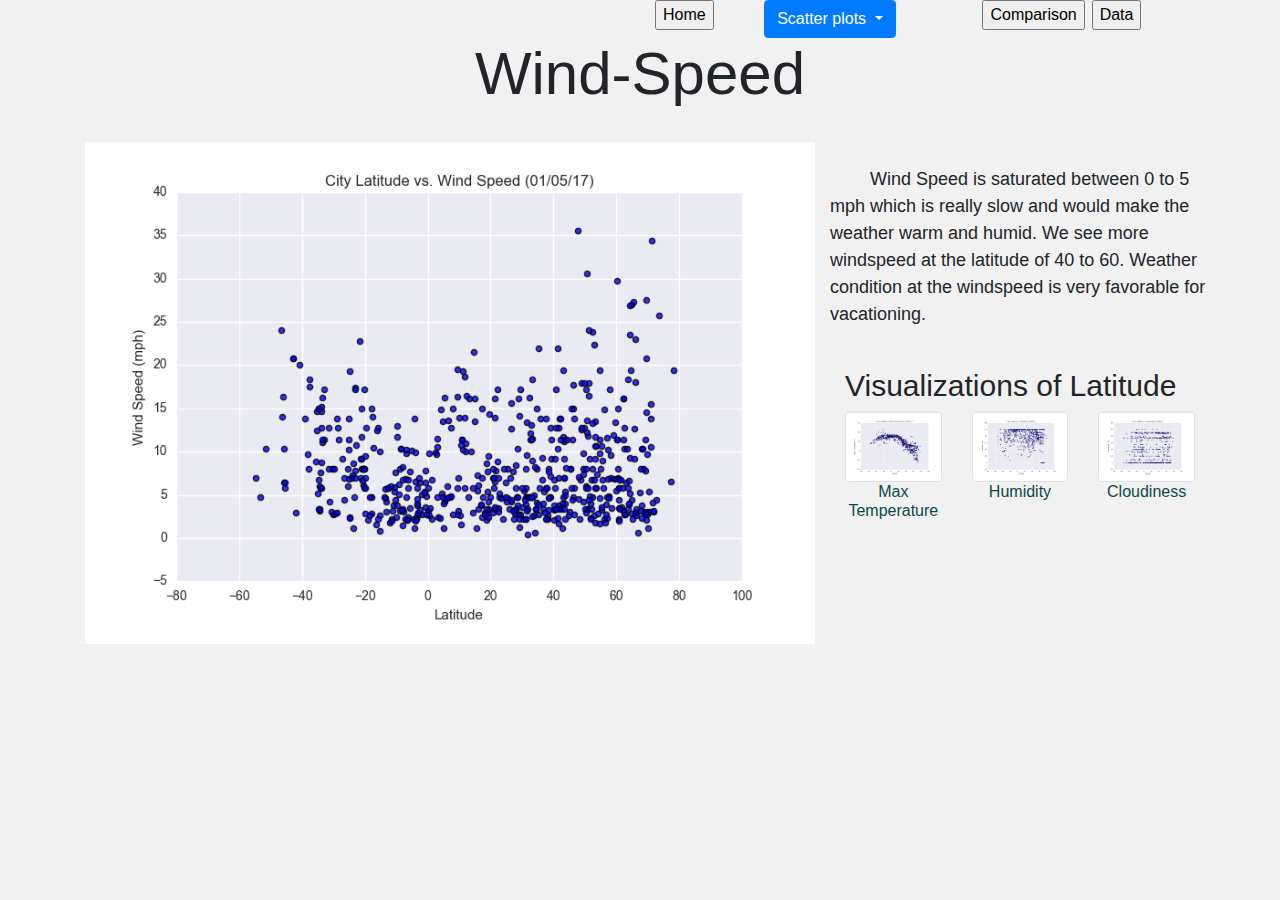
<file: Windspeed.html>
<!DOCTYPE html>
<html lang="en-us">

<head>

    <meta charset="UTF-8">
    <title>Windspeed</title>
<!-- <responsive pages, boothstrap>   -->
  
    <link rel="stylesheet" href="https://stackpath.bootstrapcdn.com/bootstrap/4.3.1/css/bootstrap.min.css"
        integrity="sha384-ggOyR0iXCbMQv3Xipma34MD+dH/1fQ784/j6cY/iJTQUOhcWr7x9JvoRxT2MZw1T" crossorigin="anonymous">
     <link rel="stylesheet" href="styles.css">
</head>

<body>
    <div id="first_line_color">
      <div class="row">   
              <!-- <div class="form-inline">   -->
              <div class="col-md-6">    

                      <div class="first_line" >
                          <div class="div1"><h1></h1> </div>
                      </div>    
              </div> 
              
              
            <!--To create the buttons-->       
            <div class="col-md-1">  
                <form>
                   <input class="MyButton1" type="button" value="Home" onclick="window.location.href='index.html'" />       
                </form>
            </div> 
              
            <div class="col-md-2">     
                <!-- <div class="btn-group" role="group" aria-label="Basic example"> -->
                    <div class="dropdown">
                    <button class="btn btn-primary dropdown-toggle" type="button" data-toggle="dropdown">Scatter plots                         
                    <span class="caret"></span></button>
                    <ul class="dropdown-menu">
                        <li><a href="Temp.html">Max Temperature</a></li>
                        <li><a href="Cloudiness.html">Cloudiness</a></li>
                        <li><a href="Humidity.html">Humidity</a></li>
                    </ul>
                    </div> 
                    </div>   

<!-- To create buttons -->
<div class="col-md-1">  
    <form>
       <input class="MyButton1" type="button" value="Comparison" onclick="window.location.href='Comparison.html'" />       
    </form>
</div> 

<div class="col-md-1">
      <form>
            <input class="MyButton2" type="button" value="Data" onclick="window.location.href='Weather_df.html'" />       
      </form>
</div>
</div>
<!-- </div> -->
</div>
<header>
    <h1>Wind-Speed</h1>
</header>

<br>


 <main class="container">
    <!--Normally these medium columns go full wide on small screen sizes-->
    <div class="row">
      
      
      <div class="col-md-8">
        


        <figure id="Temp_figure4">
            <!-- <figcaption>latitude_Max-Temperature</figcaption> -->
            <img src="./Resources/Fig4.png" alt="Wind-Speed" style="width:100%;height:100%;align:middle">
          </figure>
          
      </div>
      <!-- </div> -->

      <div class="col-md-4">
          
        <main class="container2">
            <!-- <header>
                <h3>About this graph</h3>
            </header> -->
        <!--Normally these medium columns go full wide on small screen sizes-->
        <div class="row">
            <br>
            <p> &nbsp &nbsp &nbsp &nbsp Wind Speed is saturated between 0 to 5 mph which is really slow and would make the weather warm and humid.
                We see more windspeed at the latitude of 40 to 60.
                Weather condition at the windspeed is very favorable for vacationing.
            </p>
          </div>

         <!-- <div class="col-md-2">-->
             <br>

          
            <main class="container3">
                <header>
                    <h3>Visualizations of Latitude</h3>
                </header>
                   <!-- <h4 class="text-center" style='color:rgb(17, 71, 92); font-weight: 700' ;>Visualizations of Latitude</h4>-->
                    <div class="row">
                        <div class="col-md-4">
                            <div class="thumbnail">
                                <a href="Temp.html">
                                    <img src="Resources\Fig1.png" alt="City Latitude vs Max Temperature"
                                        class="img-thumbnail">
                                </a>
                            </div>
                            <div class="caption">
                                <h6 class="text-center" style="color:rgb(12, 73, 73)">Max Temperature</h6>
                            </div>
                        </div>
                        <div class="col-md-4">
                            <div class="thumbnail1; rounded">
                                <a href="Humidity.html">
                                    <img src="Resources\Fig2.png" alt="City Latitude vs Humidity"
                                        class="img-thumbnail">
                                </a>
                            </div>
                            <div class="caption">
                                <h6 class="text-center" style="color:rgb(12, 73, 73)">Humidity</h6>
                            </div>
                        </div>
                        <div class="col-md-4">
                            <div class="thumbnail2">
                                <a href="Cloudiness.html">
                                    <img src="Resources\Fig3.png" alt="City Latitude vs Cloudiness"
                                        class="img-thumbnail">
                                </a>
                            </div>
                            <div class="caption">
                                <h6 class="text-center" style="color:rgb(12, 73, 73)">Cloudiness</h6>
                            </div>
                        </div>
                        <!-- <div class="col-md-4">
                            <div class="thumbnail3">
                                <a href="Wind_Speed.html">
                                    <img src="Resources\assets\images\Fig4.png" alt="City Latitude vs Wind Speed"
                                        class="img-thumbnail">
                                </a>
                            </div>
                            <div class="caption">
                                <h5 class="text-center" style="color:rgb(12, 73, 73)">Wind Speed</h5>
                            </div> -->
                        </div>
        
                    </div>
                </div>

          <script src="https://code.jquery.com/jquery-3.4.1.slim.min.js"
          integrity="sha384-J6qa4849blE2+poT4WnyKhv5vZF5SrPo0iEjwBvKU7imGFAV0wwj1yYfoRSJoZ+n"
          crossorigin="anonymous"></script>
      <script src="https://cdn.jsdelivr.net/npm/popper.js@1.16.0/dist/umd/popper.min.js"
          integrity="sha384-Q6E9RHvbIyZFJoft+2mJbHaEWldlvI9IOYy5n3zV9zzTtmI3UksdQRVvoxMfooAo"
          crossorigin="anonymous"></script>
      <script src="https://stackpath.bootstrapcdn.com/bootstrap/4.4.1/js/bootstrap.min.js"
          integrity="sha384-wfSDF2E50Y2D1uUdj0O3uMBJnjuUD4Ih7YwaYd1iqfktj0Uod8GCExl3Og8ifwB6"
          crossorigin="anonymous"></script>
    </body>
</file>
<file: styles.css>
/* Giving the body the specified background color, adding font sizes for the h1 and h3 elements we'll be using */
body {
  background: #f1f1f1;
}

h1 {
  font-size: 60px;
  text-align: center;
}

h3 {
  font-size: 30px;
}

/* Giving our navbar some padding and a background color */
.navbar {
  padding: 10px;
  background: #5191fd;
}

/* Making our navbar li's inline-block elements this makes it so we can have multiple on the same line. 
Floats could have been used too */
.navbar li {
  display: inline-block;
  padding: 30px;
  margin-right: 20px;
  margin-left: 20px;
  cursor: pointer;
  background: #fff;
  border-radius: 3px;
}

/* Getting rid of the default link styles here */
.navbar li a {
  color: #000;
  text-decoration: none;
}

/* Styling the header, giving it a height, a background color, and some top padding */
.header {
  height: 150px;
  padding-top: 20px, 40px;
  padding: 1050;
  background: #cdcdcd;
  text-align: center;
}

/* Centering our h1 tag inside our header, giving it a little padding, removing its margin */
.header h1 {
  padding: 60px;
  margin: 0;
  color: rgb(0, 0, 0);
  text-align: center;
}

/* Giving the .post element margin on 3 sides */
.post {
  margin-top: 50px;
  margin-right: 100px;
  margin-left: 100px;
}
/* font size for paragraphs*/
p {
  font-size: 18px;
}
ul {
  font-size: 18px;
}
/* images float to the left*/
img {
  float: left;
}

/*img{ width: auto;
            height: auto;
            max-width: 100%;
            max-height: 100%;}*/

section {
  display: inline;

}
</file>
